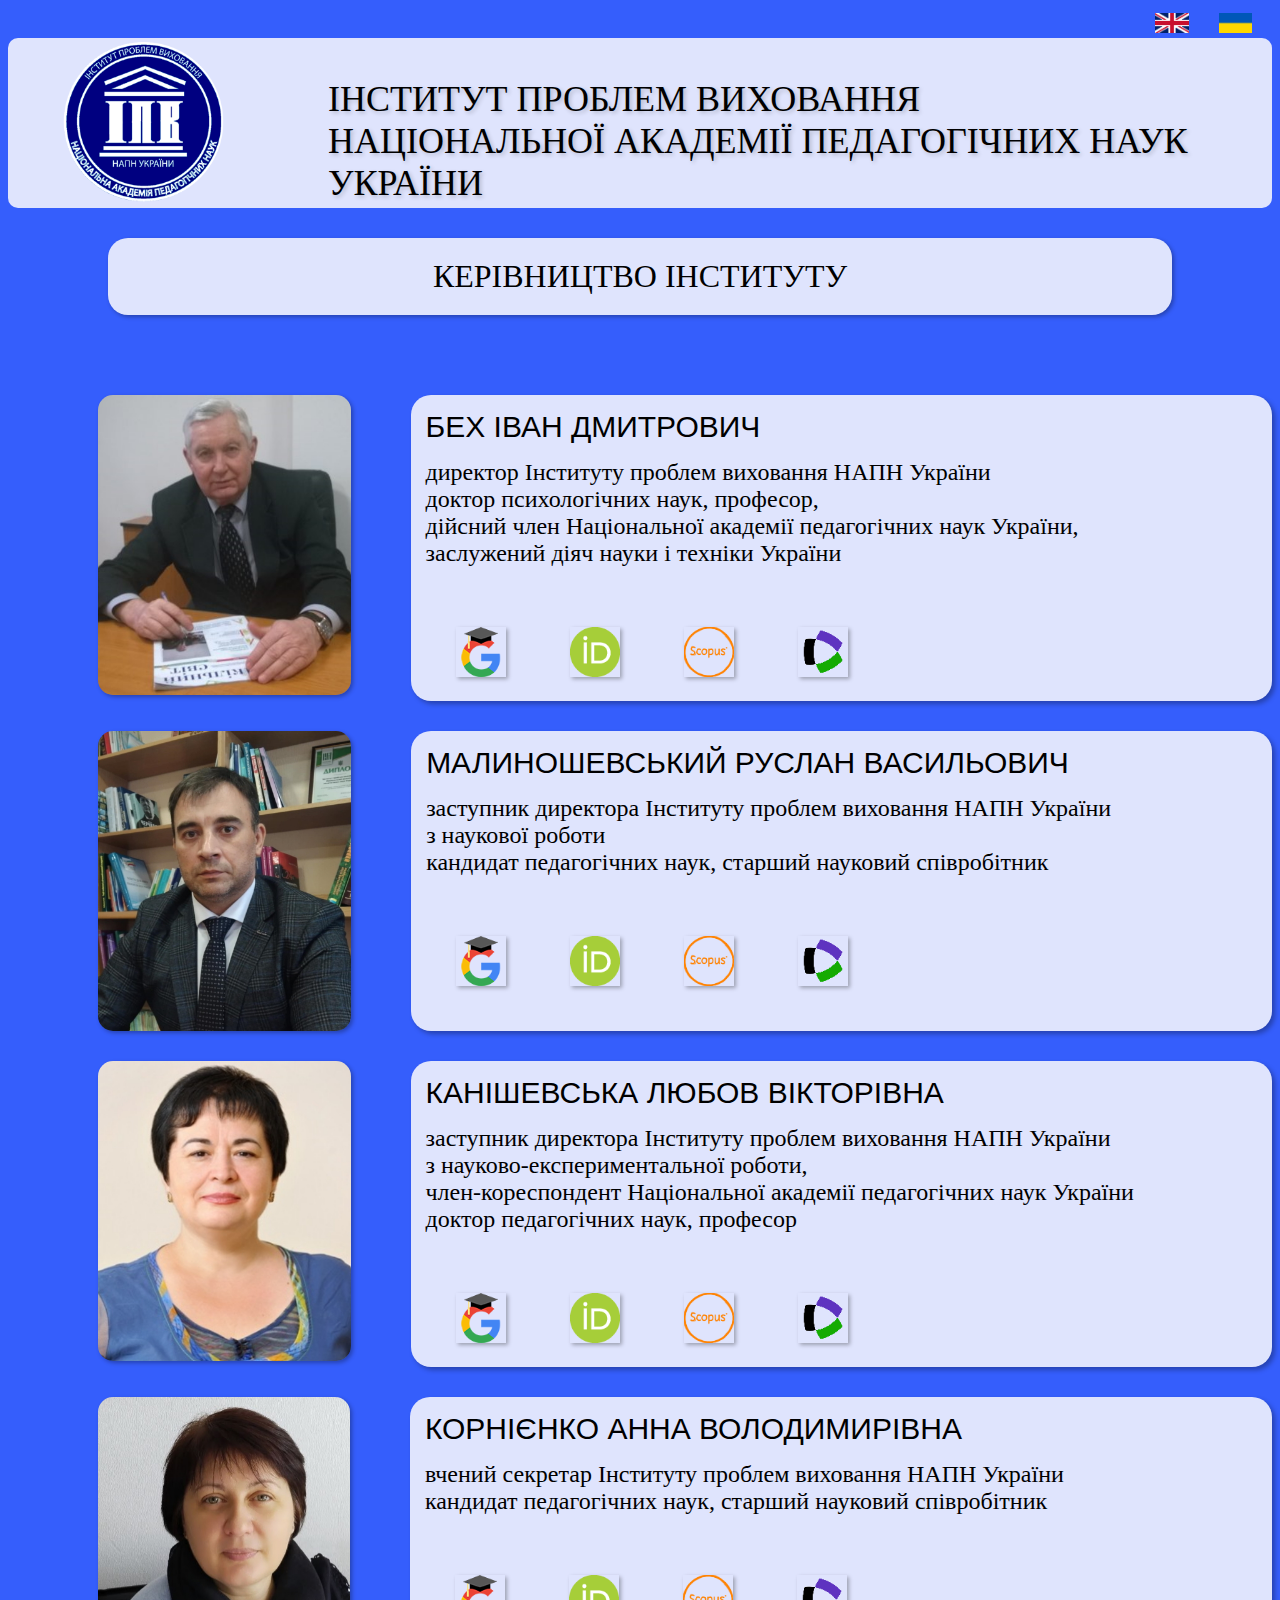
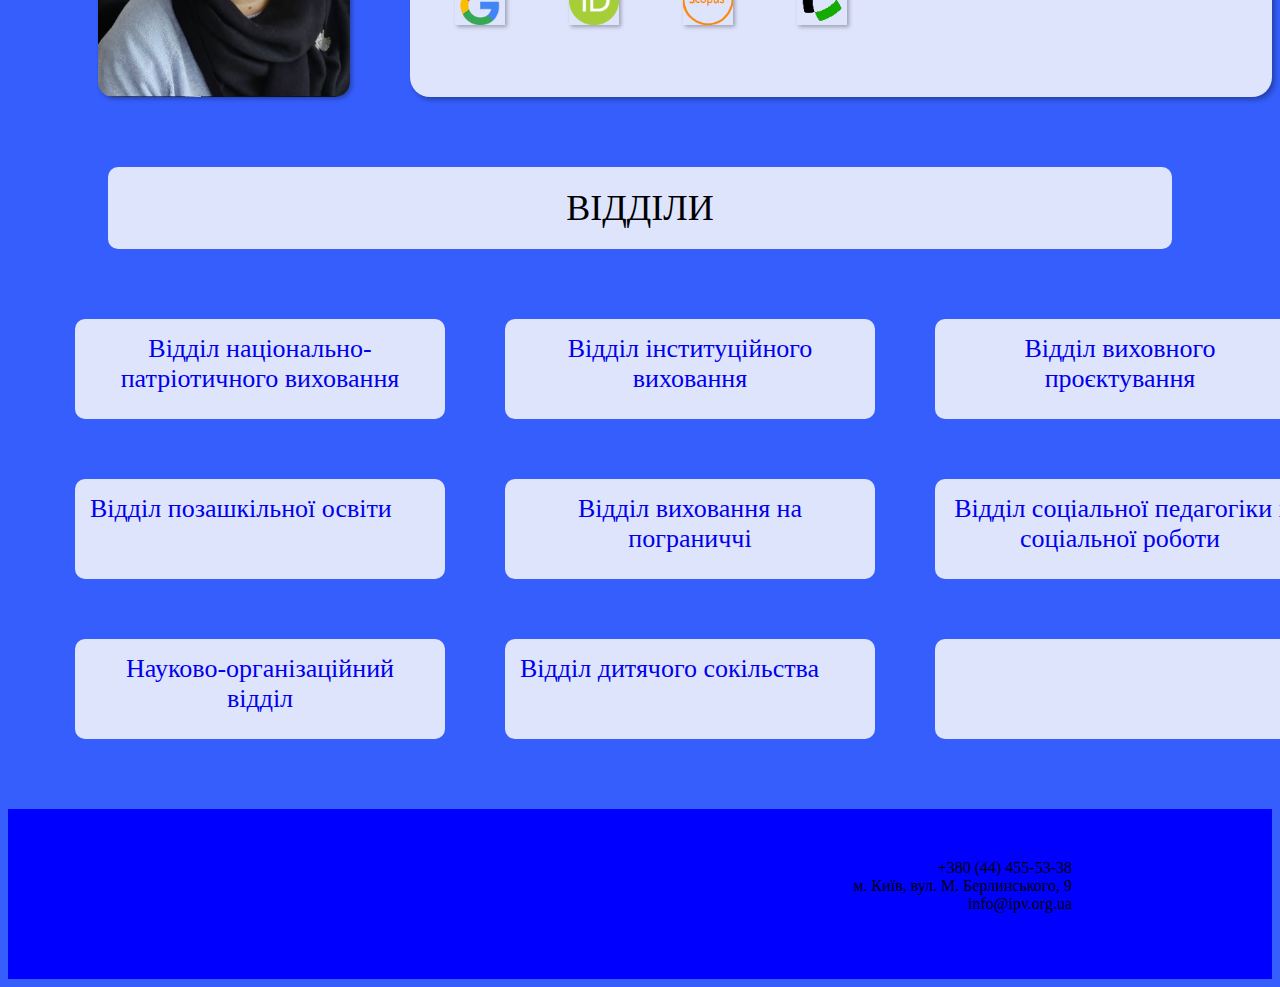
<file: index.html>
<!DOCTYPE html>
<html lang="en">
  <head>
    <meta charset="UTF-8" />
    <meta name="viewport" content="width=device-width, initial-scale=1.0" />
    <title>Співробітники Інституту</title>
    <link rel="stylesheet" href="styles/style.css" />
    <meta name="viewport" content="width=device-width, initial-scale=1">
  </head>
  <body>
    <button class="back-to-top">
        <i class="fas fa-arrow-up"></i>
    </button>
    <div class="language">
      <div class="gb">
        <a href="pages/en_index.html"><img src="images/Flag_United_Kingdom.png" alt="gb"></a>
      </div>
      <div class="uk">
        <img src="images/Flag.jpg" alt="uk">
      </div>
    </div>
    <header>
      <div class="title">
        <a href="https://ipv.org.ua/"><img src="images/ipv.png" alt="logo" class="logo_img" /></a>
        <div class="text_head">
          <p>ІНСТИТУТ ПРОБЛЕМ ВИХОВАННЯ</p>
          <p>НАЦІОНАЛЬНОЇ АКАДЕМІЇ ПЕДАГОГІЧНИХ НАУК УКРАЇНИ</p>
        </div>
      </div>
    </header>
    <main>
      <div class="structure">
        <h1>КЕРІВНИЦТВО ІНСТИТУТУ</h1>
      </div>
      <div class="management">
        <div class="researcher">
          <img src="images/Bekh-2018.jpg" alt="logo" class="id_img" />
          <div class="text_res">
            <p class="name">БЕХ ІВАН ДМИТРОВИЧ</p>
            <p class="job_title">директор Інституту проблем виховання НАПН України</p>
            <p class="p_info">
              доктор психологічних наук, професор, <br> дійсний член Національної
              академії педагогічних наук України, <br> заслужений діяч науки і
              техніки України
            </p>
            <div class="icon">
              <a href="https://scholar.google.com.ua/citations?user=CoM5hB8AAAAJ&hl=uk"><img src="images/google-scholar.png" alt="Logo" /></a>
              <a href="https://orcid.org/0000-0002-4763-1673"><img src="images/ORCID.png" alt="Logo" /></a>
              <img src="images/Scopus_logo.png" alt="Logo" />
              <img src="images/wos.png" alt="Logo" />
            </div>
          </div>
        </div>
        <div class="researcher">
            <img src="images/malinosh2.jpg" alt="logo" class="id_img" />
            <div class="text_res">
                <p class="name">МАЛИНОШЕВСЬКИЙ РУСЛАН ВАСИЛЬОВИЧ</p>
                <p class="job_title">заступник директора Інституту проблем виховання НАПН України <br> з наукової роботи</p>
                <p class="p_info">
                кандидат педагогічних наук, старший науковий співробітник
                </p>
                <div class="icon">
                    <a href="https://scholar.google.com.ua/citations?hl=uk&user=E7gYTj0AAAAJ"><img src="images/google-scholar.png" alt="Logo" /></a>
                    <a href="https://orcid.org/0000-0001-8839-6465"><img src="images/ORCID.png" alt="Logo" /></a>
                    <img src="images/Scopus_logo.png" alt="Logo" />
                    <img src="images/wos.png" alt="Logo" />
                </div>
            </div>
        </div>
        <div class="researcher">
            <img src="images/Kanishevska.jpg" alt="logo" class="id_img" />
            <div class="text_res">
                <p class="name">КАНІШЕВСЬКА ЛЮБОВ ВІКТОРІВНА</p>
                <p class="job_title">заступник директора Інституту проблем виховання НАПН України <br> з науково-експериментальної роботи, <br> член-кореспондент Національної
                  академії педагогічних наук України</p>
                <p class="p_info">
                доктор педагогічних наук, професор
                </p>
                <div class="icon">
                    <a href="https://scholar.google.com.ua/citations?hl=uk&user=Ula9-bAAAAAJ"><img src="images/google-scholar.png" alt="Logo" /></a>
                    <a href="https://orcid.org/0000-0002-4190-1601"><img src="images/ORCID.png" alt="Logo" /></a>
                    <img src="images/Scopus_logo.png" alt="Logo" />
                    <img src="images/wos.png" alt="Logo" />
                </div>
            </div>
        </div>
        <div class="researcher">
            <img src="images/Korniienko-A.V..jpg" alt="logo" class="id_img" />
            <div class="text_res">
                <p class="name">КОРНІЄНКО АННА ВОЛОДИМИРІВНА</p>
                <p class="job_title">вчений секретар Інституту проблем виховання НАПН України</p>
                <p class="p_info">
                кандидат педагогічних наук, старший науковий співробітник
                </p>
                <div class="icon">
                    <a href="https://scholar.google.com.ua/citations?hl=uk&user=qfWTuwEAAAAJ"><img src="images/google-scholar.png" alt="Logo" /></a>
                    <a href="https://orcid.org/0000-0001-7334-6625"><img src="images/ORCID.png" alt="Logo" /></a>
                    <img src="images/Scopus_logo.png" alt="Logo" />
                    <img src="images/wos.png" alt="Logo" />
                </div>
            </div>
        </div>
      </div>
      <div class="labs_title">
        <h2>ВІДДІЛИ</h2>
      </div>
      <div class="laboratories">
        <div class="row_lab">
            <div class="lab">
              <a href="pages/lab2.html"><p>Відділ національно-патріотичного виховання</p></a>
            </div>
            <div class="lab">
              <a href="pages/lab7.html"><p>Відділ інституційного виховання</p></a>
            </div>
            <div class="lab">
              <a href="pages/lab3.html"><p>Відділ виховного проєктування</p></a>
            </div>
        </div>
        <div class="row_lab">
            <div class="lab">
              <a href="pages/lab4.html"><p>Відділ позашкільної освіти</p></a>
            </div>
            <div class="lab">
              <a href="pages/lab5.html"><p>Відділ виховання на пограниччі</p></a>
            </div>
            <div class="lab">
              <a href="pages/lab6.html"><p>Відділ соціальної педагогіки і соціальної роботи</p></a>
            </div>
        </div>
        <div class="row_lab">
            <div class="lab">
              <a href="pages/centr.html"><p>Науково-організаційний відділ</p></a>
            </div>
            <div class="lab">
              <a href="pages/lab8.html"><p>Відділ дитячого сокільства</p></a>
            </div>
            <div class="lab">
              <a href=""><p></p></a>
            </div>
        </div>
      </div>
      <div class="labs_title">
      </div>
    </main>
    <footer>
      <div class="footer">
        <p>+380 (44) 455-53-38</p>
        <p>м. Київ, вул. М. Берлинського, 9</p>
        <p>info@ipv.org.ua</p>
      </div>
    </footer>
    <script src="scripts/scripr.js"></script>
  </body>
</html>
</file>
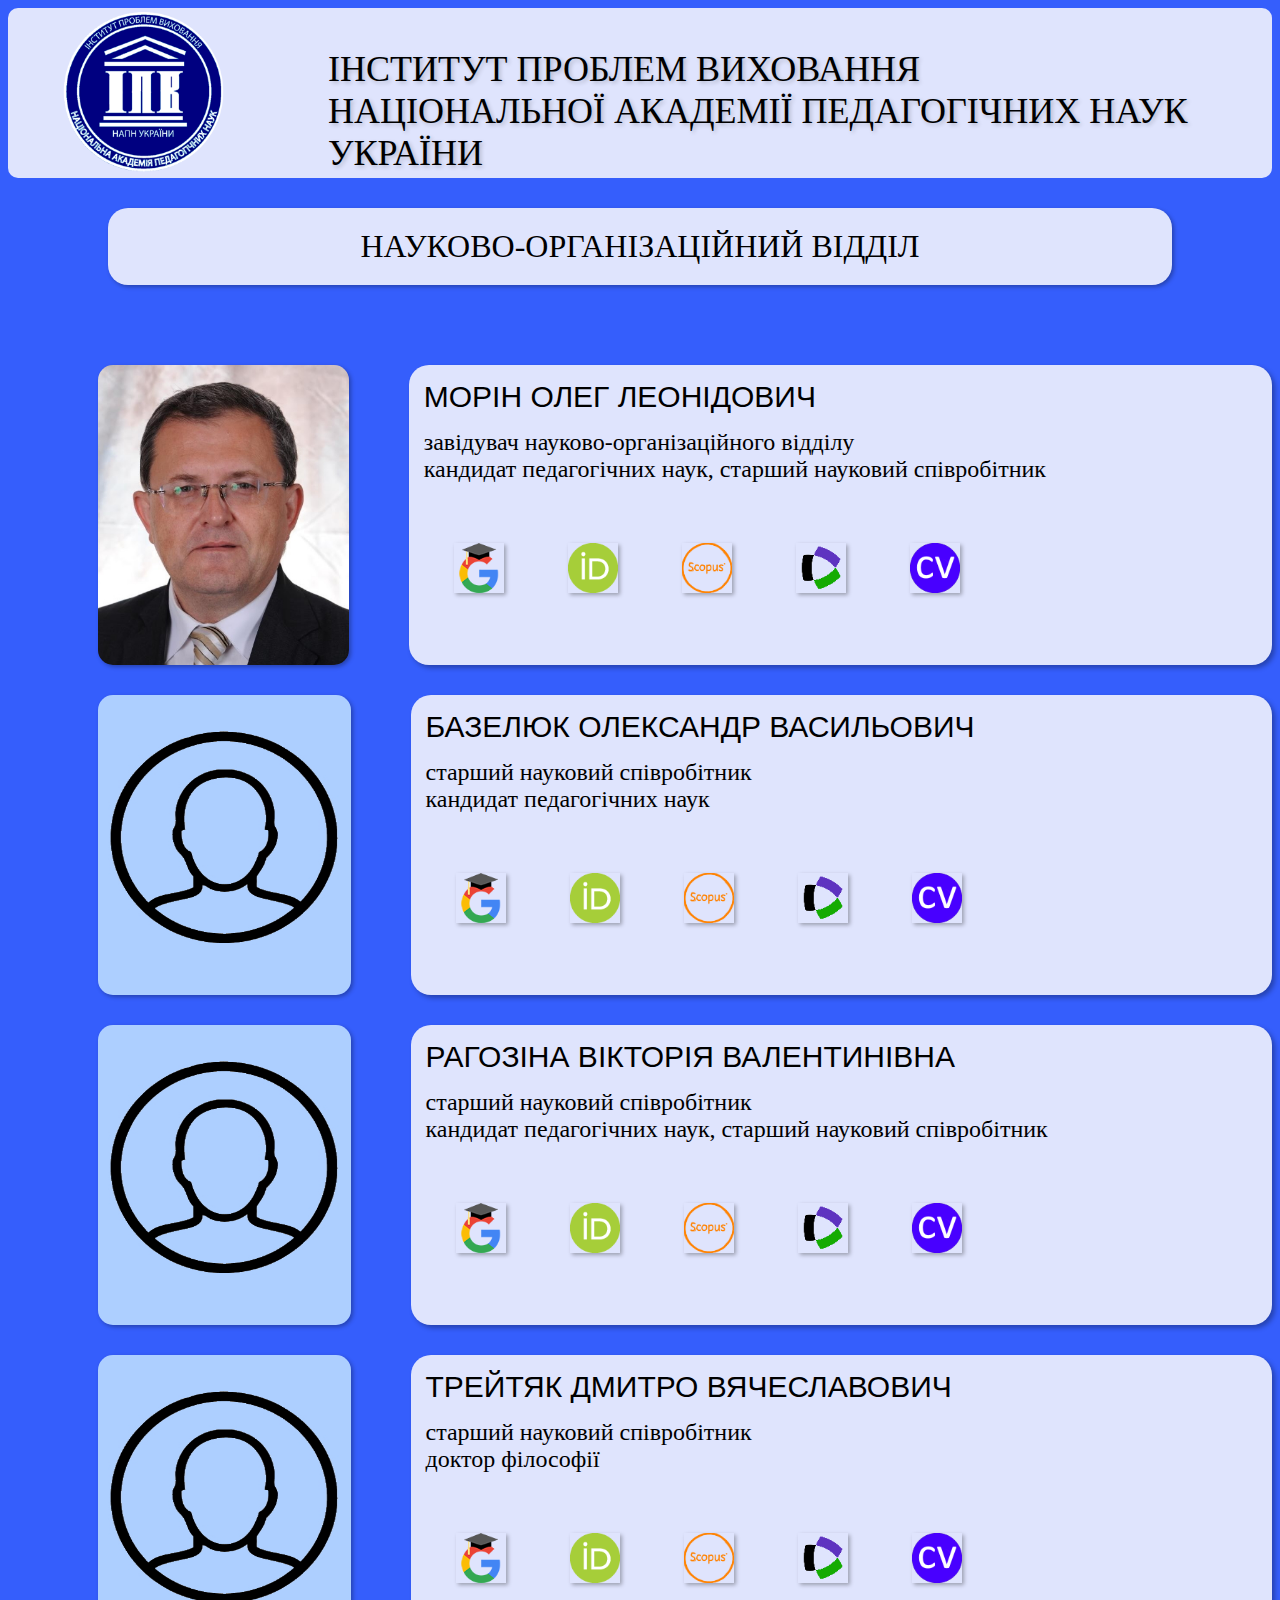
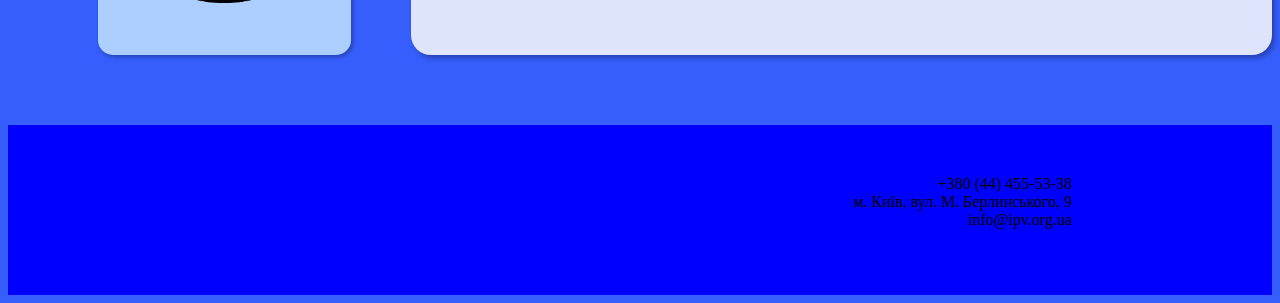
<file: pages/centr.html>
<!DOCTYPE html>
<html lang="en">
  <head>
    <meta charset="UTF-8" />
    <meta name="viewport" content="width=device-width, initial-scale=1.0" />
    <title>Співробітники Інституту</title>
    <link rel="stylesheet" href="../styles/style.css" />
  </head>
  <body>
    <button class="back-to-top">
        <i class="fas fa-arrow-up"></i>
    </button>
    <header>
      <div class="title">
        <img src="../images/ipv.png" alt="logo" class="logo_img" />
        <div class="text_head">
          <a href="../index.html"><p>ІНСТИТУТ ПРОБЛЕМ ВИХОВАННЯ</p></a>
          <p>НАЦІОНАЛЬНОЇ АКАДЕМІЇ ПЕДАГОГІЧНИХ НАУК УКРАЇНИ</p>
        </div>
      </div>
    </header>
    <main>
        <div class="structure">
            <h1>НАУКОВО-ОРГАНІЗАЦІЙНИЙ ВІДДІЛ</h1>
        </div>
        <div class="management">
            <div class="researcher">
              <img src="../images/morin.jpg" alt="logo" class="id_img" />
              <div class="text_res">
                <p class="name">МОРІН ОЛЕГ ЛЕОНІДОВИЧ</p>
                <p class="job_title">завідувач науково-організаційного відділу</p>
                <p class="p_info">
                  кандидат педагогічних наук, старший науковий співробітник
                </p>
                <div class="icon">
                  <a href="https://scholar.google.com.ua/citations?hl=uk&user=C18xy5gAAAAJ"><img src="../images/google-scholar.png" alt="Logo" /></a>
                  <a href="https://orcid.org/0000-0001-5756-8359"><img src="../images/ORCID.png" alt="Logo" /></a>
                  <img src="../images/Scopus_logo.png" alt="Logo" />
                  <img src="../images/wos.png" alt="Logo" />
                  <img src="../images/cv.png" alt="Logo" />
                </div>
              </div>
            </div>
            <div class="researcher">
              <img src="../images/none.jpg" alt="logo" class="id_img" />
              <div class="text_res">
                  <p class="name">БАЗЕЛЮК ОЛЕКСАНДР ВАСИЛЬОВИЧ</p>
                  <p class="job_title">старший науковий співробітник</p>
                  <p class="p_info">
                  кандидат педагогічних наук
                  </p>
                  <div class="icon">
                      <a href="https://scholar.google.com.ua/citations?user=i6YZcEcAAAAJ&hl=uk"><img src="../images/google-scholar.png" alt="Logo" /></a>
                      <a href="https://orcid.org/0000-0002-3206-2287"><img src="../images/ORCID.png" alt="Logo" /></a>
                      <img src="../images/Scopus_logo.png" alt="Logo" />
                      <img src="../images/wos.png" alt="Logo" />
                      <img src="../images/cv.png" alt="Logo" />
                  </div>
              </div>
            </div>
            <div class="researcher">
              <img src="../images/none.jpg" alt="logo" class="id_img" />
              <div class="text_res">
                  <p class="name">РАГОЗІНА ВІКТОРІЯ ВАЛЕНТИНІВНА</p>
                  <p class="job_title">старший науковий співробітник</p>
                  <p class="p_info">
                  кандидат педагогічних наук, старший науковий співробітник
                  </p>
                  <div class="icon">
                      <a href="https://scholar.google.com.ua/citations?user=pMCeUkkAAAAJ&hl=uk"><img src="../images/google-scholar.png" alt="Logo" /></a>
                      <a href="https://orcid.org/0000-0002-3694-2054"><img src="../images/ORCID.png" alt="Logo" /></a>
                      <img src="../images/Scopus_logo.png" alt="Logo" />
                      <img src="../images/wos.png" alt="Logo" />
                      <img src="../images/cv.png" alt="Logo" />
                  </div>
              </div>
            </div>
            <div class="researcher">
                <img src="../images/none.jpg" alt="logo" class="id_img" />
                <div class="text_res">
                    <p class="name">ТРЕЙТЯК ДМИТРО ВЯЧЕСЛАВОВИЧ</p>
                    <p class="job_title">старший науковий співробітник</p>
                    <p class="p_info">
                    доктор філософії
                    </p>
                    <div class="icon">
                        <a href="https://scholar.google.com.ua/citations?hl=uk&user=yh7zL6QAAAAJ"><img src="../images/google-scholar.png" alt="Logo" /></a>
                        <a href="https://orcid.org/0000-0003-3909-5062"><img src="../images/ORCID.png" alt="Logo" /></a>
                        <img src="../images/Scopus_logo.png" alt="Logo" />
                        <img src="../images/wos.png" alt="Logo" />
                        <img src="../images/cv.png" alt="Logo" />
                    </div>
                </div>
            </div>
          </div>
    </main>
    <footer>
      <div class="footer">
        <p>+380 (44) 455-53-38</p>
        <p>м. Київ, вул. М. Берлинського, 9</p>
        <p>info@ipv.org.ua</p>
      </div>
    </footer>
    <script src="../scripts/scripr.js"></script>
  </body>
</html>
</file>
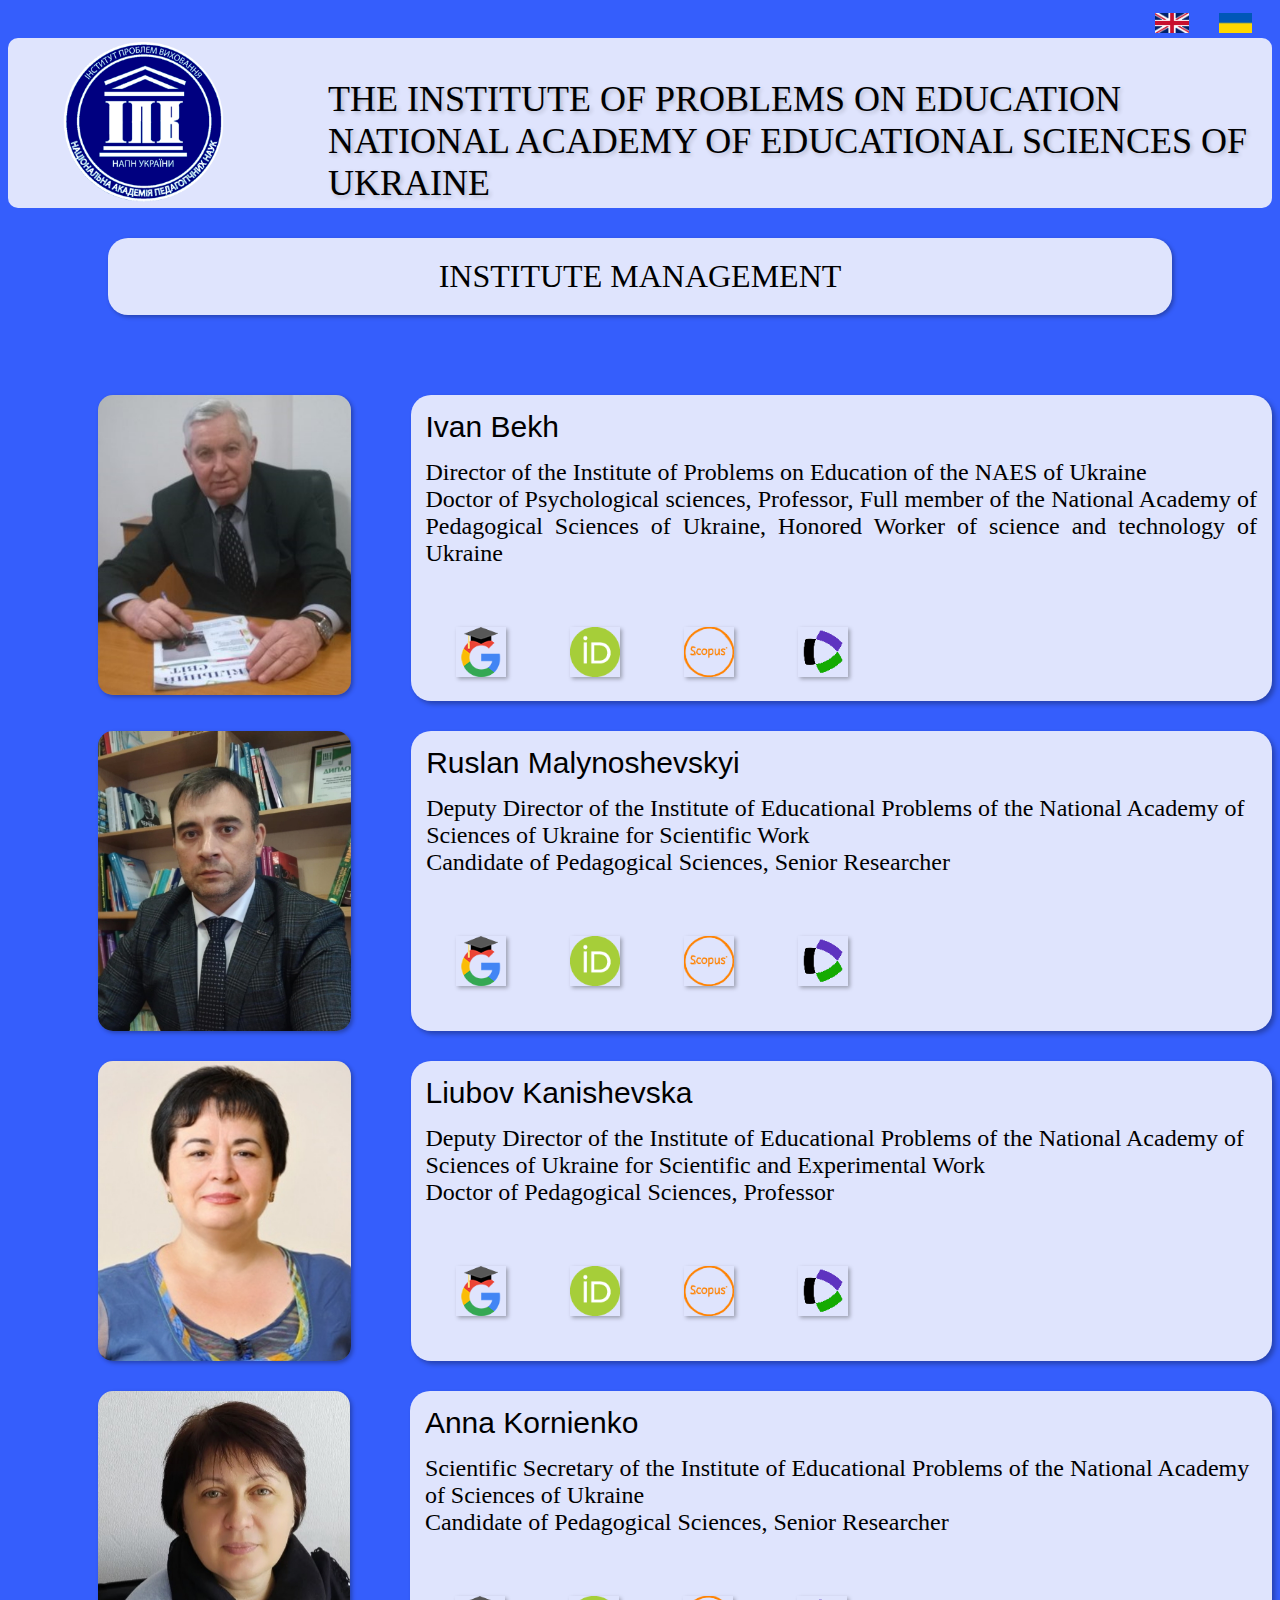
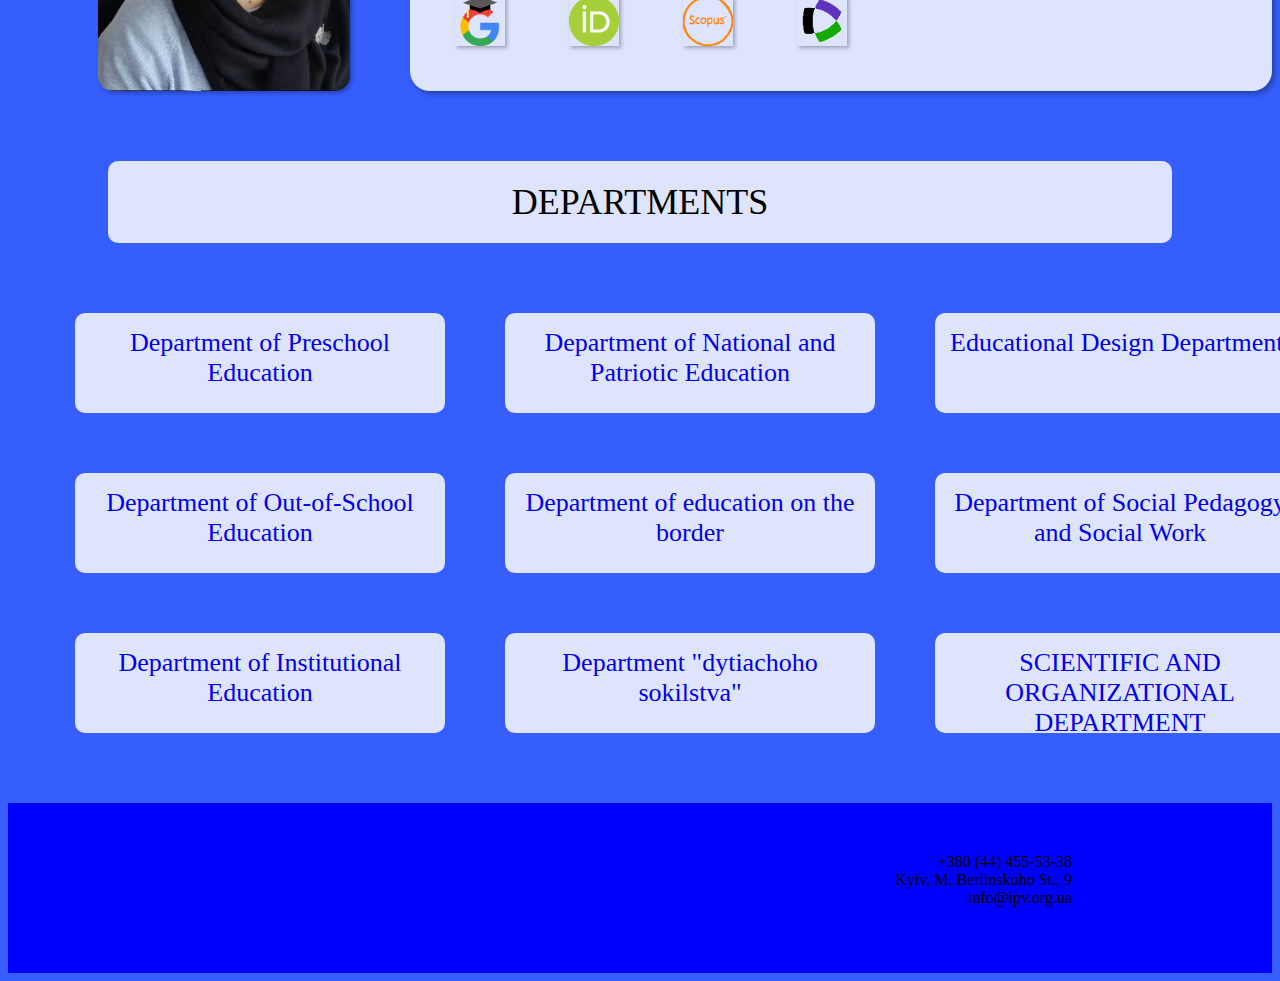
<file: pages/en_index.html>
<!DOCTYPE html>
<html lang="en">
  <head>
    <meta charset="UTF-8" />
    <meta name="viewport" content="width=device-width, initial-scale=1.0" />
    <title>Institute researchers</title>
    <link rel="stylesheet" href="../styles/style.css" />
  </head>
  <body>
    <button class="back-to-top">
      <i class="fas fa-arrow-up"></i>
    </button>
    <div class="language">
      <div class="gb">
        <img src="../images/Flag_United_Kingdom.png" alt="gb" />
      </div>
      <div class="uk">
        <a href="../index.html"><img src="../images/Flag.jpg" alt="uk" /></a>
      </div>
    </div>
    <header>
      <div class="title">
        <a href="https://ipv.org.ua/"
          ><img src="../images/ipv.png" alt="logo" class="logo_img"
        /></a>
        <div class="text_head">
          <p>THE INSTITUTE OF PROBLEMS ON EDUCATION</p>
          <p>NATIONAL ACADEMY OF EDUCATIONAL SCIENCES OF UKRAINE</p>
        </div>
      </div>
    </header>
    <main>
      <div class="structure">
        <h1>INSTITUTE MANAGEMENT</h1>
      </div>
      <div class="management">
        <div class="researcher">
          <img src="../images/Bekh-2018.jpg" alt="logo" class="id_img" />
          <div class="text_res">
            <p class="name">Ivan Bekh</p>
            <p class="job_title">
              Director of the Institute of Problems on Education of the NAES of
              Ukraine
            </p>
            <p class="p_info">
              Doctor of Psychological sciences, Professor, Full member of the
              National Academy of Pedagogical Sciences of Ukraine, Honored
              Worker of science and technology of Ukraine
            </p>
            <div class="icon">
              <a
                href="https://scholar.google.com.ua/citations?user=CoM5hB8AAAAJ&hl=uk"
                ><img src="../images/google-scholar.png" alt="Logo"
              /></a>
              <a href="https://orcid.org/0000-0002-4763-1673"
                ><img src="../images/ORCID.png" alt="Logo"
              /></a>
              <img src="../images/Scopus_logo.png" alt="Logo" />
              <img src="../images/wos.png" alt="Logo" />
            </div>
          </div>
        </div>
        <div class="researcher">
          <img src="../images/malinosh2.jpg" alt="logo" class="id_img" />
          <div class="text_res">
            <p class="name">Ruslan Malynoshevskyi</p>
            <p class="job_title">
              Deputy Director of the Institute of Educational Problems of the National Academy of Sciences of Ukraine for Scientific Work
            </p>
            <p class="p_info">
              Candidate of Pedagogical Sciences, Senior Researcher
            </p>
            <div class="icon">
              <a
                href="https://scholar.google.com.ua/citations?hl=uk&user=E7gYTj0AAAAJ"
                ><img src="../images/google-scholar.png" alt="Logo"
              /></a>
              <a href="https://orcid.org/0000-0001-8839-6465"
                ><img src="../images/ORCID.png" alt="Logo"
              /></a>
              <img src="../images/Scopus_logo.png" alt="Logo" />
              <img src="../images/wos.png" alt="Logo" />
            </div>
          </div>
        </div>
        <div class="researcher">
          <img src="../images/Kanishevska.jpg" alt="logo" class="id_img" />
          <div class="text_res">
            <p class="name">Liubov Kanishevska</p>
            <p class="job_title">
              Deputy Director of the Institute of Educational Problems of the National Academy of Sciences of Ukraine for Scientific and Experimental Work
            </p>
            <p class="p_info">Doctor of Pedagogical Sciences, Professor</p>
            <div class="icon">
              <a
                href="https://scholar.google.com.ua/citations?hl=uk&user=Ula9-bAAAAAJ"
                ><img src="../images/google-scholar.png" alt="Logo"
              /></a>
              <a href="https://orcid.org/0000-0002-4190-1601"
                ><img src="../images/ORCID.png" alt="Logo"
              /></a>
              <img src="../images/Scopus_logo.png" alt="Logo" />
              <img src="../images/wos.png" alt="Logo" />
            </div>
          </div>
        </div>
        <div class="researcher">
          <img src="../images/Korniienko-A.V..jpg" alt="logo" class="id_img" />
          <div class="text_res">
            <p class="name">Anna Kornienko</p>
            <p class="job_title">
              Scientific Secretary of the Institute of Educational Problems of the National Academy of Sciences of Ukraine
            </p>
            <p class="p_info">
              Candidate of Pedagogical Sciences, Senior Researcher
            </p>
            <div class="icon">
              <a
                href="https://scholar.google.com.ua/citations?hl=uk&user=qfWTuwEAAAAJ"
                ><img src="../images/google-scholar.png" alt="Logo"
              /></a>
              <a href="https://orcid.org/0000-0001-7334-6625"
                ><img src="../images/ORCID.png" alt="Logo"
              /></a>
              <img src="../images/Scopus_logo.png" alt="Logo" />
              <img src="../images/wos.png" alt="Logo" />
            </div>
          </div>
        </div>
      </div>
      <div class="labs_title">
        <h2>DEPARTMENTS</h2>
      </div>
      <div class="laboratories">
        <div class="row_lab">
          <div class="lab">
            <a href="lab1.html"
              ><p>Department of Preschool Education</p></a>
          </div>
          <div class="lab">
            <a href="lab2.html"
              ><p>Department of National and Patriotic Education</p></a>
          </div>
          <div class="lab">
            <a href="lab3.html"
              ><p>Educational Design Department</p></a>
          </div>
        </div>
        <div class="row_lab">
          <div class="lab">
            <a href="lab4.html"><p>Department of Out-of-School Education</p></a>
          </div>
          <div class="lab">
            <a href="lab5.html"
              ><p>Department of education on the border</p></a>
          </div>
          <div class="lab">
            <a href="lab6.html"
              ><p>Department of Social Pedagogy and Social Work</p></a>
          </div>
        </div>
        <div class="row_lab">
          <div class="lab">
            <a href="lab7.html"><p>Department of Institutional Education</p>
          </div>
          <div class="lab">
            <a href="lab8.html"><p>Department "dytiachoho sokilstva"</p></a>
          </div>
          <div class="lab">
            <a href="centr.html"><p>SCIENTIFIC AND ORGANIZATIONAL DEPARTMENT</p></a>
          </div>
        </div>
      </div>
      <div class="labs_title">
        
      </div>
    </main>
    <footer>
      <div class="footer">
        <p>+380 (44) 455-53-38</p>
        <p>Kyiv, M. Berlinskoho St., 9</p>
        <p>info@ipv.org.ua</p>
      </div>
    </footer>
    <script src="../scripts/scripr.js"></script>
  </body>
</html>
</file>
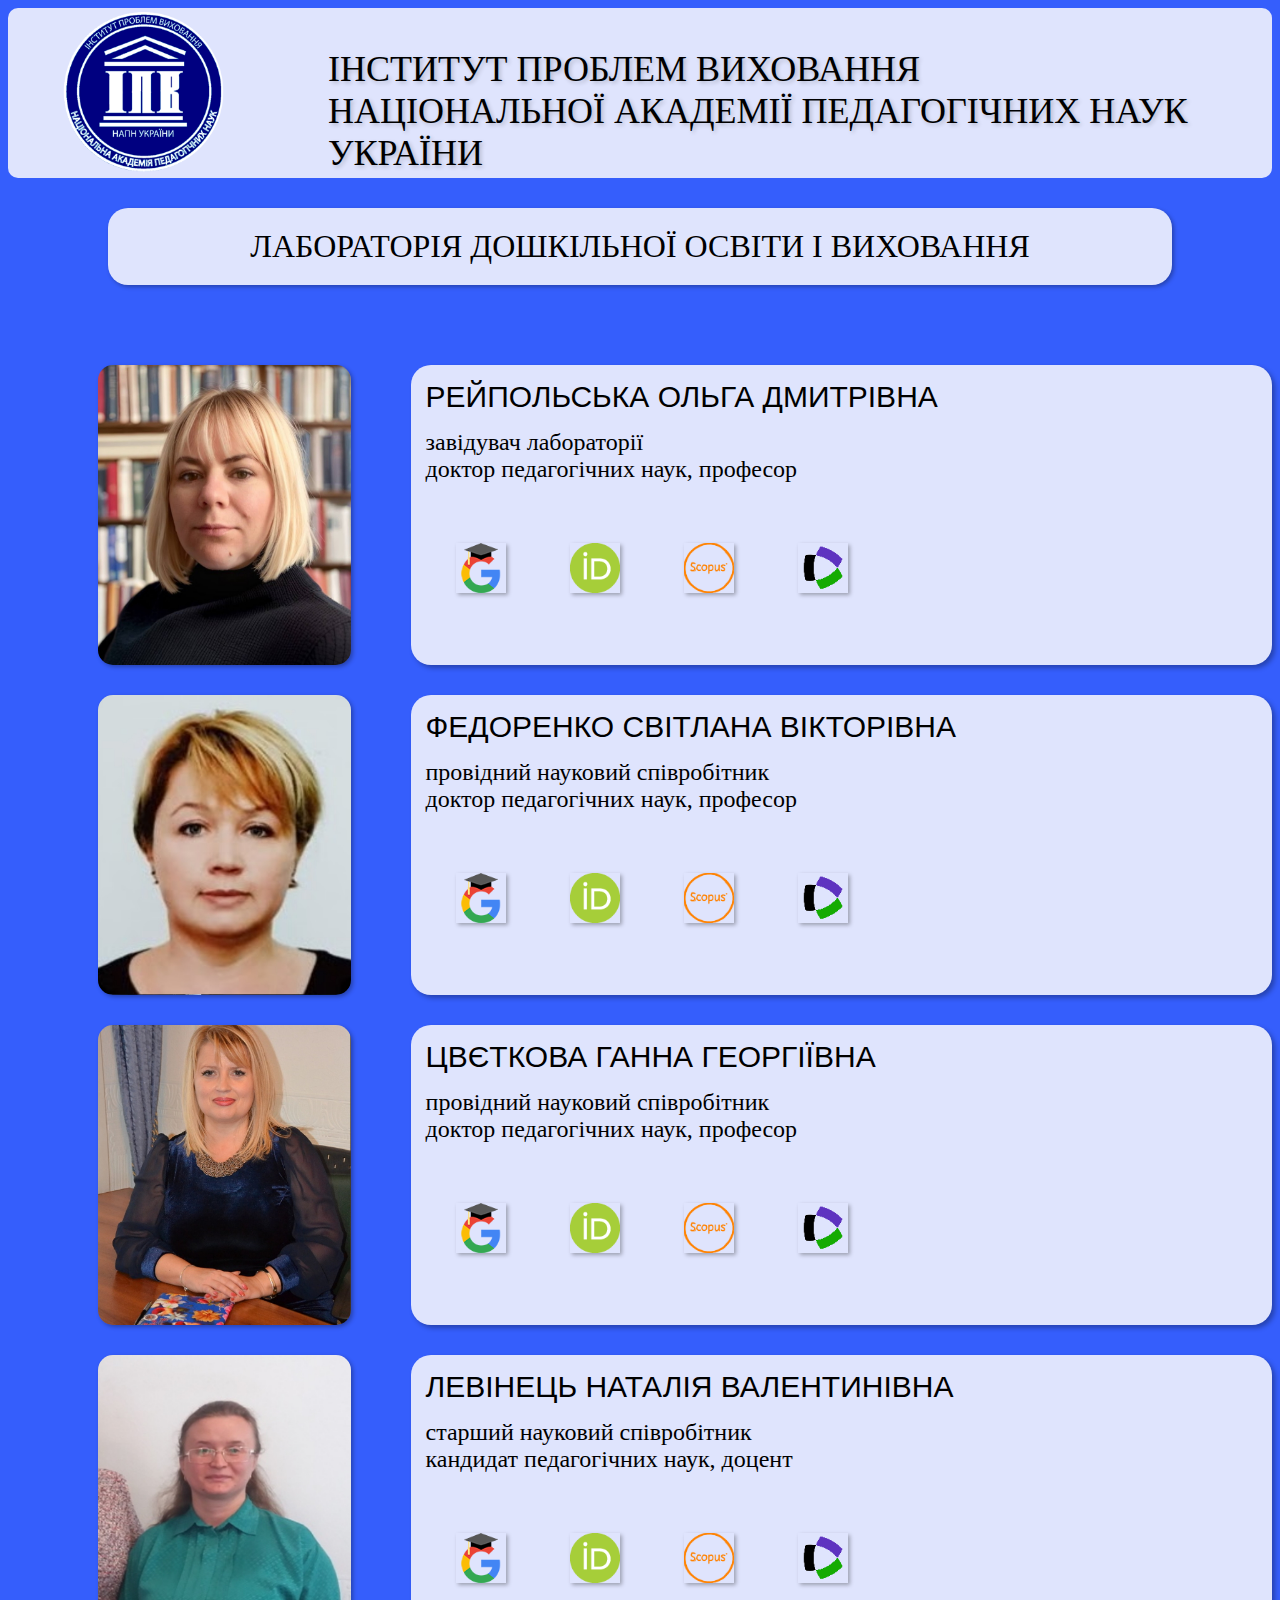
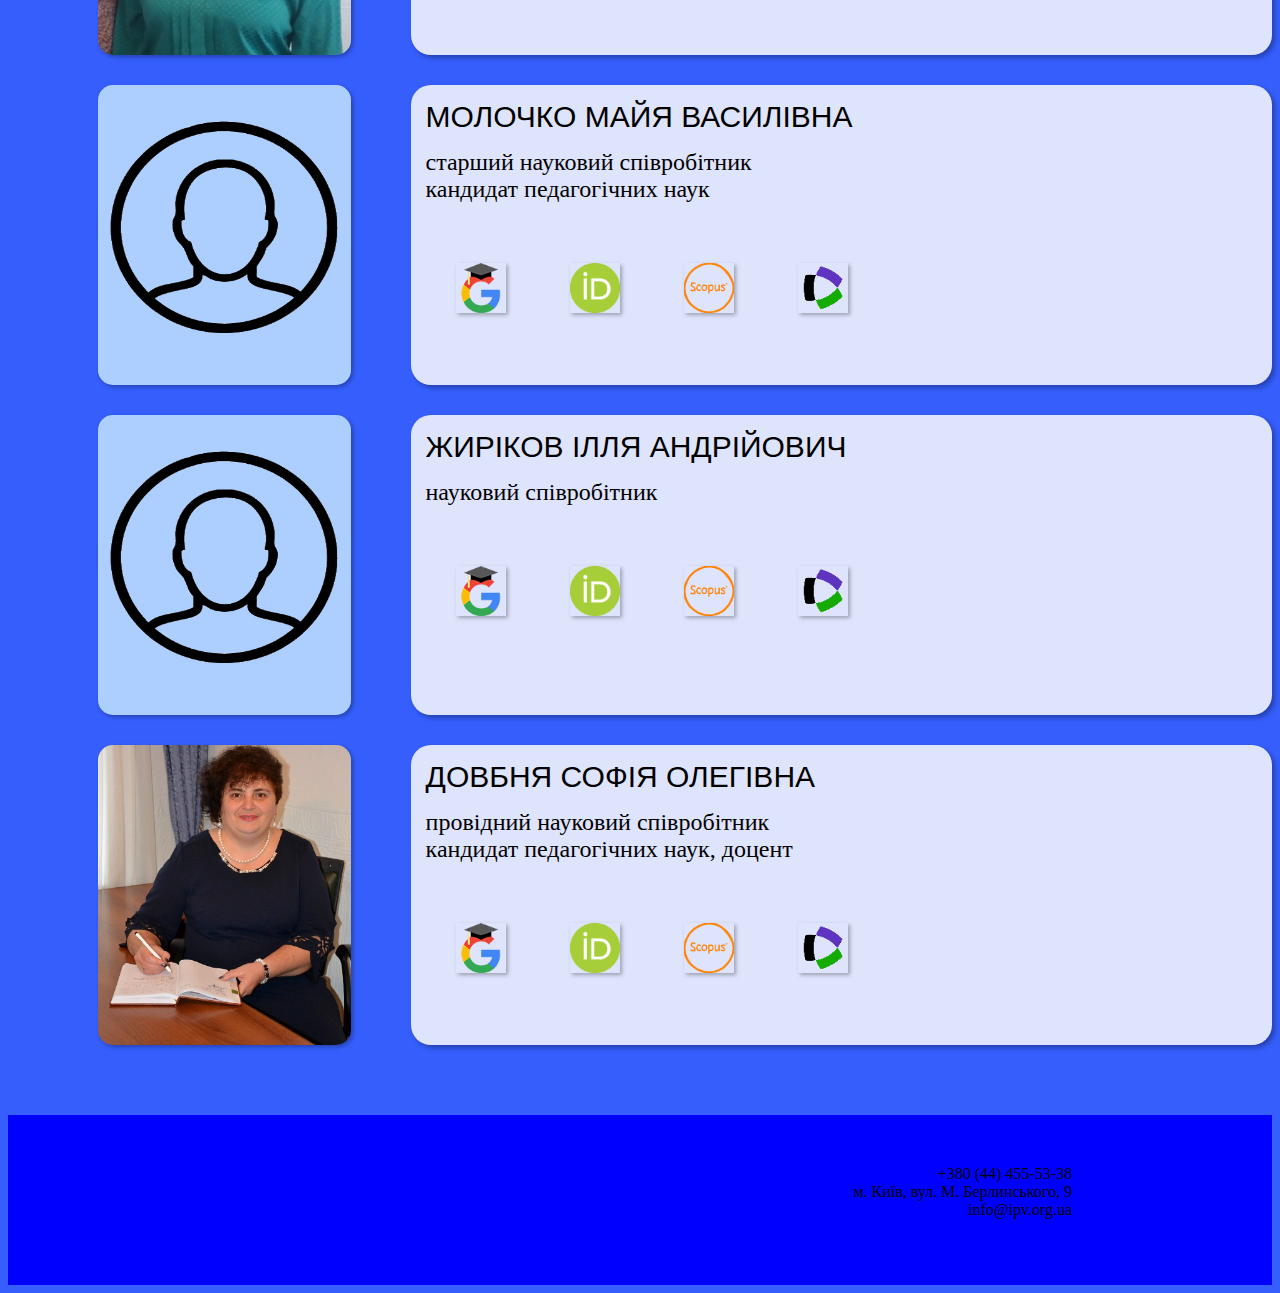
<file: pages/lab1(preschool).html>
<!DOCTYPE html>
<html lang="en">
  <head>
    <meta charset="UTF-8" />
    <meta name="viewport" content="width=device-width, initial-scale=1.0" />
    <title>Співробітники Інституту</title>
    <link rel="stylesheet" href="../styles/style.css" />
    <meta name="viewport" content="width=device-width, initial-scale=1">
  </head>
  <body>
    <button class="back-to-top">
        <i class="fas fa-arrow-up"></i>
    </button>
    <header>
      <div class="title">
        <img src="../images/ipv.png" alt="logo" class="logo_img" />
        <div class="text_head">
          <a href="../index.html"><p>ІНСТИТУТ ПРОБЛЕМ ВИХОВАННЯ</p></a>
          <p>НАЦІОНАЛЬНОЇ АКАДЕМІЇ ПЕДАГОГІЧНИХ НАУК УКРАЇНИ</p>
        </div>
      </div>
    </header>
    <main>
        <div class="structure">
            <h1>ЛАБОРАТОРІЯ ДОШКІЛЬНОЇ ОСВІТИ І ВИХОВАННЯ</h1>
        </div>
        <div class="management">
            <div class="researcher">
              <img src="../images/reipolska.jpg" alt="logo" class="id_img" />
              <div class="text_res">
                <p class="name">РЕЙПОЛЬСЬКА ОЛЬГА ДМИТРІВНА</p>
                <p class="job_title">завідувач лабораторії</p>
                <p class="p_info">
                  доктор педагогічних наук, професор
                </p>
                <div class="icon">
                  <a href="https://scholar.google.com.ua/citations?hl=uk&user=6wY_Rn4AAAAJ"><img src="../images/google-scholar.png" alt="Logo" /></a>
                  <a href="https://orcid.org/0000-0002-5524-7110"><img src="../images/ORCID.png" alt="Logo" /></a>
                  <img src="../images/Scopus_logo.png" alt="Logo" />
                  <img src="../images/wos.png" alt="Logo" />
                </div>
              </div>
            </div>
            <div class="researcher">
              <img src="../images/Fedorenko_Svitlana.jpg" alt="logo" class="id_img" />
              <div class="text_res">
                  <p class="name">ФЕДОРЕНКО СВІТЛАНА ВІКТОРІВНА</p>
                  <p class="job_title">провідний науковий співробітник</p>
                  <p class="p_info">
                  доктор педагогічних наук, професор
                  </p>
                  <div class="icon">
                      <a href="https://scholar.google.com.ua/citations?user=X4n-E-4AAAAJ&hl"><img src="../images/google-scholar.png" alt="Logo" /></a>
                      <a href="https://orcid.org/0000-0001-8517-9975"><img src="../images/ORCID.png" alt="Logo" /></a>
                      <img src="../images/Scopus_logo.png" alt="Logo" />
                      <img src="../images/wos.png" alt="Logo" />
                  </div>
              </div>
            </div>
            <div class="researcher">
              <img src="../images/cvetkova.jpg" alt="logo" class="id_img" />
              <div class="text_res">
                  <p class="name">ЦВЄТКОВА ГАННА ГЕОРГІЇВНА</p>
                  <p class="job_title">провідний науковий співробітник</p>
                  <p class="p_info">
                  доктор педагогічних наук, професор
                  </p>
                  <div class="icon">
                      <a href="https://scholar.google.com.ua/citations?user=O7XlqbwAAAAJ&hl"><img src="../images/google-scholar.png" alt="Logo" /></a>
                      <a href="https://orcid.org/0000-0003-1556-4856"><img src="../images/ORCID.png" alt="Logo" /></a>
                      <img src="../images/Scopus_logo.png" alt="Logo" />
                      <img src="../images/wos.png" alt="Logo" />
                  </div>
              </div>
            </div>
            <div class="researcher">
                <img src="../images/levin.jpg" alt="logo" class="id_img" />
                <div class="text_res">
                    <p class="name">ЛЕВІНЕЦЬ НАТАЛІЯ ВАЛЕНТИНІВНА</p>
                    <p class="job_title">старший науковий співробітник</p>
                    <p class="p_info">
                    кандидат педагогічних наук, доцент
                    </p>
                    <div class="icon">
                        <a href="https://scholar.google.com.ua/citations?hl=uk&user=7WJ03zYAAAAJ"><img src="../images/google-scholar.png" alt="Logo" /></a>
                        <a href="https://orcid.org/0000-0002-5191-4940"><img src="../images/ORCID.png" alt="Logo" /></a>
                        <img src="../images/Scopus_logo.png" alt="Logo" />
                        <img src="../images/wos.png" alt="Logo" />
                    </div>
                </div>
            </div>
            <div class="researcher">
              <img src="../images/none.jpg" alt="logo" class="id_img" />
              <div class="text_res">
                  <p class="name">МОЛОЧКО МАЙЯ ВАСИЛІВНА</p>
                  <p class="job_title">старший науковий співробітник</p>
                  <p class="p_info">
                  кандидат педагогічних наук
                  </p>
                  <div class="icon">
                      <img src="../images/google-scholar.png" alt="Logo" />
                      <a href=""><img src="../images/ORCID.png" alt="Logo" /></a>
                      <img src="../images/Scopus_logo.png" alt="Logo" />
                      <img src="../images/wos.png" alt="Logo" />
                  </div>
              </div>
            </div>
            <div class="researcher">
              <img src="../images/none.jpg" alt="logo" class="id_img" />
              <div class="text_res">
                  <p class="name">ЖИРІКОВ ІЛЛЯ АНДРІЙОВИЧ</p>
                  <p class="job_title">науковий співробітник</p>
                  <p class="p_info">
                   
                  </p>
                  <div class="icon">
                      <img src="../images/google-scholar.png" alt="Logo" />
                      <a href=""><img src="../images/ORCID.png" alt="Logo" /></a>
                      <img src="../images/Scopus_logo.png" alt="Logo" />
                      <img src="../images/wos.png" alt="Logo" />
                  </div>
              </div>
            </div>
            <div class="researcher">
              <img src="../images/dov.jpg" alt="logo" class="id_img" />
              <div class="text_res">
                  <p class="name">ДОВБНЯ СОФІЯ ОЛЕГІВНА</p>
                  <p class="job_title">провідний науковий співробітник</p>
                  <p class="p_info">
                  кандидат педагогічних наук, доцент
                  </p>
                  <div class="icon">
                      <a href="https://scholar.google.com.ua/citations?user=YStygRwAAAAJ&hl=uk"><img src="../images/google-scholar.png" alt="Logo" /></a>
                      <a href="https://orcid.org/0000-0002-2882-4680"><img src="../images/ORCID.png" alt="Logo" /></a>
                      <img src="../images/Scopus_logo.png" alt="Logo" />
                      <img src="../images/wos.png" alt="Logo" />
                  </div>
              </div>
            </div>
          </div>
    </main>
    <footer>
      <div class="footer">
        <p>+380 (44) 455-53-38</p>
        <p>м. Київ, вул. М. Берлинського, 9</p>
        <p>info@ipv.org.ua</p>
      </div>
    </footer>
    <script src="../scripts/scripr.js"></script>
  </body>
</html>
</file>
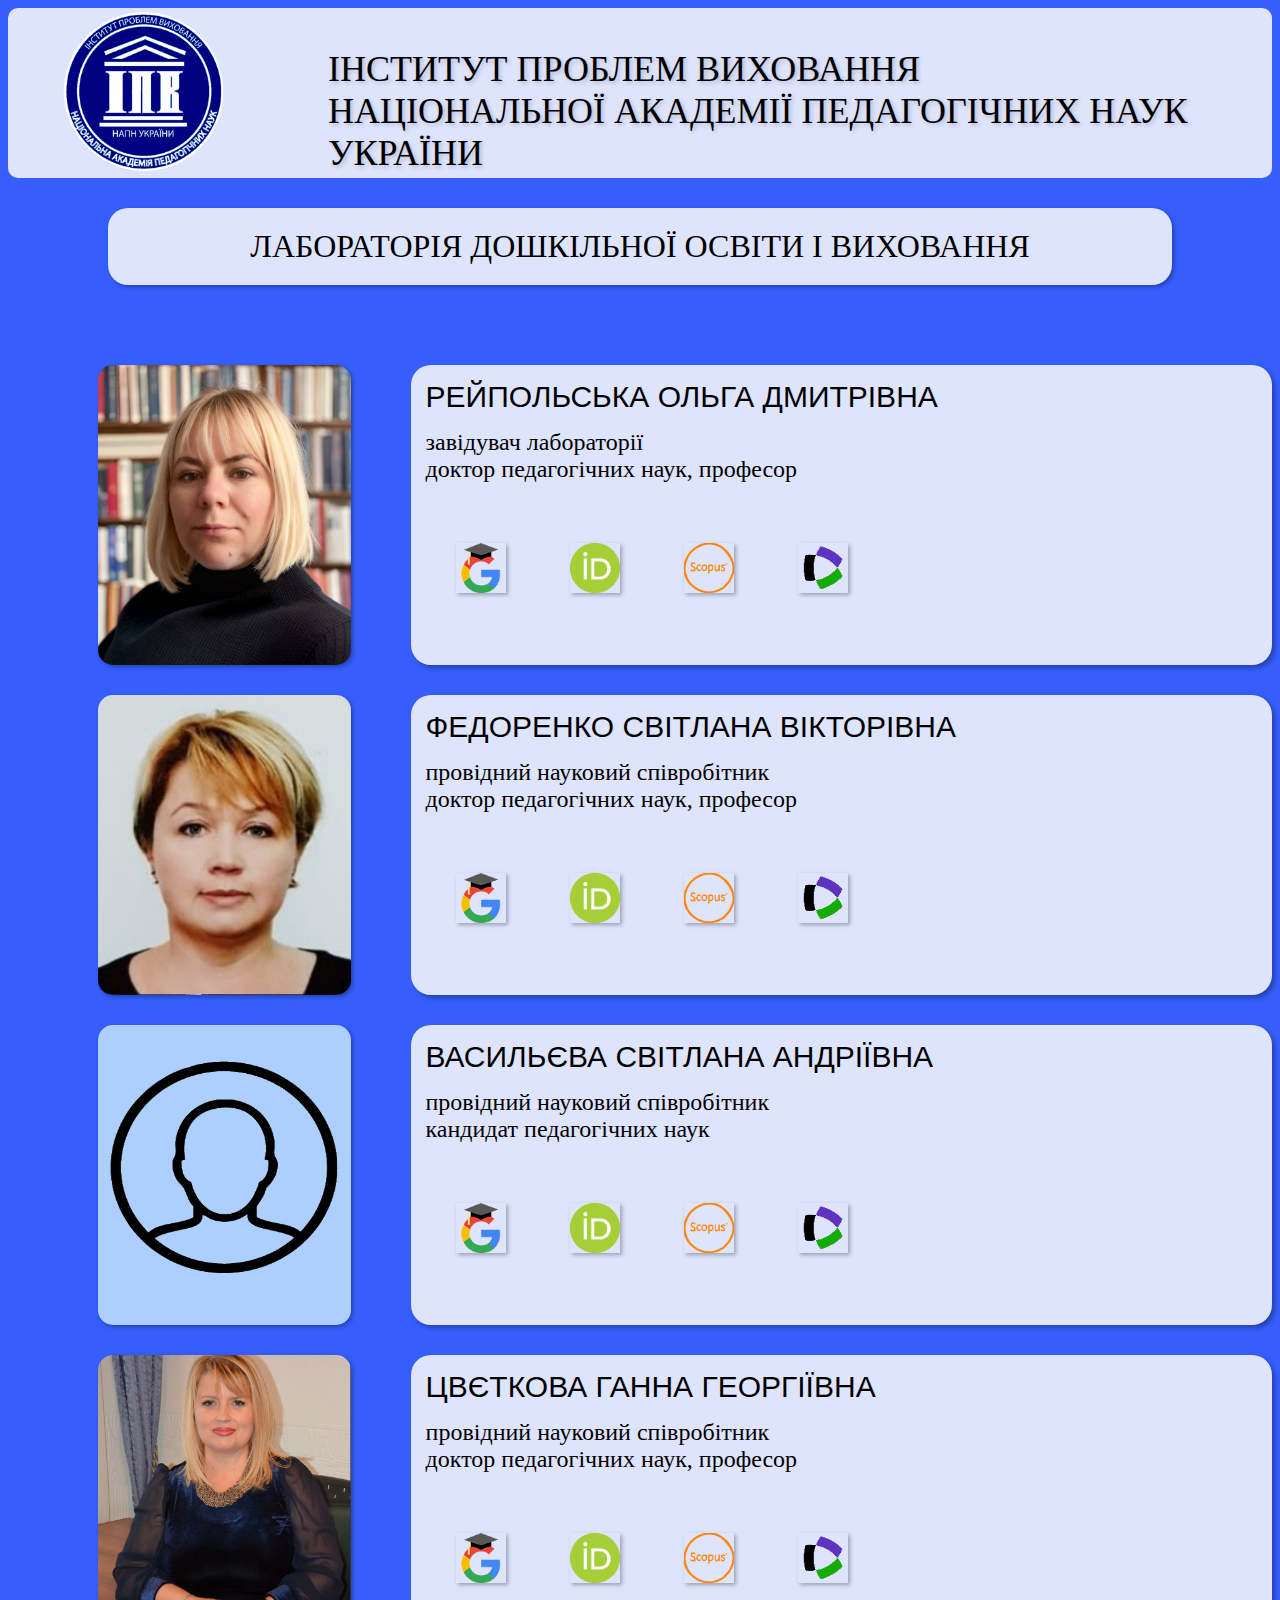
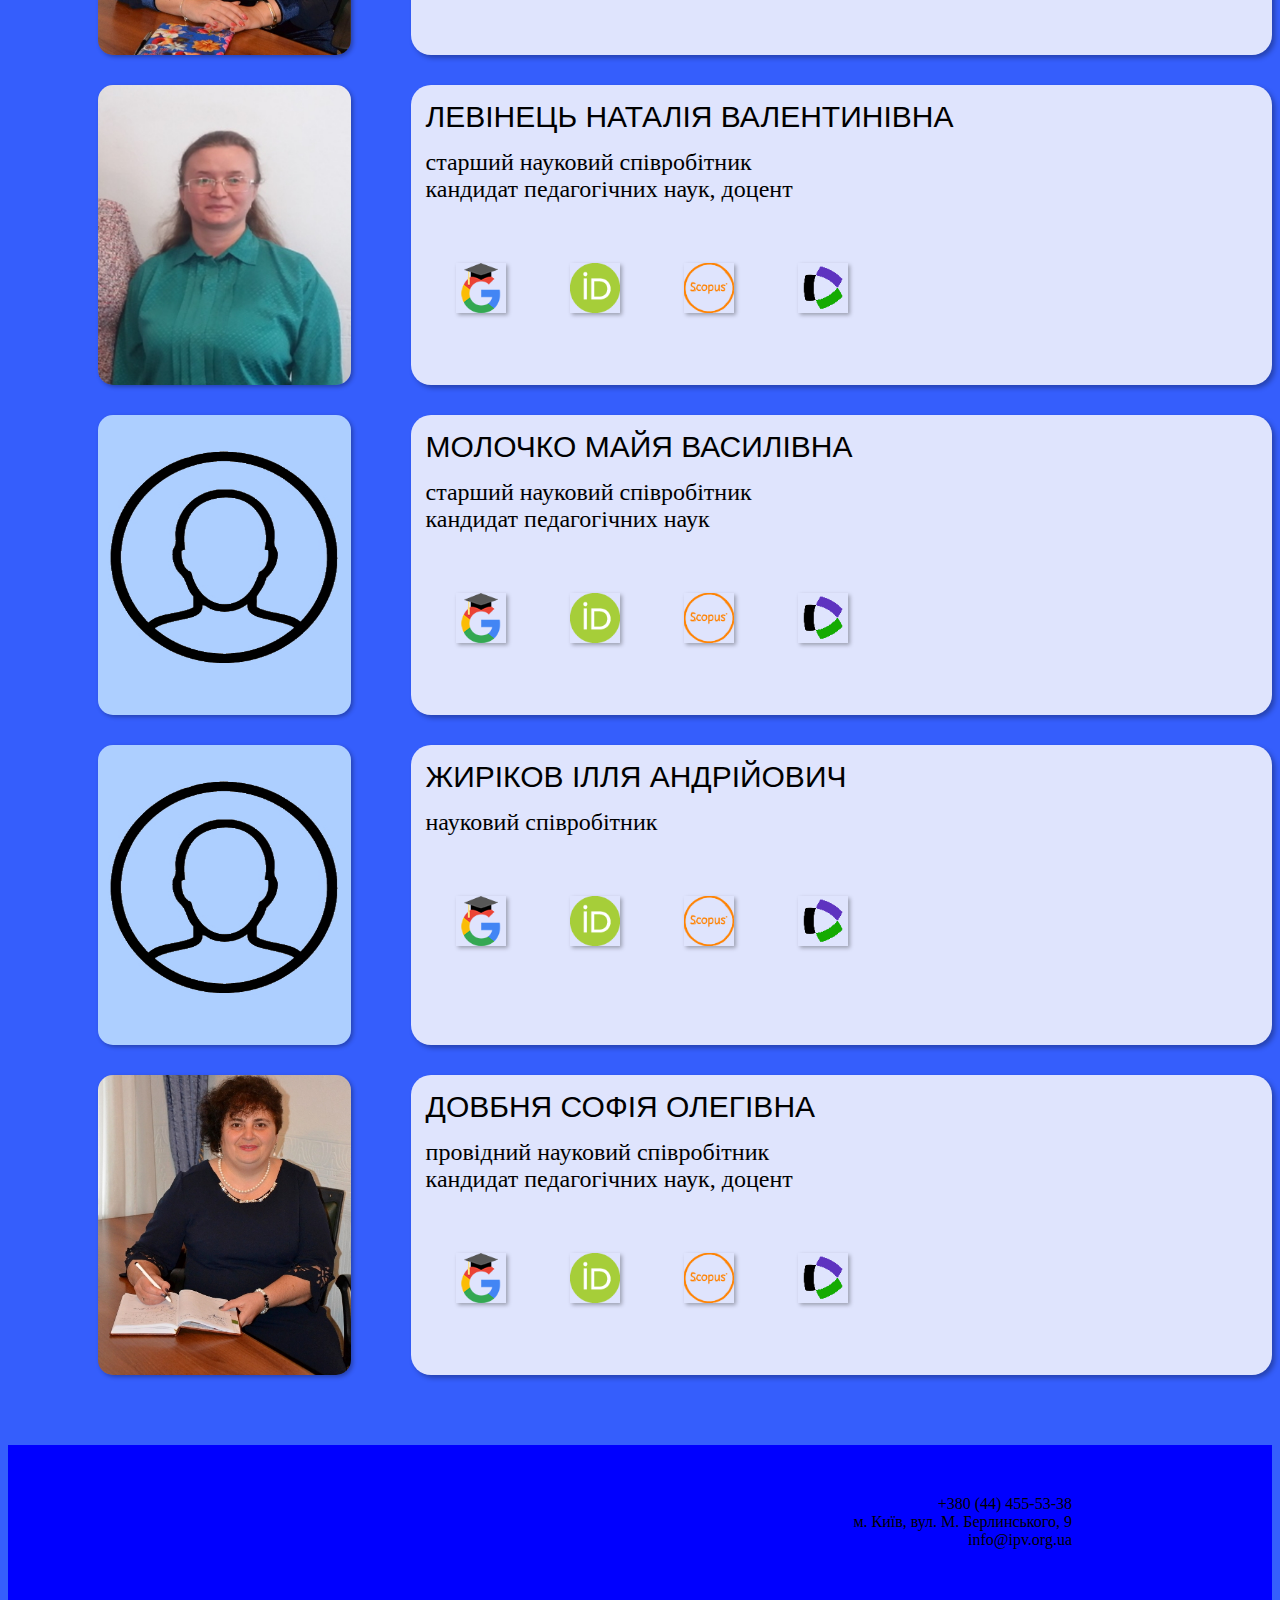
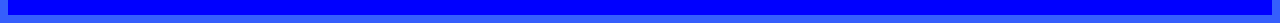
<file: pages/lab1.html>
<!DOCTYPE html>
<html lang="en">
  <head>
    <meta charset="UTF-8" />
    <meta name="viewport" content="width=device-width, initial-scale=1.0" />
    <title>Співробітники Інституту</title>
    <link rel="stylesheet" href="../styles/style.css" />
    <meta name="viewport" content="width=device-width, initial-scale=1">
  </head>
  <body>
    <button class="back-to-top">
        <i class="fas fa-arrow-up"></i>
    </button>
    <header>
      <div class="title">
        <img src="../images/ipv.png" alt="logo" class="logo_img" />
        <div class="text_head">
          <a href="../index.html"><p>ІНСТИТУТ ПРОБЛЕМ ВИХОВАННЯ</p></a>
          <p>НАЦІОНАЛЬНОЇ АКАДЕМІЇ ПЕДАГОГІЧНИХ НАУК УКРАЇНИ</p>
        </div>
      </div>
    </header>
    <main>
        <div class="structure">
            <h1>ЛАБОРАТОРІЯ ДОШКІЛЬНОЇ ОСВІТИ І ВИХОВАННЯ</h1>
        </div>
        <div class="management">
            <div class="researcher">
              <img src="../images/reipolska.jpg" alt="logo" class="id_img" />
              <div class="text_res">
                <p class="name">РЕЙПОЛЬСЬКА ОЛЬГА ДМИТРІВНА</p>
                <p class="job_title">завідувач лабораторії</p>
                <p class="p_info">
                  доктор педагогічних наук, професор
                </p>
                <div class="icon">
                  <a href="https://scholar.google.com.ua/citations?hl=uk&user=6wY_Rn4AAAAJ"><img src="../images/google-scholar.png" alt="Logo" /></a>
                  <a href="https://orcid.org/0000-0002-5524-7110"><img src="../images/ORCID.png" alt="Logo" /></a>
                  <img src="../images/Scopus_logo.png" alt="Logo" />
                  <img src="../images/wos.png" alt="Logo" />
                </div>
              </div>
            </div>
            <div class="researcher">
              <img src="../images/Fedorenko_Svitlana.jpg" alt="logo" class="id_img" />
              <div class="text_res">
                  <p class="name">ФЕДОРЕНКО СВІТЛАНА ВІКТОРІВНА</p>
                  <p class="job_title">провідний науковий співробітник</p>
                  <p class="p_info">
                  доктор педагогічних наук, професор
                  </p>
                  <div class="icon">
                      <a href="https://scholar.google.com.ua/citations?user=X4n-E-4AAAAJ&hl"><img src="../images/google-scholar.png" alt="Logo" /></a>
                      <a href="https://orcid.org/0000-0001-8517-9975"><img src="../images/ORCID.png" alt="Logo" /></a>
                      <img src="../images/Scopus_logo.png" alt="Logo" />
                      <img src="../images/wos.png" alt="Logo" />
                  </div>
              </div>
            </div>
            <div class="researcher">
                <img src="../images/none.jpg" alt="logo" class="id_img" />
                <div class="text_res">
                    <p class="name">ВАСИЛЬЄВА СВІТЛАНА АНДРІЇВНА</p>
                    <p class="job_title">провідний науковий співробітник</p>
                    <p class="p_info">
                    кандидат педагогічних наук
                    </p>
                    <div class="icon">
                        <a href="https://scholar.google.com.ua/citations?hl=uk&user=PViZs_UAAAAJ"><img src="../images/google-scholar.png" alt="Logo" /></a>
                        <a href="https://orcid.org/0000-0002-0452-4835"><img src="../images/ORCID.png" alt="Logo" /></a>
                        <img src="../images/Scopus_logo.png" alt="Logo" />
                        <img src="../images/wos.png" alt="Logo" />
                    </div>
                </div>
            </div>
            <div class="researcher">
              <img src="../images/cvetkova.jpg" alt="logo" class="id_img" />
              <div class="text_res">
                  <p class="name">ЦВЄТКОВА ГАННА ГЕОРГІЇВНА</p>
                  <p class="job_title">провідний науковий співробітник</p>
                  <p class="p_info">
                  доктор педагогічних наук, професор
                  </p>
                  <div class="icon">
                      <a href="https://scholar.google.com.ua/citations?user=O7XlqbwAAAAJ&hl"><img src="../images/google-scholar.png" alt="Logo" /></a>
                      <a href="https://orcid.org/0000-0003-1556-4856"><img src="../images/ORCID.png" alt="Logo" /></a>
                      <img src="../images/Scopus_logo.png" alt="Logo" />
                      <img src="../images/wos.png" alt="Logo" />
                  </div>
              </div>
            </div>
            <div class="researcher">
                <img src="../images/levin.jpg" alt="logo" class="id_img" />
                <div class="text_res">
                    <p class="name">ЛЕВІНЕЦЬ НАТАЛІЯ ВАЛЕНТИНІВНА</p>
                    <p class="job_title">старший науковий співробітник</p>
                    <p class="p_info">
                    кандидат педагогічних наук, доцент
                    </p>
                    <div class="icon">
                        <a href="https://scholar.google.com.ua/citations?hl=uk&user=7WJ03zYAAAAJ"><img src="../images/google-scholar.png" alt="Logo" /></a>
                        <a href="https://orcid.org/0000-0002-5191-4940"><img src="../images/ORCID.png" alt="Logo" /></a>
                        <img src="../images/Scopus_logo.png" alt="Logo" />
                        <img src="../images/wos.png" alt="Logo" />
                    </div>
                </div>
            </div>
            <div class="researcher">
              <img src="../images/none.jpg" alt="logo" class="id_img" />
              <div class="text_res">
                  <p class="name">МОЛОЧКО МАЙЯ ВАСИЛІВНА</p>
                  <p class="job_title">старший науковий співробітник</p>
                  <p class="p_info">
                  кандидат педагогічних наук
                  </p>
                  <div class="icon">
                      <img src="../images/google-scholar.png" alt="Logo" />
                      <a href=""><img src="../images/ORCID.png" alt="Logo" /></a>
                      <img src="../images/Scopus_logo.png" alt="Logo" />
                      <img src="../images/wos.png" alt="Logo" />
                  </div>
              </div>
            </div>
            <div class="researcher">
              <img src="../images/none.jpg" alt="logo" class="id_img" />
              <div class="text_res">
                  <p class="name">ЖИРІКОВ ІЛЛЯ АНДРІЙОВИЧ</p>
                  <p class="job_title">науковий співробітник</p>
                  <p class="p_info">
                   
                  </p>
                  <div class="icon">
                      <img src="../images/google-scholar.png" alt="Logo" />
                      <a href=""><img src="../images/ORCID.png" alt="Logo" /></a>
                      <img src="../images/Scopus_logo.png" alt="Logo" />
                      <img src="../images/wos.png" alt="Logo" />
                  </div>
              </div>
            </div>
            <div class="researcher">
              <img src="../images/dov.jpg" alt="logo" class="id_img" />
              <div class="text_res">
                  <p class="name">ДОВБНЯ СОФІЯ ОЛЕГІВНА</p>
                  <p class="job_title">провідний науковий співробітник</p>
                  <p class="p_info">
                  кандидат педагогічних наук, доцент
                  </p>
                  <div class="icon">
                      <a href="https://scholar.google.com.ua/citations?user=YStygRwAAAAJ&hl=uk"><img src="../images/google-scholar.png" alt="Logo" /></a>
                      <a href="https://orcid.org/0000-0002-2882-4680"><img src="../images/ORCID.png" alt="Logo" /></a>
                      <img src="../images/Scopus_logo.png" alt="Logo" />
                      <img src="../images/wos.png" alt="Logo" />
                  </div>
              </div>
            </div>
          </div>
    </main>
    <footer>
      <div class="footer">
        <p>+380 (44) 455-53-38</p>
        <p>м. Київ, вул. М. Берлинського, 9</p>
        <p>info@ipv.org.ua</p>
      </div>
    </footer>
    <script src="../scripts/scripr.js"></script>
  </body>
</html>
</file>
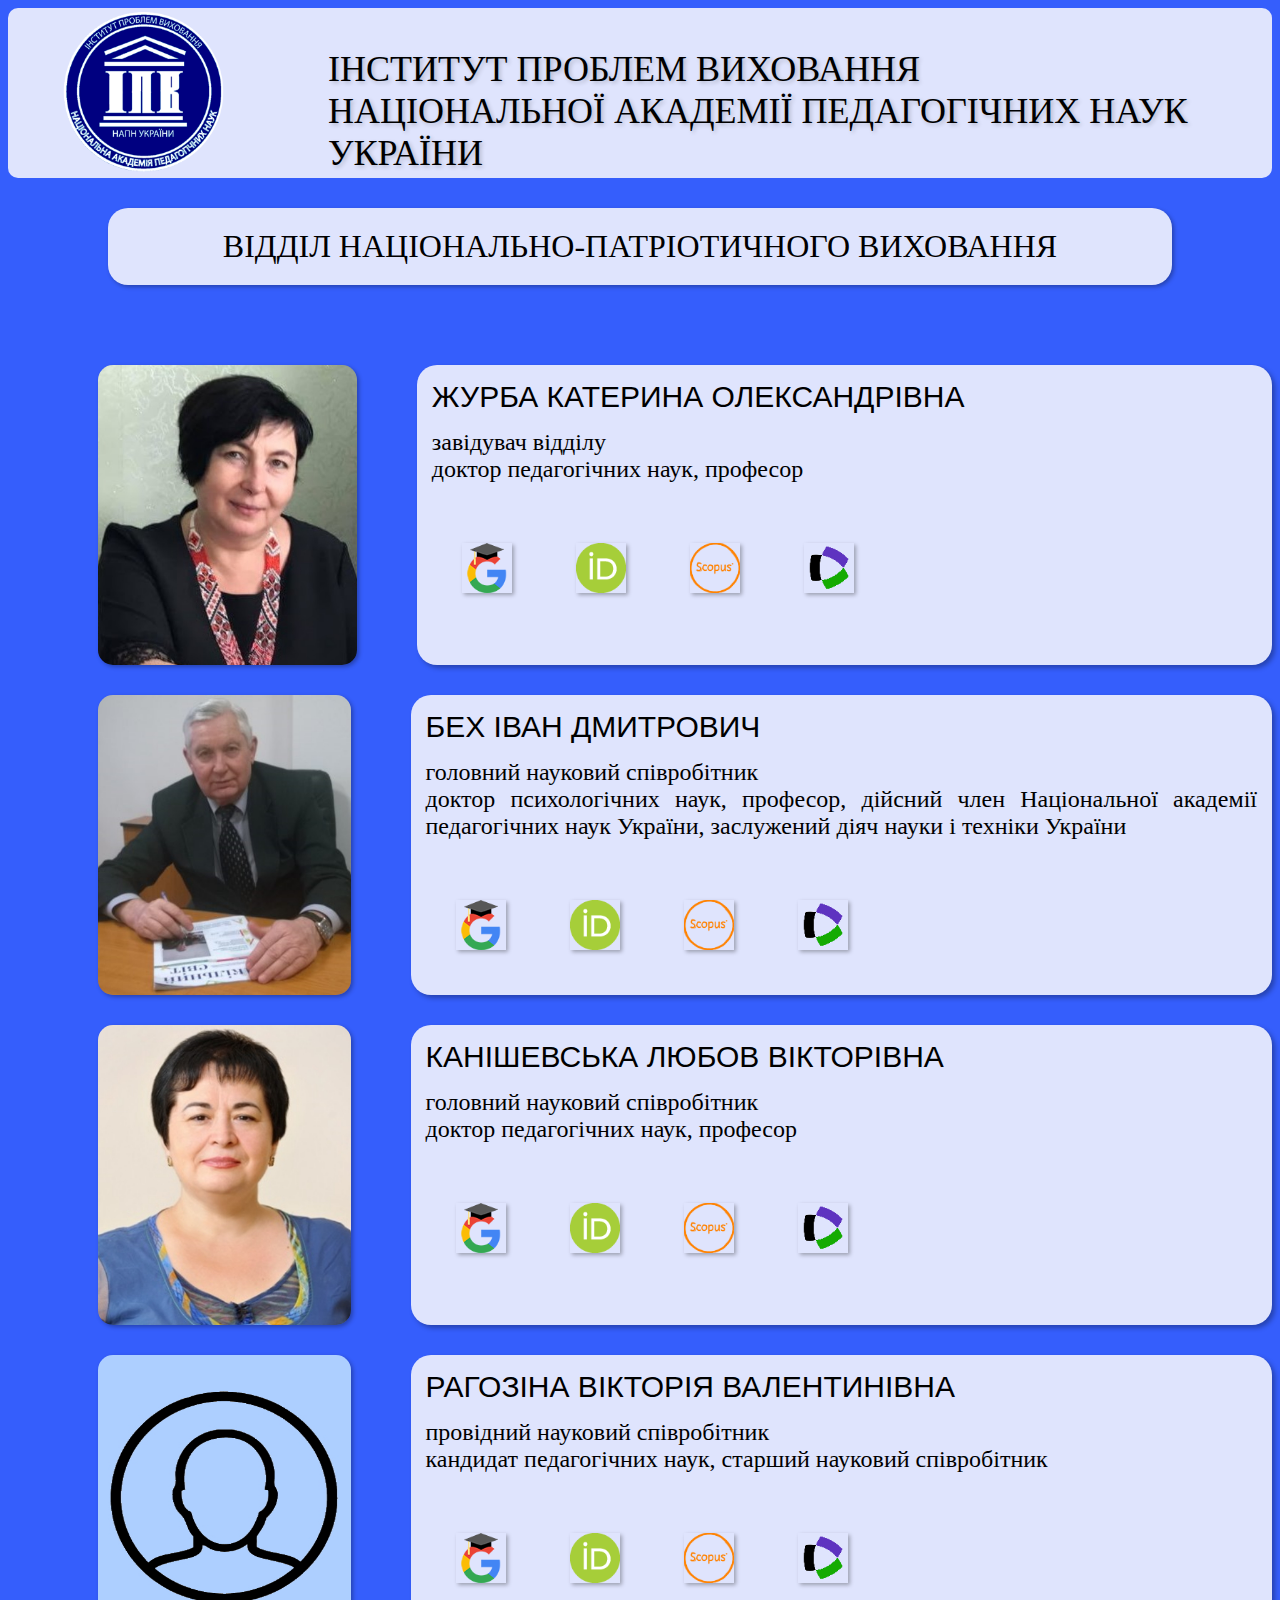
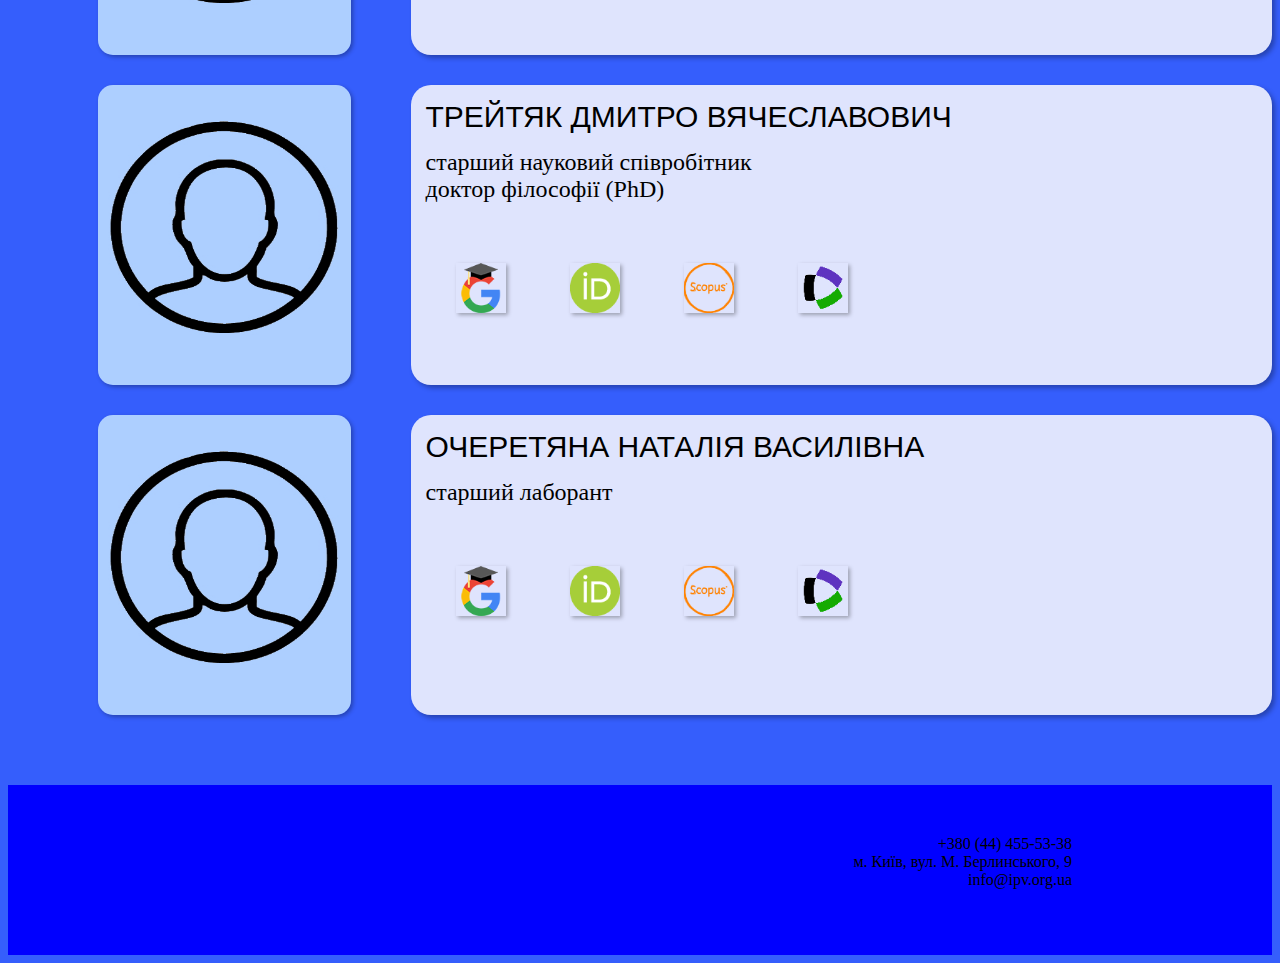
<file: pages/lab2.html>
<!DOCTYPE html>
<html lang="en">
  <head>
    <meta charset="UTF-8" />
    <meta name="viewport" content="width=device-width, initial-scale=1.0" />
    <title>Співробітники Інституту</title>
    <link rel="stylesheet" href="../styles/style.css" />
    <meta name="viewport" content="width=device-width, initial-scale=1">
  </head>
  <body>
    <button class="back-to-top">
        <i class="fas fa-arrow-up"></i>
    </button>
    <header>
      <div class="title">
        <img src="../images/ipv.png" alt="logo" class="logo_img" />
        <div class="text_head">
          <a href="../index.html"><p>ІНСТИТУТ ПРОБЛЕМ ВИХОВАННЯ</p></a>
          <p>НАЦІОНАЛЬНОЇ АКАДЕМІЇ ПЕДАГОГІЧНИХ НАУК УКРАЇНИ</p>
        </div>
      </div>
    </header>
    <main>
        <div class="structure">
            <h1>ВІДДІЛ НАЦІОНАЛЬНО-ПАТРІОТИЧНОГО ВИХОВАННЯ</h1>
        </div>
        <div class="management">
            <div class="researcher">
              <img src="../images/zhurba.jpg" alt="logo" class="id_img" />
              <div class="text_res">
                <p class="name">ЖУРБА КАТЕРИНА ОЛЕКСАНДРІВНА</p>
                <p class="job_title">завідувач відділу</p>
                <p class="p_info">
                  доктор педагогічних наук, професор
                </p>
                <div class="icon">
                  <a href="https://scholar.google.com.ua/citations?hl=uk&user=r98M1DYAAAAJ"><img src="../images/google-scholar.png" alt="Logo" /></a>
                  <a href="https://orcid.org/0000-0002-3854-4033"><img src="../images/ORCID.png" alt="Logo" /></a>
                  <img src="../images/Scopus_logo.png" alt="Logo" />
                  <img src="../images/wos.png" alt="Logo" />
                </div>
              </div>
            </div>
            <div class="researcher">
              <img src="../images/Bekh-2018.jpg" alt="logo" class="id_img" />
              <div class="text_res">
                <p class="name">БЕХ ІВАН ДМИТРОВИЧ</p>
                <p class="job_title">головний науковий співробітник</p>
                <p class="p_info">
                  доктор психологічних наук, професор, дійсний член Національної
                  академії педагогічних наук України, заслужений діяч науки і
                  техніки України
                </p>
                <div class="icon">
                  <a href="https://scholar.google.com.ua/citations?user=CoM5hB8AAAAJ&hl=uk"><img src="../images/google-scholar.png" alt="Logo" /></a>
                  <a href="https://orcid.org/0000-0002-4763-1673"><img src="../images/ORCID.png" alt="Logo" /></a>
                  <img src="../images/Scopus_logo.png" alt="Logo" />
                  <img src="../images/wos.png" alt="Logo" />
                </div>
              </div>
            </div>
            <div class="researcher">
              <img src="../images/Kanishevska.jpg" alt="logo" class="id_img" />
              <div class="text_res">
                  <p class="name">КАНІШЕВСЬКА ЛЮБОВ ВІКТОРІВНА</p>
                  <p class="job_title">головний науковий співробітник</p>
                  <p class="p_info">
                  доктор педагогічних наук, професор
                  </p>
                  <div class="icon">
                      <a href="https://scholar.google.com.ua/citations?hl=uk&user=Ula9-bAAAAAJ"><img src="../images/google-scholar.png" alt="Logo" /></a>
                      <a href="https://orcid.org/0000-0002-4190-1601"><img src="../images/ORCID.png" alt="Logo" /></a>
                      <img src="../images/Scopus_logo.png" alt="Logo" />
                      <img src="../images/wos.png" alt="Logo" />
                  </div>
              </div>
            </div>
            <div class="researcher">
                <img src="../images/none.jpg" alt="logo" class="id_img" />
                <div class="text_res">
                    <p class="name">РАГОЗІНА ВІКТОРІЯ ВАЛЕНТИНІВНА</p>
                    <p class="job_title">провідний науковий співробітник</p>
                    <p class="p_info">
                    кандидат педагогічних наук,
                    старший науковий співробітник
                    </p>
                    <div class="icon">
                        <a href="https://scholar.google.com.ua/citations?hl=uk&user=CmD-yQIAAAAJ"><img src="../images/google-scholar.png" alt="Logo" /></a>
                        <a href="https://orcid.org/0000-0002-3694-2054"><img src="../images/ORCID.png" alt="Logo" /></a>
                        <img src="../images/Scopus_logo.png" alt="Logo" />
                        <img src="../images/wos.png" alt="Logo" />
                    </div>
                </div>
            </div>
            <div class="researcher">
                <img src="../images/none.jpg" alt="logo" class="id_img" />
                <div class="text_res">
                    <p class="name">ТРЕЙТЯК ДМИТРО ВЯЧЕСЛАВОВИЧ</p>
                    <p class="job_title">старший науковий співробітник</p>
                    <p class="p_info">
                    доктор філософії (PhD)
                    </p>
                    <div class="icon">
                        <a href="https://scholar.google.com.ua/citations?hl=uk&user=yh7zL6QAAAAJ"><img src="../images/google-scholar.png" alt="Logo" /></a>
                        <a href="https://orcid.org/0000-0003-3909-5062"><img src="../images/ORCID.png" alt="Logo" /></a>
                        <img src="../images/Scopus_logo.png" alt="Logo" />
                        <img src="../images/wos.png" alt="Logo" />
                    </div>
                </div>
            </div>
            <div class="researcher">
              <img src="../images/none.jpg" alt="logo" class="id_img" />
              <div class="text_res">
                  <p class="name">ОЧЕРЕТЯНА НАТАЛІЯ ВАСИЛІВНА</p>
                  <p class="job_title">старший лаборант</p>
                  <p class="p_info">
                   
                  </p>
                  <div class="icon">
                      <img src="../images/google-scholar.png" alt="Logo" />
                      <img src="../images/ORCID.png" alt="Logo" />
                      <img src="../images/Scopus_logo.png" alt="Logo" />
                      <img src="../images/wos.png" alt="Logo" />
                  </div>
              </div>
            </div>
          </div>
    </main>
    <footer>
      <div class="footer">
        <p>+380 (44) 455-53-38</p>
        <p>м. Київ, вул. М. Берлинського, 9</p>
        <p>info@ipv.org.ua</p>
      </div>
    </footer>
    <script src="../scripts/scripr.js"></script>
  </body>
</html>
</file>
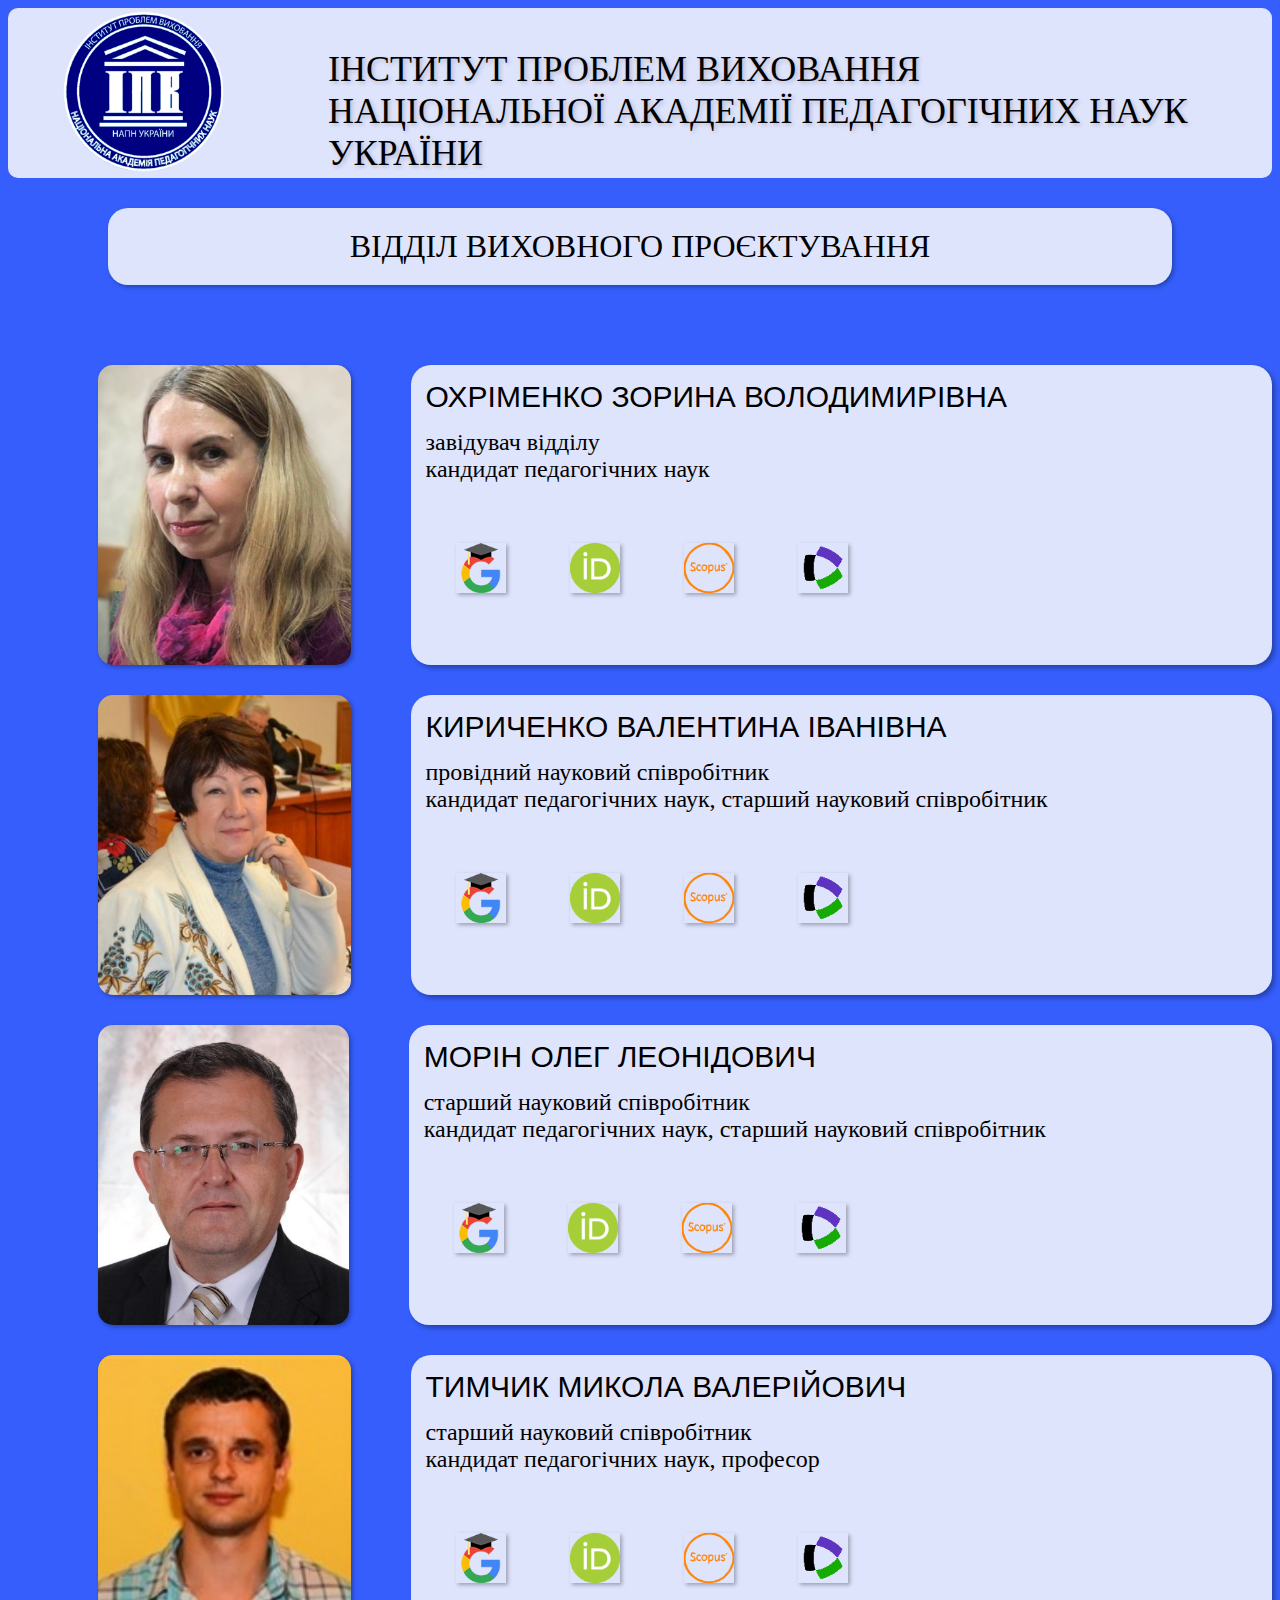
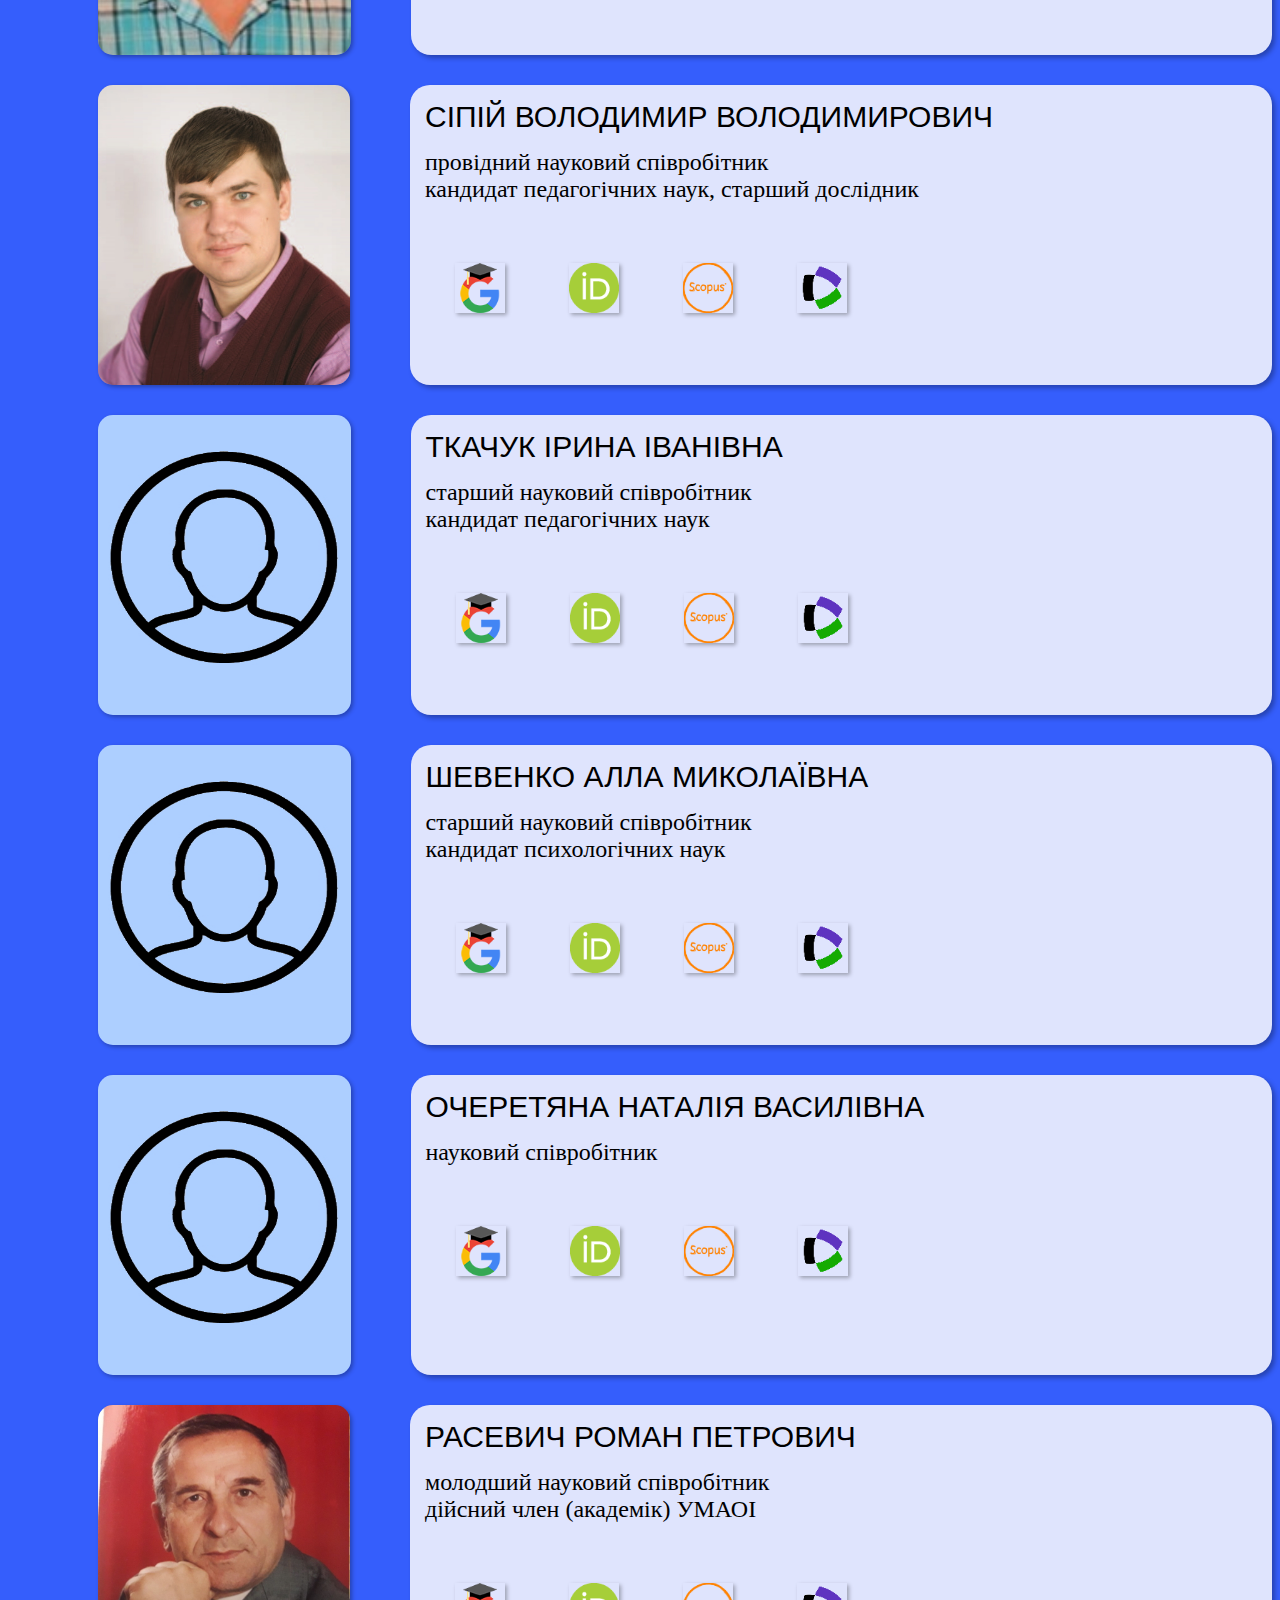
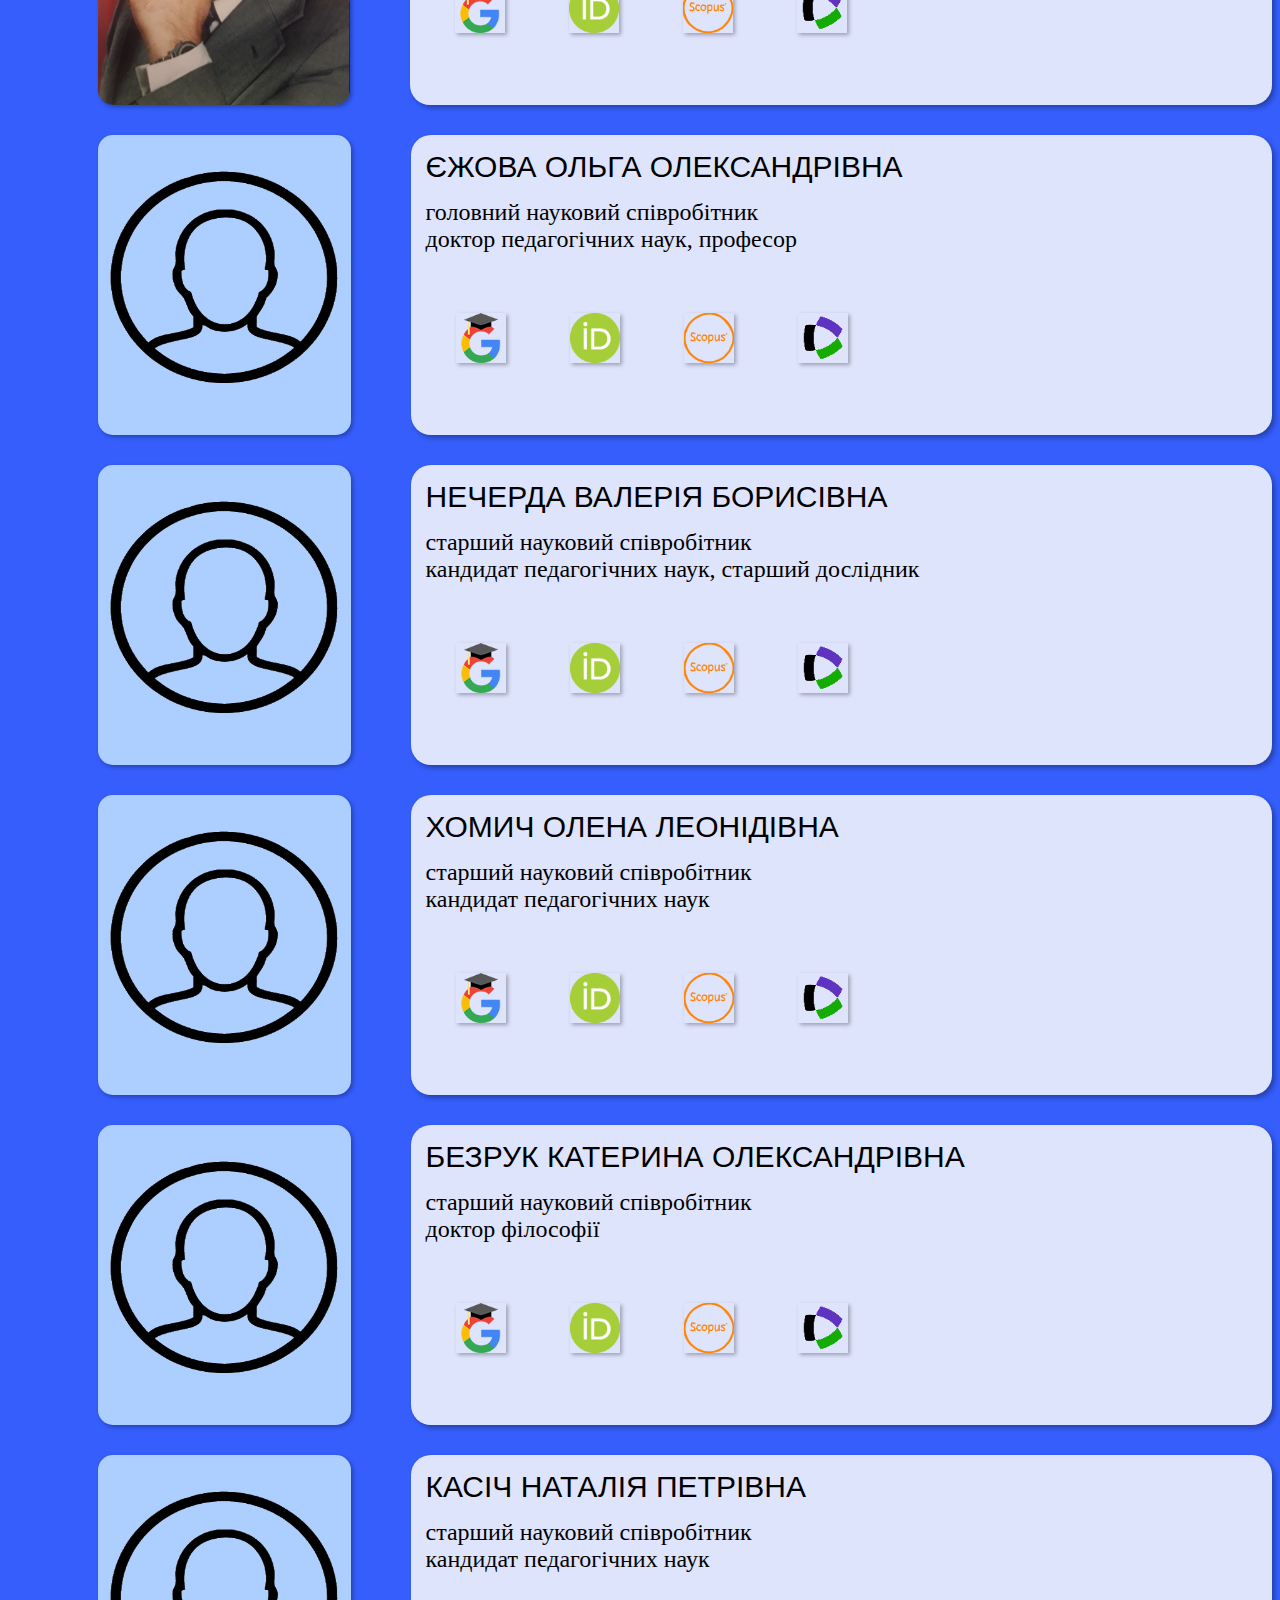
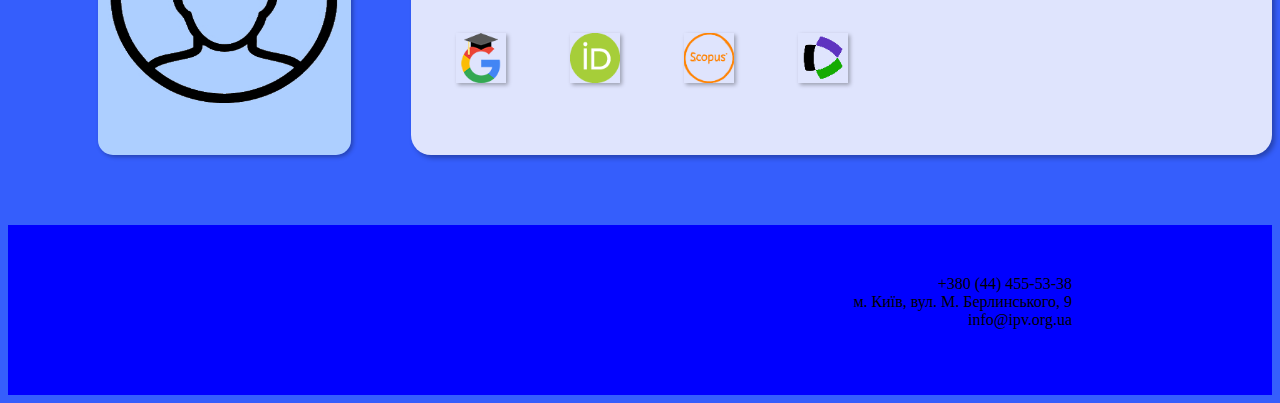
<file: pages/lab3.html>
<!DOCTYPE html>
<html lang="en">
  <head>
    <meta charset="UTF-8" />
    <meta name="viewport" content="width=device-width, initial-scale=1.0" />
    <title>Співробітники Інституту</title>
    <link rel="stylesheet" href="../styles/style.css" />
  </head>
  <body>
    <button class="back-to-top">
        <i class="fas fa-arrow-up"></i>
    </button>
    <header>
      <div class="title">
        <img src="../images/ipv.png" alt="logo" class="logo_img" />
        <div class="text_head">
          <a href="../index.html"><p>ІНСТИТУТ ПРОБЛЕМ ВИХОВАННЯ</p></a>
          <p>НАЦІОНАЛЬНОЇ АКАДЕМІЇ ПЕДАГОГІЧНИХ НАУК УКРАЇНИ</p>
        </div>
      </div>
    </header>
    <main>
        <div class="structure">
            <h1>ВІДДІЛ ВИХОВНОГО ПРОЄКТУВАННЯ</h1>
        </div>
        <div class="management">
            <div class="researcher">
              <img src="../images/ohrimenko2.jpg" alt="logo" class="id_img" />
              <div class="text_res">
                <p class="name">ОХРІМЕНКО ЗОРИНА ВОЛОДИМИРІВНА</p>
                <p class="job_title">завідувач відділу</p>
                <p class="p_info">
                  кандидат педагогічних наук
                </p>
                <div class="icon">
                  <a href="https://scholar.google.com.ua/citations?hl=uk&user=8Z1isSwAAAAJ"><img src="../images/google-scholar.png" alt="Logo" /></a>
                  <a href="https://orcid.org/0000-0001-7217-100X"><img src="../images/ORCID.png" alt="Logo" /></a>
                  <img src="../images/Scopus_logo.png" alt="Logo" />
                  <img src="../images/wos.png" alt="Logo" />
                </div>
              </div>
            </div>
            <div class="researcher">
                <img src="../images/Kyrychenko.jpg" alt="logo" class="id_img" />
                <div class="text_res">
                    <p class="name">КИРИЧЕНКО ВАЛЕНТИНА ІВАНІВНА</p>
                    <p class="job_title">провідний науковий співробітник</p>
                    <p class="p_info">
                    кандидат педагогічних наук, старший науковий співробітник
                    </p>
                    <div class="icon">
                        <a href="https://scholar.google.com.ua/citations?user=JUPnmq8AAAAJ&hl"><img src="../images/google-scholar.png" alt="Logo" /></a>
                        <a href="https://orcid.org/0000-0003-1248-1588"><img src="../images/ORCID.png" alt="Logo" /></a>
                        <img src="../images/Scopus_logo.png" alt="Logo" />
                        <img src="../images/wos.png" alt="Logo" />
                    </div>
                </div>
            </div>
            <div class="researcher">
              <img src="../images/morin.jpg" alt="logo" class="id_img" />
              <div class="text_res">
                  <p class="name">МОРІН ОЛЕГ ЛЕОНІДОВИЧ</p>
                  <p class="job_title">старший науковий співробітник</p>
                  <p class="p_info">
                  кандидат педагогічних наук, старший науковий співробітник
                  </p>
                  <div class="icon">
                      <a href="https://scholar.google.com.ua/citations?hl=uk&user=C18xy5gAAAAJ"><img src="../images/google-scholar.png" alt="Logo" /></a>
                      <a href="https://orcid.org/0000-0001-5756-8359"><img src="../images/ORCID.png" alt="Logo" /></a>
                      <img src="../images/Scopus_logo.png" alt="Logo" />
                      <img src="../images/wos.png" alt="Logo" />
                  </div>
              </div>
            </div>
            <div class="researcher">
              <img src="../images/timch.jpg" alt="logo" class="id_img" />
              <div class="text_res">
                  <p class="name">ТИМЧИК МИКОЛА ВАЛЕРІЙОВИЧ</p>
                  <p class="job_title">старший науковий співробітник</p>
                  <p class="p_info">
                  кандидат педагогічних наук, професор
                  </p>
                  <div class="icon">
                      <a href="https://scholar.google.com.ua/citations?user=gSukfvIAAAAJ&hl"><img src="../images/google-scholar.png" alt="Logo" /></a>
                      <a href="https://orcid.org/0000-0002-0255-4707"><img src="../images/ORCID.png" alt="Logo" /></a>
                      <img src="../images/Scopus_logo.png" alt="Logo" />
                      <img src="../images/wos.png" alt="Logo" />
                  </div>
              </div>
            </div>
            <div class="researcher">
                <img src="../images/sipij.jpg" alt="logo" class="id_img" />
                <div class="text_res">
                    <p class="name">СІПІЙ ВОЛОДИМИР ВОЛОДИМИРОВИЧ</p>
                    <p class="job_title">провідний науковий співробітник</p>
                    <p class="p_info">
                    кандидат педагогічних наук, старший дослідник
                    </p>
                    <div class="icon">
                        <a href="https://scholar.google.com.ua/citations?user=M3DQAo0AAAAJ&hl=uk"><img src="../images/google-scholar.png" alt="Logo" /></a>
                        <a href="https://orcid.org/0000-0003-4825-1426"><img src="../images/ORCID.png" alt="Logo" /></a>
                        <img src="../images/Scopus_logo.png" alt="Logo" />
                        <img src="../images/wos.png" alt="Logo" />
                    </div>
                </div>
            </div>
            <div class="researcher">
              <img src="../images/none.jpg" alt="logo" class="id_img" />
              <div class="text_res">
                  <p class="name">ТКАЧУК ІРИНА ІВАНІВНА</p>
                  <p class="job_title">старший науковий співробітник</p>
                  <p class="p_info">
                  кандидат педагогічних наук
                  </p>
                  <div class="icon">
                      <a href="https://scholar.google.com.ua/citations?user=RskUsFQAAAAJ&hl"><img src="../images/google-scholar.png" alt="Logo" /></a>
                      <a href=""><img src="../images/ORCID.png" alt="Logo" /></a>
                      <img src="../images/Scopus_logo.png" alt="Logo" />
                      <img src="../images/wos.png" alt="Logo" />
                  </div>
              </div>
            </div>
            <div class="researcher">
              <img src="../images/none.jpg" alt="logo" class="id_img" />
              <div class="text_res">
                  <p class="name">ШЕВЕНКО АЛЛА МИКОЛАЇВНА</p>
                  <p class="job_title">старший науковий співробітник</p>
                  <p class="p_info">
                  кандидат психологічних наук
                  </p>
                  <div class="icon">
                      <a href="https://scholar.google.com.ua/citations?user=YRqePyUAAAAJ&hl"><img src="../images/google-scholar.png" alt="Logo" /></a>
                      <a href="https://orcid.org/0000-0002-6936-0579"><img src="../images/ORCID.png" alt="Logo" /></a>
                      <img src="../images/Scopus_logo.png" alt="Logo" />
                      <img src="../images/wos.png" alt="Logo" />
                  </div>
              </div>
            </div>
            <div class="researcher">
              <img src="../images/none.jpg" alt="logo" class="id_img" />
              <div class="text_res">
                  <p class="name">ОЧЕРЕТЯНА НАТАЛІЯ ВАСИЛІВНА</p>
                  <p class="job_title">науковий співробітник</p>
                  <p class="p_info">
                   
                  </p>
                  <div class="icon">
                      <a href=""><img src="../images/google-scholar.png" alt="Logo" /></a>
                      <a href=""><img src="../images/ORCID.png" alt="Logo" /></a>
                      <img src="../images/Scopus_logo.png" alt="Logo" />
                      <img src="../images/wos.png" alt="Logo" />
                  </div>
              </div>
            </div>
            <div class="researcher">
              <img src="../images/rasev2.jpg" alt="logo" class="id_img" />
              <div class="text_res">
                  <p class="name">РАСЕВИЧ РОМАН ПЕТРОВИЧ</p>
                  <p class="job_title">молодший науковий співробітник</p>
                  <p class="p_info">
                    дійсний член (академік) УМАОІ
                  </p>
                  <div class="icon">
                      <a href=""><img src="../images/google-scholar.png" alt="Logo" /></a>
                      <a href=""><img src="../images/ORCID.png" alt="Logo" /></a>
                      <img src="../images/Scopus_logo.png" alt="Logo" />
                      <img src="../images/wos.png" alt="Logo" />
                  </div>
              </div>
            </div>
            <div class="researcher">
              <img src="../images/none.jpg" alt="logo" class="id_img" />
              <div class="text_res">
                  <p class="name">ЄЖОВА ОЛЬГА ОЛЕКСАНДРІВНА</p>
                  <p class="job_title">головний науковий співробітник</p>
                  <p class="p_info">
                  доктор педагогічних наук, професор
                  </p>
                  <div class="icon">
                      <a href=""><img src="../images/google-scholar.png" alt="Logo" /></a>
                      <a href=""><img src="../images/ORCID.png" alt="Logo" /></a>
                      <img src="../images/Scopus_logo.png" alt="Logo" />
                      <img src="../images/wos.png" alt="Logo" />
                  </div>
              </div>
            </div>
            <div class="researcher">
              <img src="../images/none.jpg" alt="logo" class="id_img" />
              <div class="text_res">
                  <p class="name">НЕЧЕРДА ВАЛЕРІЯ БОРИСІВНА</p>
                  <p class="job_title">старший науковий співробітник</p>
                  <p class="p_info">
                  кандидат педагогічних наук, старший дослідник
                  </p>
                  <div class="icon">
                      <a href=""><img src="../images/google-scholar.png" alt="Logo" /></a>
                      <a href=""><img src="../images/ORCID.png" alt="Logo" /></a>
                      <img src="../images/Scopus_logo.png" alt="Logo" />
                      <img src="../images/wos.png" alt="Logo" />
                  </div>
              </div>
            </div>
            <div class="researcher">
              <img src="../images/none.jpg" alt="logo" class="id_img" />
              <div class="text_res">
                  <p class="name">ХОМИЧ ОЛЕНА ЛЕОНІДІВНА</p>
                  <p class="job_title">старший науковий співробітник</p>
                  <p class="p_info">
                  кандидат педагогічних наук
                  </p>
                  <div class="icon">
                      <a href=""><img src="../images/google-scholar.png" alt="Logo" /></a>
                      <a href=""><img src="../images/ORCID.png" alt="Logo" /></a>
                      <img src="../images/Scopus_logo.png" alt="Logo" />
                      <img src="../images/wos.png" alt="Logo" />
                  </div>
              </div>
            </div>
            <div class="researcher">
              <img src="../images/none.jpg" alt="logo" class="id_img" />
              <div class="text_res">
                  <p class="name">БЕЗРУК КАТЕРИНА ОЛЕКСАНДРІВНА</p>
                  <p class="job_title">старший науковий співробітник</p>
                  <p class="p_info">
                  доктор філософії
                  </p>
                  <div class="icon">
                      <a href=""><img src="../images/google-scholar.png" alt="Logo" /></a>
                      <a href=""><img src="../images/ORCID.png" alt="Logo" /></a>
                      <img src="../images/Scopus_logo.png" alt="Logo" />
                      <img src="../images/wos.png" alt="Logo" />
                  </div>
              </div>
            </div>
            <div class="researcher">
              <img src="../images/none.jpg" alt="logo" class="id_img" />
              <div class="text_res">
                  <p class="name">КАСІЧ НАТАЛІЯ ПЕТРІВНА</p>
                  <p class="job_title">старший науковий співробітник</p>
                  <p class="p_info">
                  кандидат педагогічних наук
                  </p>
                  <div class="icon">
                      <a href=""><img src="../images/google-scholar.png" alt="Logo" /></a>
                      <a href=""><img src="../images/ORCID.png" alt="Logo" /></a>
                      <img src="../images/Scopus_logo.png" alt="Logo" />
                      <img src="../images/wos.png" alt="Logo" />
                  </div>
              </div>
            </div>
          </div>
    </main>
    <footer>
      <div class="footer">
        <p>+380 (44) 455-53-38</p>
        <p>м. Київ, вул. М. Берлинського, 9</p>
        <p>info@ipv.org.ua</p>
      </div>
    </footer>
    <script src="../scripts/scripr.js"></script>
  </body>
</html>
</file>
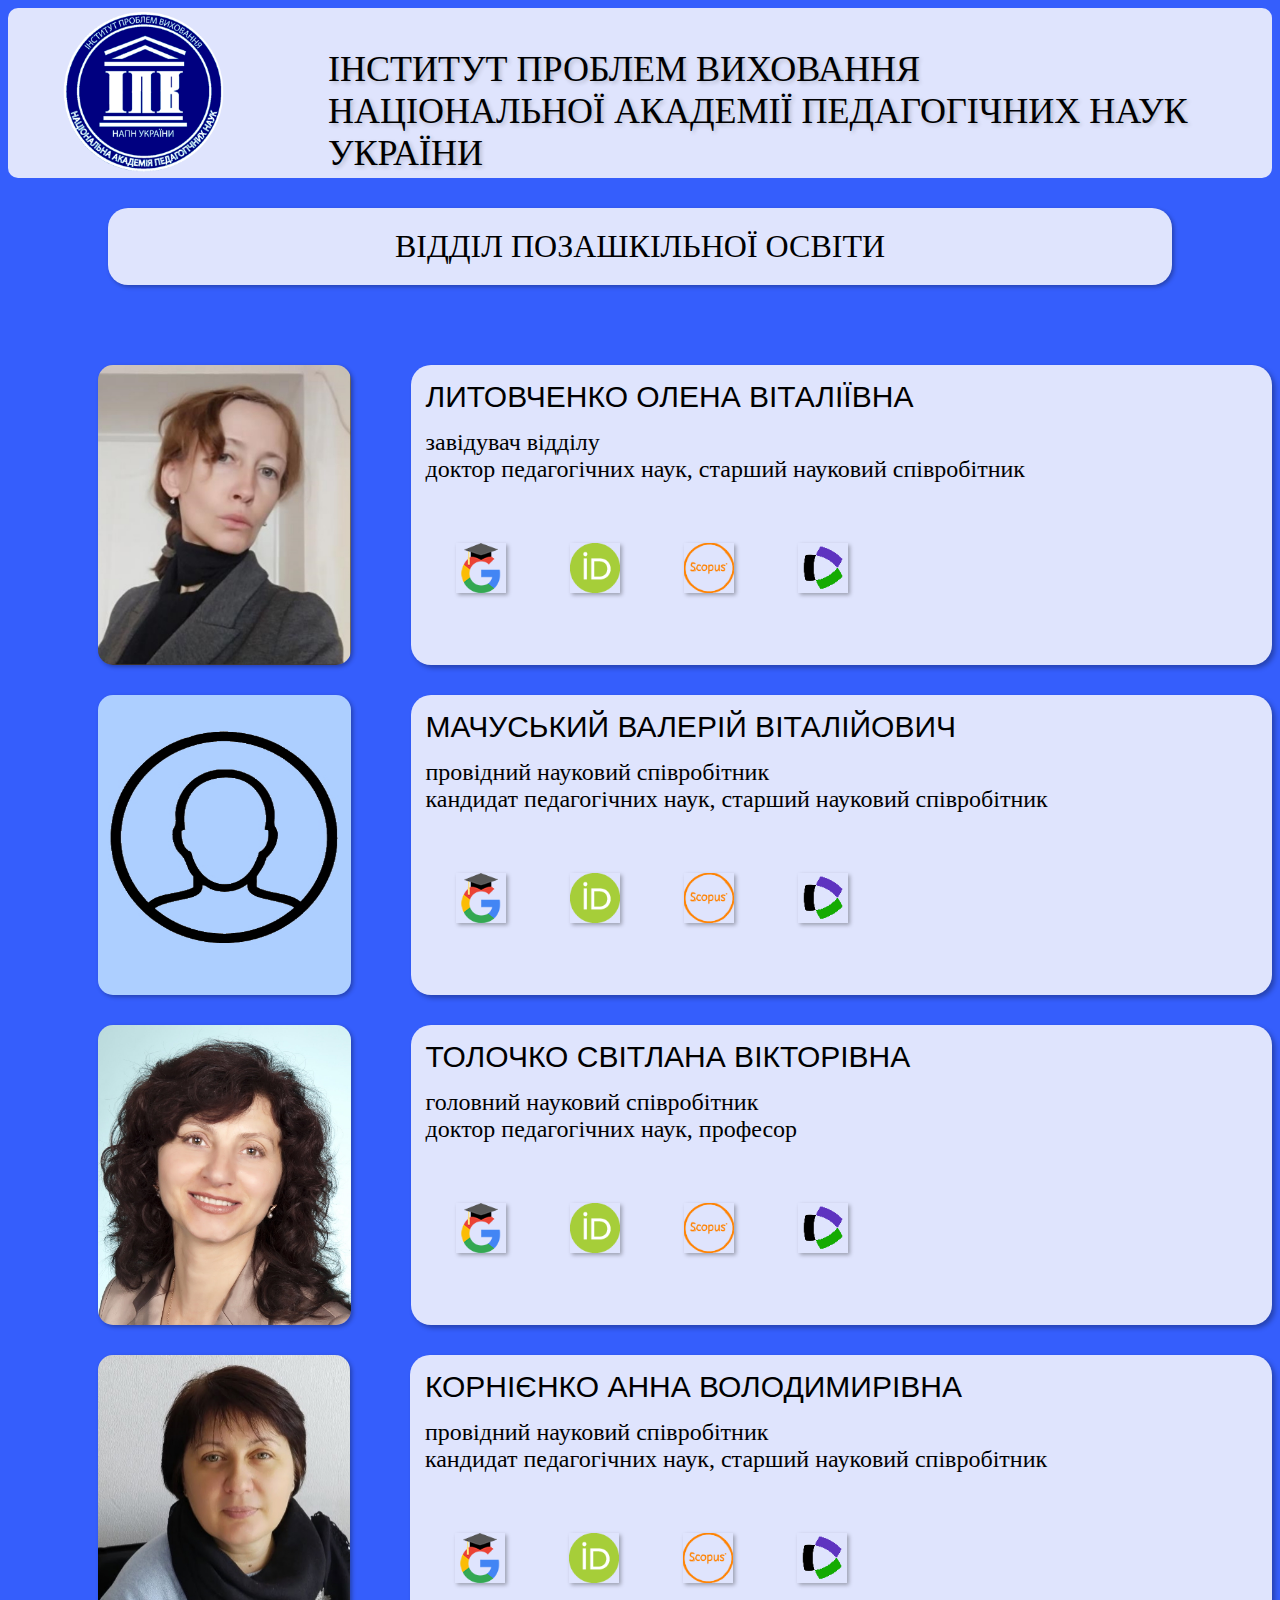
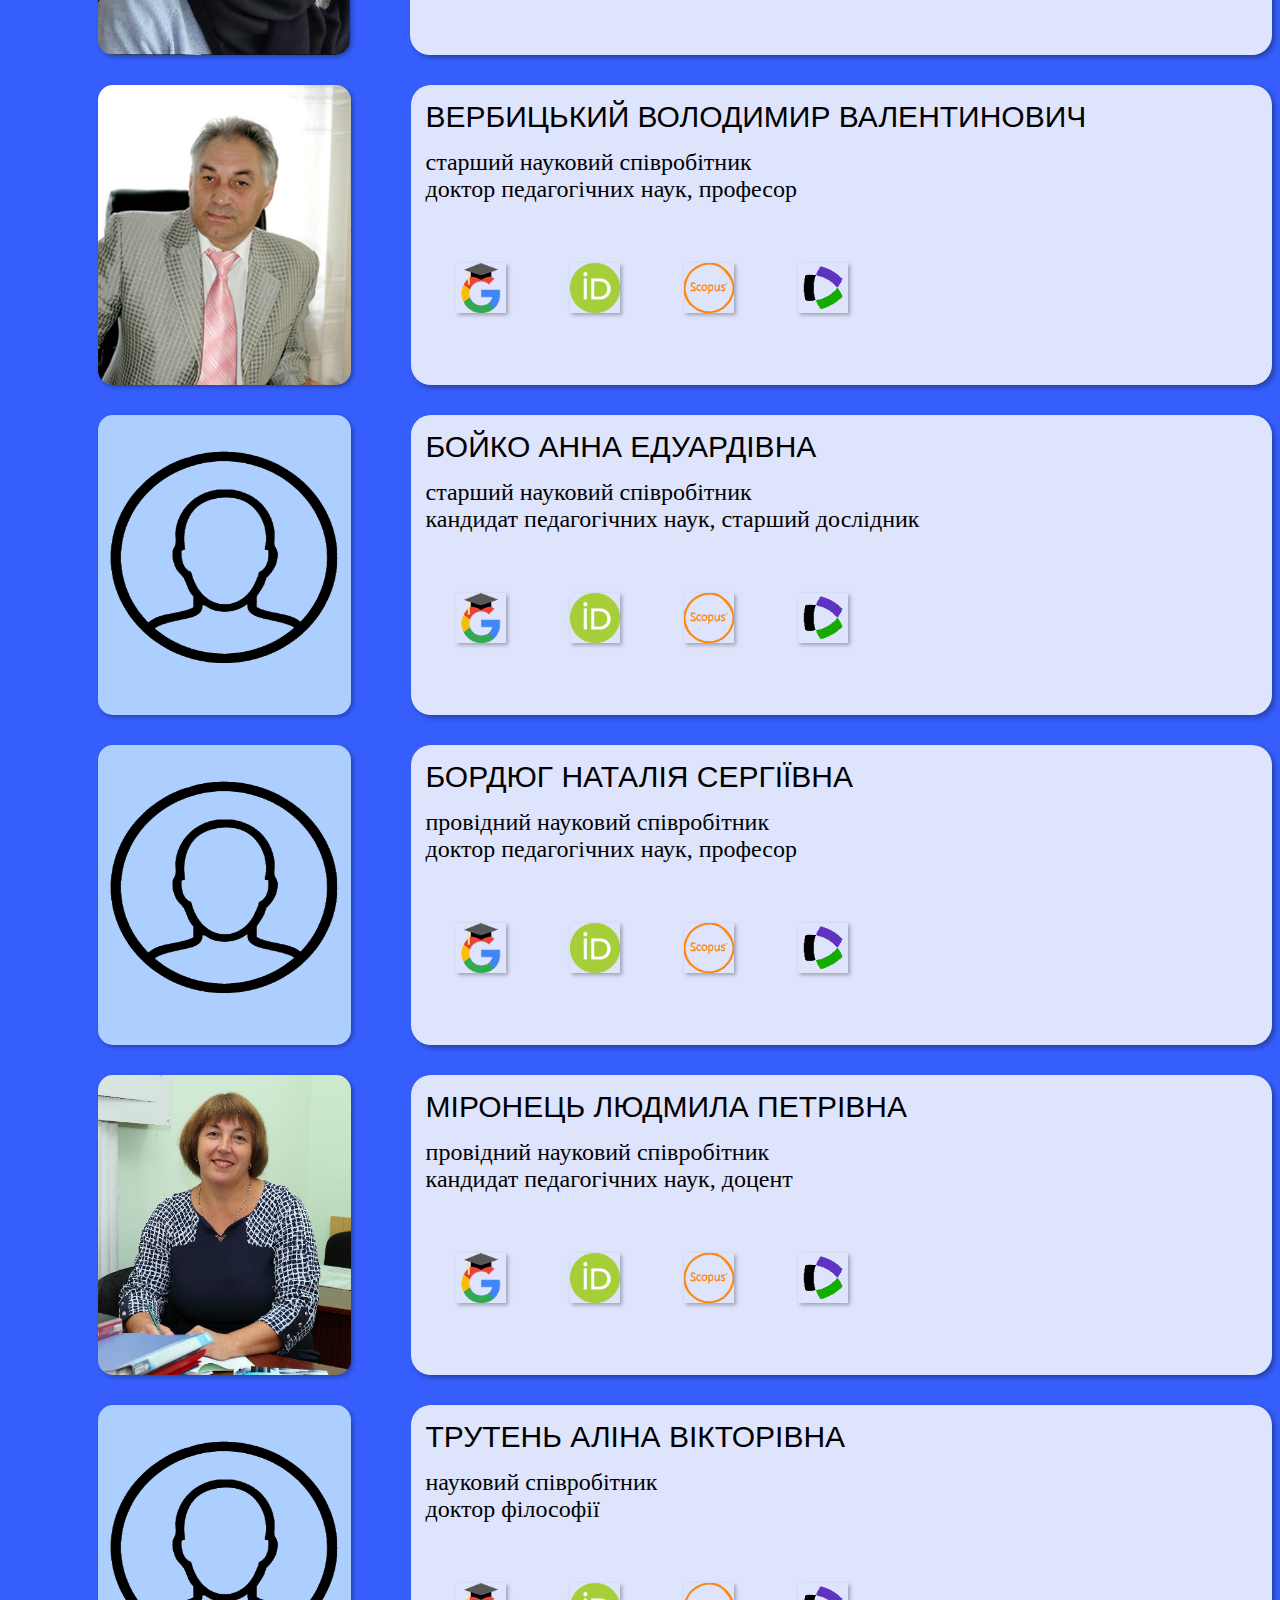
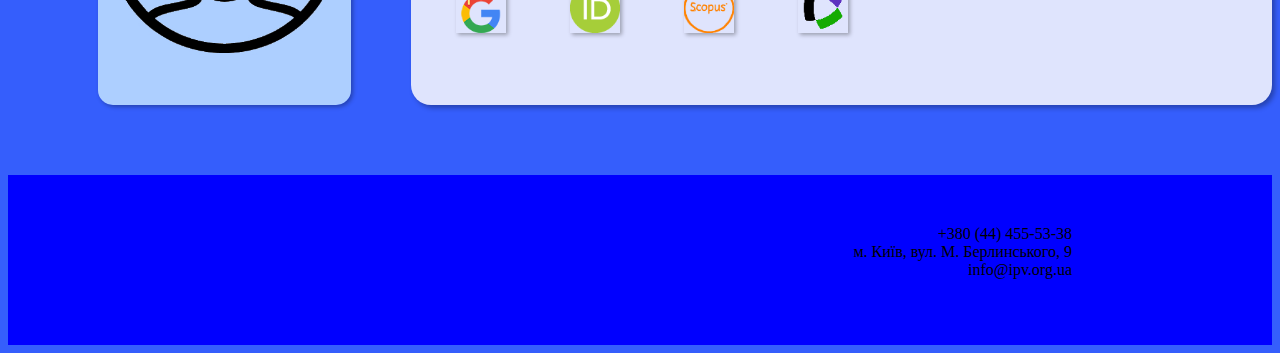
<file: pages/lab4.html>
<!DOCTYPE html>
<html lang="en">
  <head>
    <meta charset="UTF-8" />
    <meta name="viewport" content="width=device-width, initial-scale=1.0" />
    <title>Співробітники Інституту</title>
    <link rel="stylesheet" href="../styles/style.css" />
  </head>
  <body>
    <button class="back-to-top">
        <i class="fas fa-arrow-up"></i>
    </button>
    <header>
      <div class="title">
        <img src="../images/ipv.png" alt="logo" class="logo_img" />
        <div class="text_head">
          <a href="../index.html"><p>ІНСТИТУТ ПРОБЛЕМ ВИХОВАННЯ</p></a>
          <p>НАЦІОНАЛЬНОЇ АКАДЕМІЇ ПЕДАГОГІЧНИХ НАУК УКРАЇНИ</p>
        </div>
      </div>
    </header>
    <main>
        <div class="structure">
            <h1>ВІДДІЛ ПОЗАШКІЛЬНОЇ ОСВІТИ</h1>
        </div>
        <div class="management">
            <div class="researcher">
              <img src="../images/Lytovchenko.pdf-image-003.jpg" alt="logo" class="id_img" />
              <div class="text_res">
                <p class="name">ЛИТОВЧЕНКО ОЛЕНА ВІТАЛІЇВНА</p>
                <p class="job_title">завідувач відділу</p>
                <p class="p_info">
                  доктор педагогічних наук, старший науковий співробітник
                </p>
                <div class="icon">
                  <a href="https://scholar.google.com.ua/citations?hl=uk&user=qPmZc58AAAAJ"><img src="../images/google-scholar.png" alt="Logo" /></a>
                  <a href="https://orcid.org/0000-0001-8696-9610"><img src="../images/ORCID.png" alt="Logo" /></a>
                  <img src="../images/Scopus_logo.png" alt="Logo" />
                  <img src="../images/wos.png" alt="Logo" />
                </div>
              </div>
            </div>
            <div class="researcher">
              <img src="../images/none.jpg" alt="logo" class="id_img" />
              <div class="text_res">
                  <p class="name">МАЧУСЬКИЙ ВАЛЕРІЙ ВІТАЛІЙОВИЧ</p>
                  <p class="job_title">провідний науковий співробітник</p>
                  <p class="p_info">
                  кандидат педагогічних наук, старший науковий співробітник
                  </p>
                  <div class="icon">
                      <a href="https://scholar.google.com.ua/citations?hl=uk&user=Lt_8KcQAAAAJ"><img src="../images/google-scholar.png" alt="Logo" /></a>
                      <a href="https://orcid.org/0000-0002-5932-6502"><img src="../images/ORCID.png" alt="Logo" /></a>
                      <img src="../images/Scopus_logo.png" alt="Logo" />
                      <img src="../images/wos.png" alt="Logo" />
                  </div>
              </div>
            </div>
            <div class="researcher">
              <img src="../images/tolochko.jpg" alt="logo" class="id_img" />
              <div class="text_res">
                  <p class="name">ТОЛОЧКО СВІТЛАНА ВІКТОРІВНА</p>
                  <p class="job_title">головний науковий співробітник</p>
                  <p class="p_info">
                    доктор педагогічних наук, професор
                  </p>
                  <div class="icon">
                      <a href="https://scholar.google.com.ua/citations?user=o6zKlCgAAAAJ&hl"><img src="../images/google-scholar.png" alt="Logo" /></a>
                      <a href="https://orcid.org/0000-0002-9262-2311"><img src="../images/ORCID.png" alt="Logo" /></a>
                      <img src="../images/Scopus_logo.png" alt="Logo" />
                      <img src="../images/wos.png" alt="Logo" />
                  </div>
              </div>
            </div>
            <div class="researcher">
                <img src="../images/Korniienko-A.V..jpg" alt="logo" class="id_img" />
                <div class="text_res">
                    <p class="name">КОРНІЄНКО АННА ВОЛОДИМИРІВНА</p>
                    <p class="job_title">провідний науковий співробітник</p>
                    <p class="p_info">
                    кандидат педагогічних наук, старший науковий співробітник
                    </p>
                    <div class="icon">
                        <a href="https://scholar.google.com.ua/citations?hl=uk&user=qfWTuwEAAAAJ"><img src="../images/google-scholar.png" alt="Logo" /></a>
                        <a href="https://orcid.org/0000-0001-7334-6625"><img src="../images/ORCID.png" alt="Logo" /></a>
                        <img src="../images/Scopus_logo.png" alt="Logo" />
                        <img src="../images/wos.png" alt="Logo" />
                    </div>
                </div>
            </div>
            <div class="researcher">
              <img src="../images/verbic.jpg" alt="logo" class="id_img" />
              <div class="text_res">
                  <p class="name">ВЕРБИЦЬКИЙ ВОЛОДИМИР ВАЛЕНТИНОВИЧ</p>
                  <p class="job_title">старший науковий співробітник</p>
                  <p class="p_info">
                  доктор педагогічних наук, професор
                  </p>
                  <div class="icon">
                      <a href=""><img src="../images/google-scholar.png" alt="Logo" /></a>
                      <a href="https://orcid.org/0000-0001-7045-8293"><img src="../images/ORCID.png" alt="Logo" /></a>
                      <a href="https://www.scopus.com/authid/detail.uri?authorId=57211272619"><img src="../images/Scopus_logo.png" alt="Logo" /></a>
                      <img src="../images/wos.png" alt="Logo" />
                  </div>
              </div>
            </div>
            <div class="researcher">
                <img src="../images/none.jpg" alt="logo" class="id_img" />
                <div class="text_res">
                    <p class="name">БОЙКО АННА ЕДУАРДІВНА</p>
                    <p class="job_title">старший науковий співробітник</p>
                    <p class="p_info">
                    кандидат педагогічних наук, старший дослідник
                    </p>
                    <div class="icon">
                        <a href="https://scholar.google.com.ua/citations?hl=uk&user=VuFxRUUAAAAJ"><img src="../images/google-scholar.png" alt="Logo" /></a>
                        <a href="https://orcid.org/0000-0002-0371-5058"><img src="../images/ORCID.png" alt="Logo" /></a>
                        <img src="../images/Scopus_logo.png" alt="Logo" />
                        <img src="../images/wos.png" alt="Logo" />
                    </div>
                </div>
            </div>
            <div class="researcher">
              <img src="../images/none.jpg" alt="logo" class="id_img" />
              <div class="text_res">
                  <p class="name">БОРДЮГ НАТАЛІЯ СЕРГІЇВНА</p>
                  <p class="job_title">провідний науковий співробітник</p>
                  <p class="p_info">
                  доктор педагогічних наук, професор
                  </p>
                  <div class="icon">
                      <a href="https://scholar.google.com.ua/citations?user=WRRc9CUAAAAJ&hl"><img src="../images/google-scholar.png" alt="Logo" /></a>
                      <a href="https://orcid.org/0000-0002-3489-4669"><img src="../images/ORCID.png" alt="Logo" /></a>
                      <img src="../images/Scopus_logo.png" alt="Logo" />
                      <img src="../images/wos.png" alt="Logo" />
                  </div>
              </div>
            </div>
            <div class="researcher">
              <img src="../images/mironetc.jpg" alt="logo" class="id_img" />
              <div class="text_res">
                  <p class="name">МІРОНЕЦЬ ЛЮДМИЛА ПЕТРІВНА</p>
                  <p class="job_title">провідний науковий співробітник</p>
                  <p class="p_info">
                  кандидат педагогічних наук, доцент
                  </p>
                  <div class="icon">
                      <a href="https://scholar.google.com.ua/citations?user=Sta5m28AAAAJ&hl"><img src="../images/google-scholar.png" alt="Logo" /></a>
                      <a href="https://orcid.org/0000-0002-9741-7157"><img src="../images/ORCID.png" alt="Logo" /></a>
                      <img src="../images/Scopus_logo.png" alt="Logo" />
                      <img src="../images/wos.png" alt="Logo" />
                  </div>
              </div>
            </div>
            <div class="researcher">
              <img src="../images/none.jpg" alt="logo" class="id_img" />
              <div class="text_res">
                  <p class="name">ТРУТЕНЬ АЛІНА ВІКТОРІВНА</p>
                  <p class="job_title">науковий співробітник</p>
                  <p class="p_info">
                  доктор філософії
                  </p>
                  <div class="icon">
                      <a href="https://scholar.google.com/citations?user=F4E7mDQAAAAJ&hl"><img src="../images/google-scholar.png" alt="Logo" /></a>
                      <a href="https://orcid.org/0009-0004-8618-9007"><img src="../images/ORCID.png" alt="Logo" /></a>
                      <img src="../images/Scopus_logo.png" alt="Logo" />
                      <img src="../images/wos.png" alt="Logo" />
                  </div>
              </div>
            </div>
          </div>
    </main>
    <footer>
      <div class="footer">
        <p>+380 (44) 455-53-38</p>
        <p>м. Київ, вул. М. Берлинського, 9</p>
        <p>info@ipv.org.ua</p>
      </div>
    </footer>
    <script src="../scripts/scripr.js"></script>
  </body>
</html>
</file>
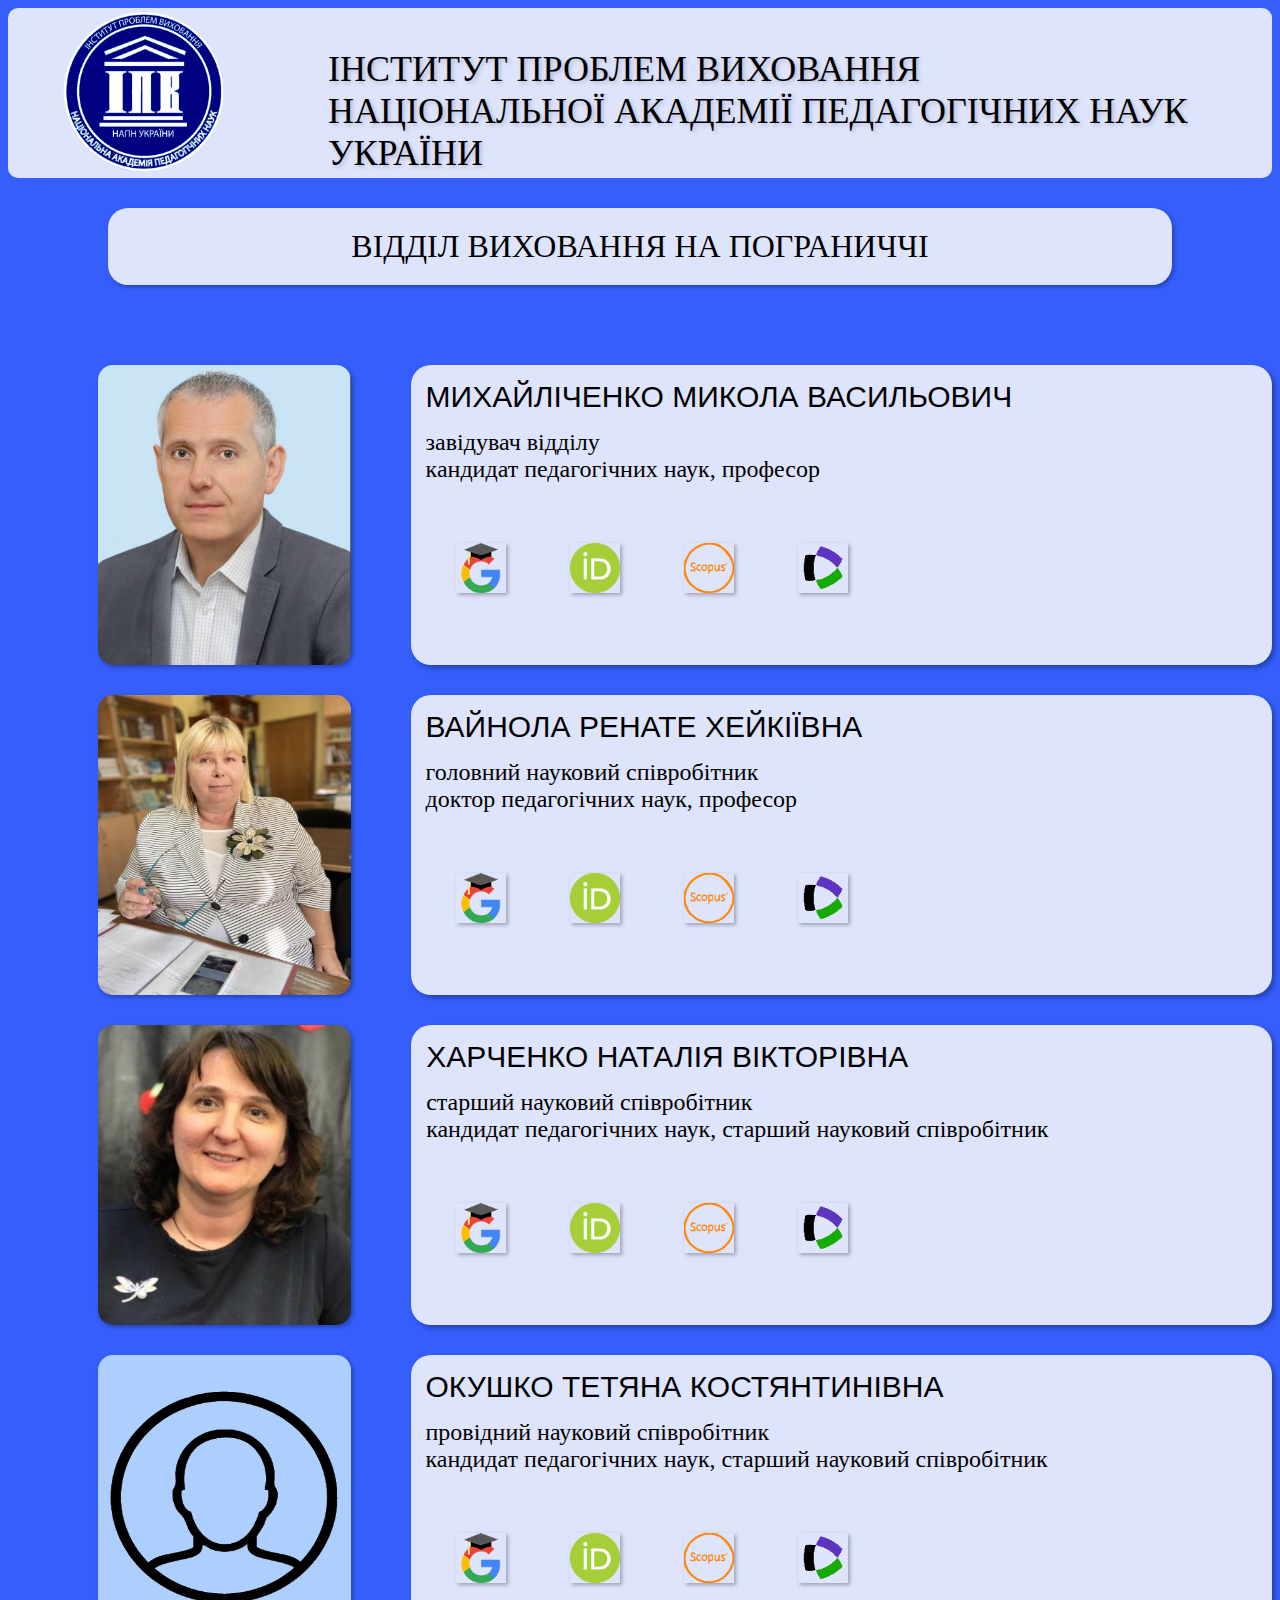
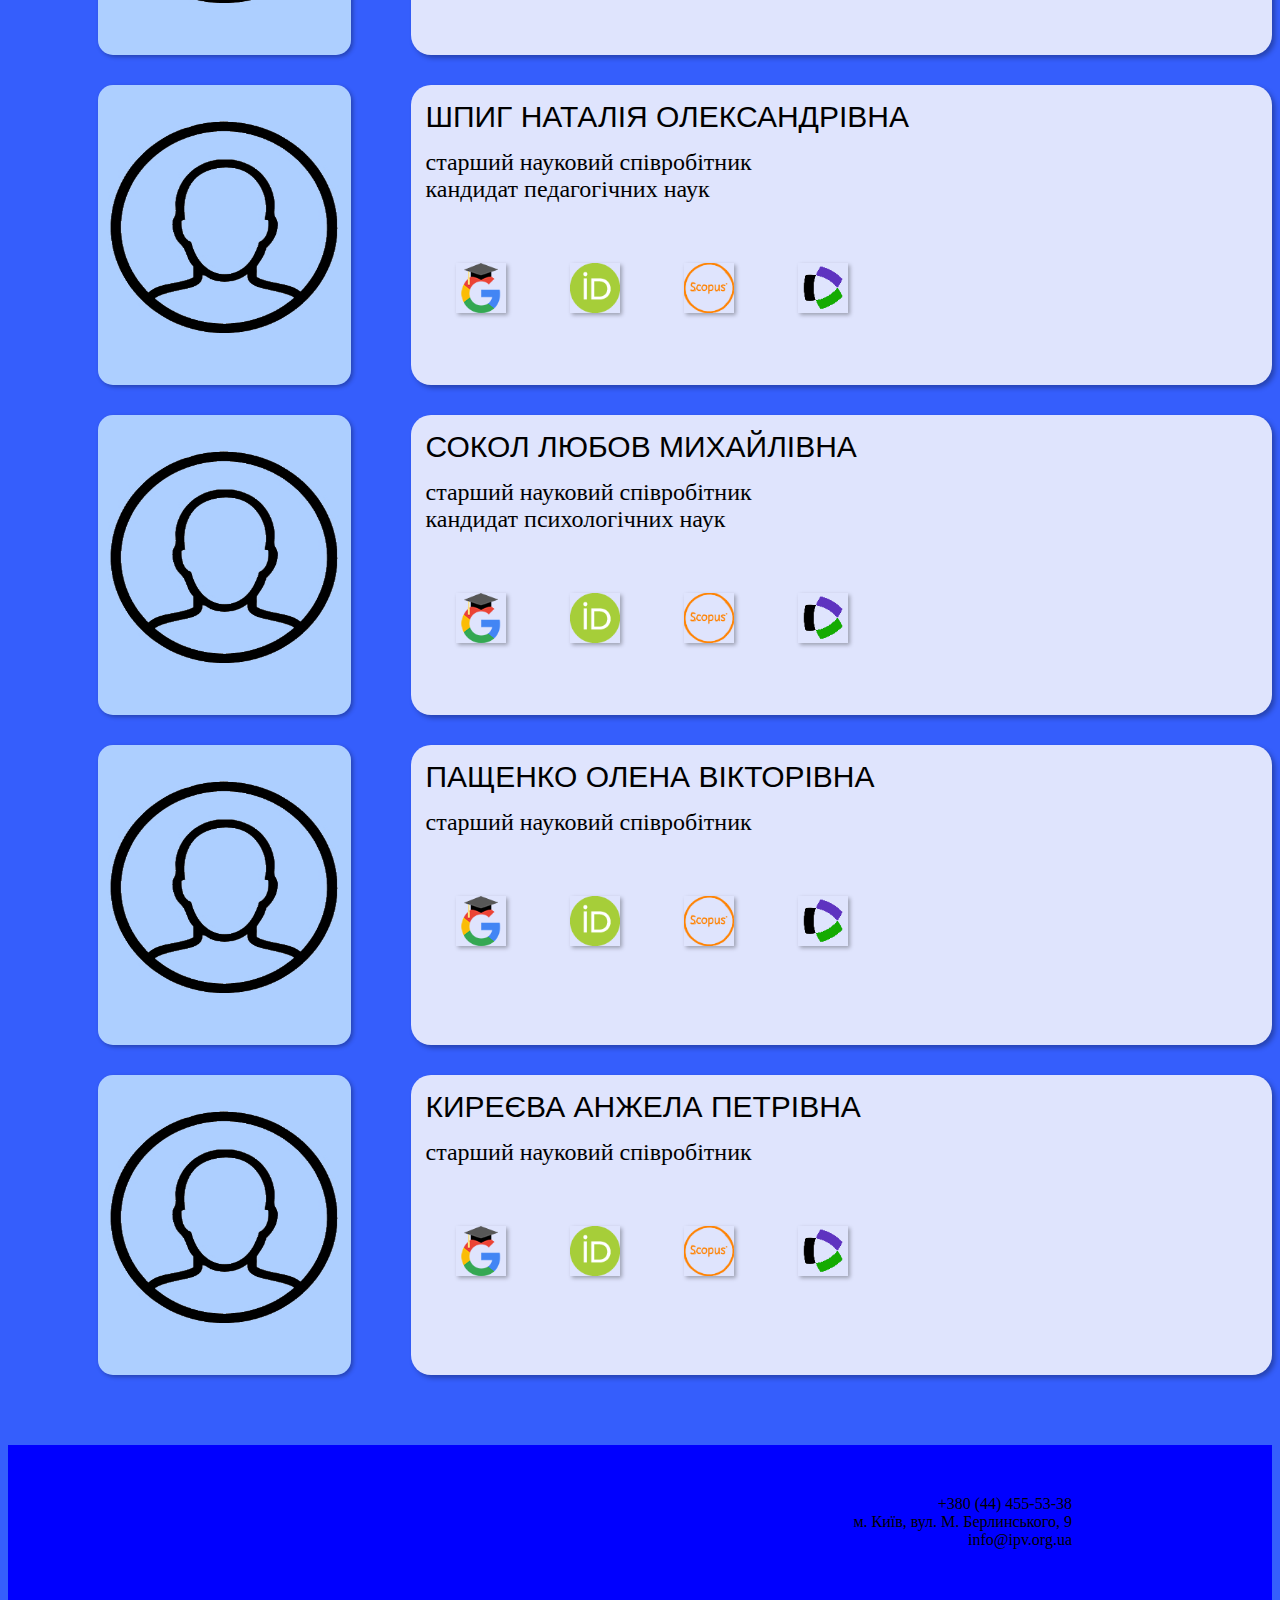
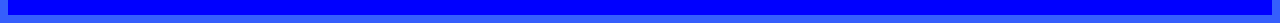
<file: pages/lab5.html>
<!DOCTYPE html>
<html lang="en">
  <head>
    <meta charset="UTF-8" />
    <meta name="viewport" content="width=device-width, initial-scale=1.0" />
    <title>Співробітники Інституту</title>
    <link rel="stylesheet" href="../styles/style.css" />
  </head>
  <body>
    <button class="back-to-top">
        <i class="fas fa-arrow-up"></i>
    </button>
    <header>
      <div class="title">
        <img src="../images/ipv.png" alt="logo" class="logo_img" />
        <div class="text_head">
          <a href="../index.html"><p>ІНСТИТУТ ПРОБЛЕМ ВИХОВАННЯ</p></a>
          <p>НАЦІОНАЛЬНОЇ АКАДЕМІЇ ПЕДАГОГІЧНИХ НАУК УКРАЇНИ</p>
        </div>
      </div>
    </header>
    <main>
        <div class="structure">
            <h1>ВІДДІЛ ВИХОВАННЯ НА ПОГРАНИЧЧІ</h1>
        </div>
        <div class="management">
            <div class="researcher">
              <img src="../images/mmv.jpg" alt="logo" class="id_img" />
              <div class="text_res">
                <p class="name">МИХАЙЛІЧЕНКО МИКОЛА ВАСИЛЬОВИЧ</p>
                <p class="job_title">завідувач відділу</p>
                <p class="p_info">
                  кандидат педагогічних наук, професор
                </p>
                <div class="icon">
                  <a href="https://scholar.google.com.ua/citations?hl=uk&user=eONS8xoAAAAJ"><img src="../images/google-scholar.png" alt="Logo" /></a>
                  <a href="https://orcid.org/0000-0003-2714-7291"><img src="../images/ORCID.png" alt="Logo" /></a>
                  <img src="../images/Scopus_logo.png" alt="Logo" />
                  <img src="../images/wos.png" alt="Logo" />
                </div>
              </div>
            </div>
            <div class="researcher">
              <img src="../images/vainola.jpg" alt="logo" class="id_img" />
              <div class="text_res">
                  <p class="name">ВАЙНОЛА РЕНАТЕ ХЕЙКІЇВНА</p>
                  <p class="job_title">головний науковий співробітник</p>
                  <p class="p_info">
                  доктор педагогічних наук, професор
                  </p>
                  <div class="icon">
                      <a href="https://scholar.google.com.ua/citations?user=dr5H6MEAAAAJ&hl"><img src="../images/google-scholar.png" alt="Logo" /></a>
                      <a href="https://orcid.org/0000-0002-9754-6178"><img src="../images/ORCID.png" alt="Logo" /></a>
                      <img src="../images/Scopus_logo.png" alt="Logo" />
                      <img src="../images/wos.png" alt="Logo" />
                  </div>
              </div>
            </div>
            <div class="researcher">
              <img src="../images/kharchenko.jpg" alt="logo" class="id_img" />
              <div class="text_res">
                  <p class="name">ХАРЧЕНКО НАТАЛІЯ ВІКТОРІВНА</p>
                  <p class="job_title">старший науковий співробітник</p>
                  <p class="p_info">
                    кандидат педагогічних наук, старший науковий співробітник
                  </p>
                  <div class="icon">
                      <a href="https://scholar.google.com/citations?user=5zLWoCIAAAAJ&hl"><img src="../images/google-scholar.png" alt="Logo" /></a>
                      <a href="https://orcid.org/0000-0002-4171-593X"><img src="../images/ORCID.png" alt="Logo" /></a>
                      <img src="../images/Scopus_logo.png" alt="Logo" />
                      <img src="../images/wos.png" alt="Logo" />
                  </div>
              </div>
            </div>
            <div class="researcher">
                <img src="../images/none.jpg" alt="logo" class="id_img" />
                <div class="text_res">
                    <p class="name">ОКУШКО ТЕТЯНА КОСТЯНТИНІВНА</p>
                    <p class="job_title">провідний науковий співробітник</p>
                    <p class="p_info">
                    кандидат педагогічних наук, старший науковий співробітник
                    </p>
                    <div class="icon">
                        <a href="https://scholar.google.com.ua/citations?hl=uk&user=diDC3ZHTEWcC"><img src="../images/google-scholar.png" alt="Logo" /></a>
                        <a href="https://orcid.org/0000-0002-6087-3896"><img src="../images/ORCID.png" alt="Logo" /></a>
                        <img src="../images/Scopus_logo.png" alt="Logo" />
                        <img src="../images/wos.png" alt="Logo" />
                    </div>
                </div>
            </div>
            <div class="researcher">
              <img src="../images/none.jpg" alt="logo" class="id_img" />
              <div class="text_res">
                  <p class="name">ШПИГ НАТАЛІЯ ОЛЕКСАНДРІВНА</p>
                  <p class="job_title">старший науковий співробітник</p>
                  <p class="p_info">
                    кандидат педагогічних наук
                  </p>
                  <div class="icon">
                      <img src="../images/google-scholar.png" alt="Logo" />
                      <a href=""><img src="../images/ORCID.png" alt="Logo" /></a>
                      <img src="../images/Scopus_logo.png" alt="Logo" />
                      <img src="../images/wos.png" alt="Logo" />
                  </div>
              </div>
            </div>
            <div class="researcher">
                <img src="../images/none.jpg" alt="logo" class="id_img" />
                <div class="text_res">
                    <p class="name">СОКОЛ ЛЮБОВ МИХАЙЛІВНА</p>
                    <p class="job_title">старший науковий співробітник</p>
                    <p class="p_info">
                    кандидат психологічних наук
                    </p>
                    <div class="icon">
                        <img src="../images/google-scholar.png" alt="Logo" />
                        <a href=""><img src="../images/ORCID.png" alt="Logo" /></a>
                        <img src="../images/Scopus_logo.png" alt="Logo" />
                        <img src="../images/wos.png" alt="Logo" />
                    </div>
                </div>
            </div>
            <div class="researcher">
              <img src="../images/none.jpg" alt="logo" class="id_img" />
              <div class="text_res">
                  <p class="name">ПАЩЕНКО ОЛЕНА ВІКТОРІВНА</p>
                  <p class="job_title">старший науковий співробітник</p>
                  <p class="p_info">
                    
                  </p>
                  <div class="icon">
                      <img src="../images/google-scholar.png" alt="Logo" />
                      <a href=""><img src="../images/ORCID.png" alt="Logo" /></a>
                      <img src="../images/Scopus_logo.png" alt="Logo" />
                      <img src="../images/wos.png" alt="Logo" />
                  </div>
              </div>
            </div>
            <div class="researcher">
              <img src="../images/none.jpg" alt="logo" class="id_img" />
              <div class="text_res">
                  <p class="name">КИРЕЄВА АНЖЕЛА ПЕТРІВНА</p>
                  <p class="job_title">старший науковий співробітник</p>
                  <p class="p_info">
                   
                  </p>
                  <div class="icon">
                      <img src="../images/google-scholar.png" alt="Logo" />
                      <a href=""><img src="../images/ORCID.png" alt="Logo" /></a>
                      <img src="../images/Scopus_logo.png" alt="Logo" />
                      <img src="../images/wos.png" alt="Logo" />
                  </div>
              </div>
            </div>
          </div>
    </main>
    <footer>
      <div class="footer">
        <p>+380 (44) 455-53-38</p>
        <p>м. Київ, вул. М. Берлинського, 9</p>
        <p>info@ipv.org.ua</p>
      </div>
    </footer>
    <script src="../scripts/scripr.js"></script>
  </body>
</html>
</file>
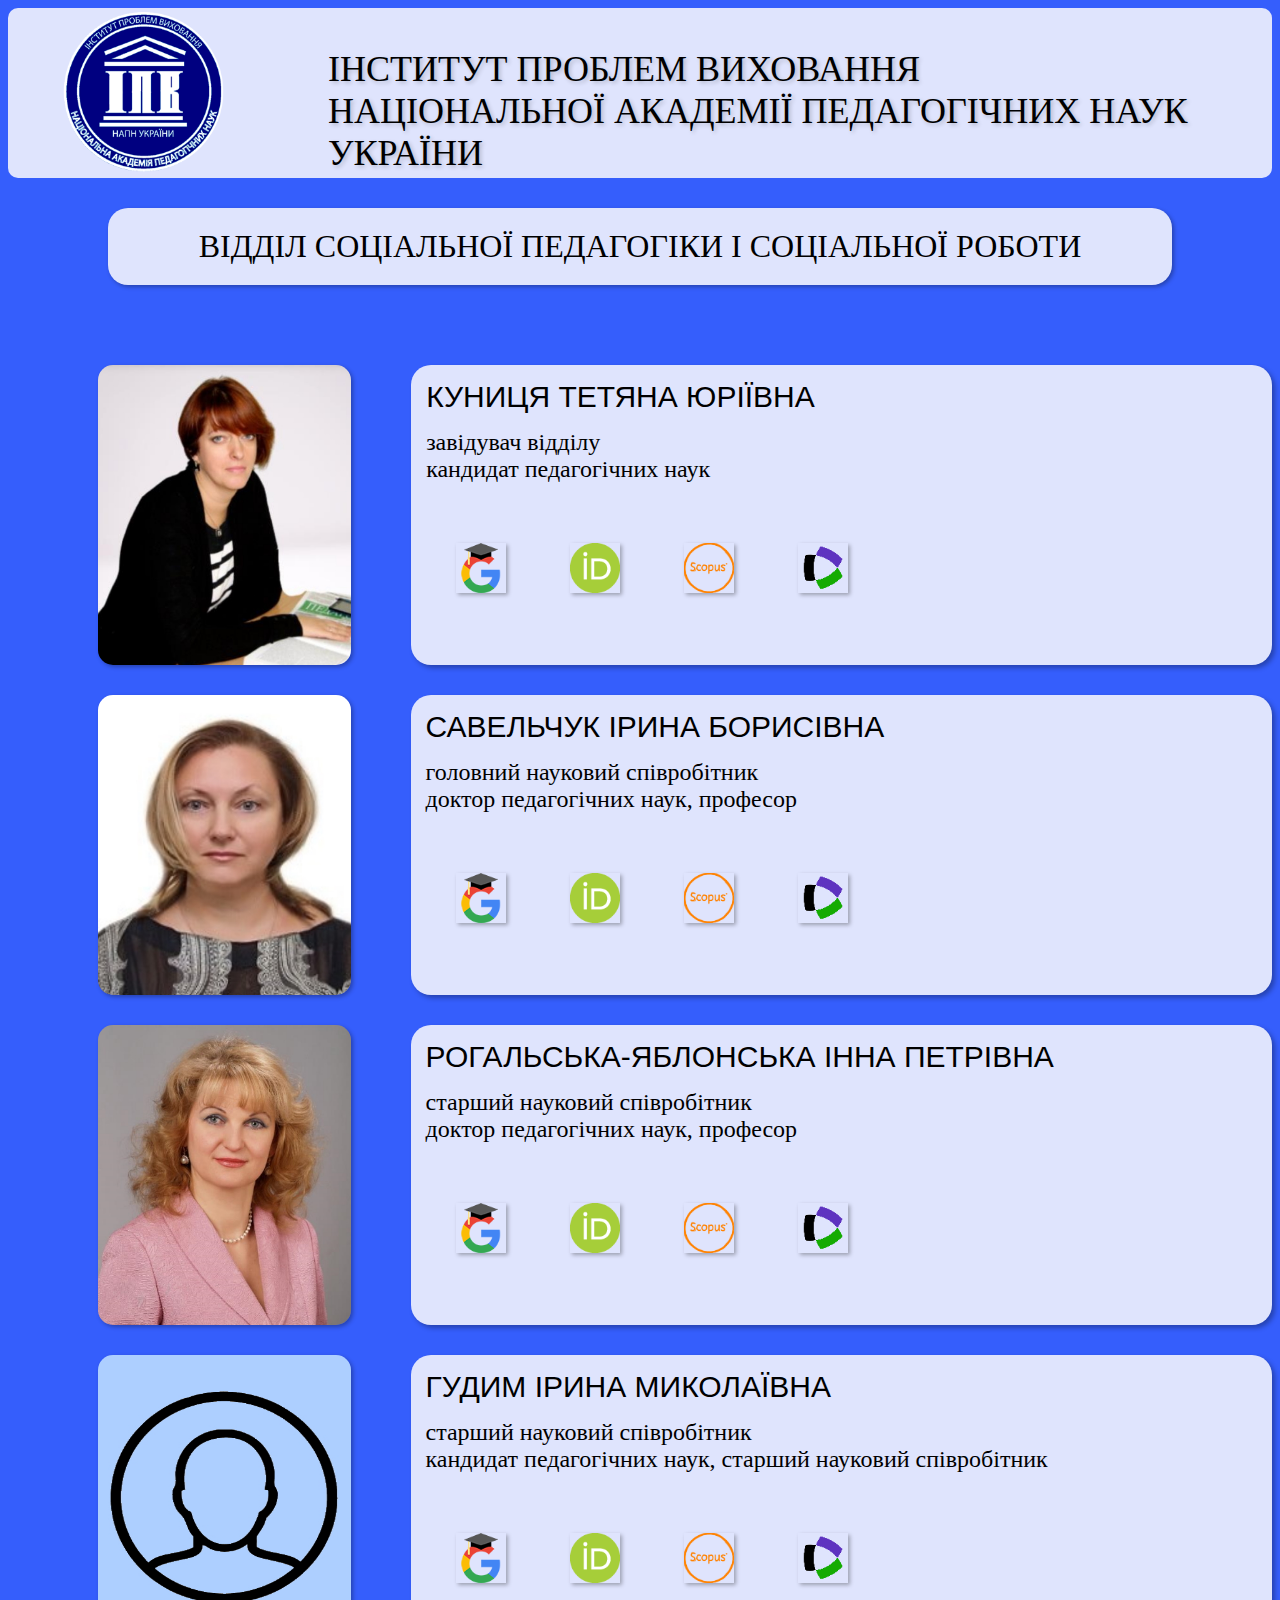
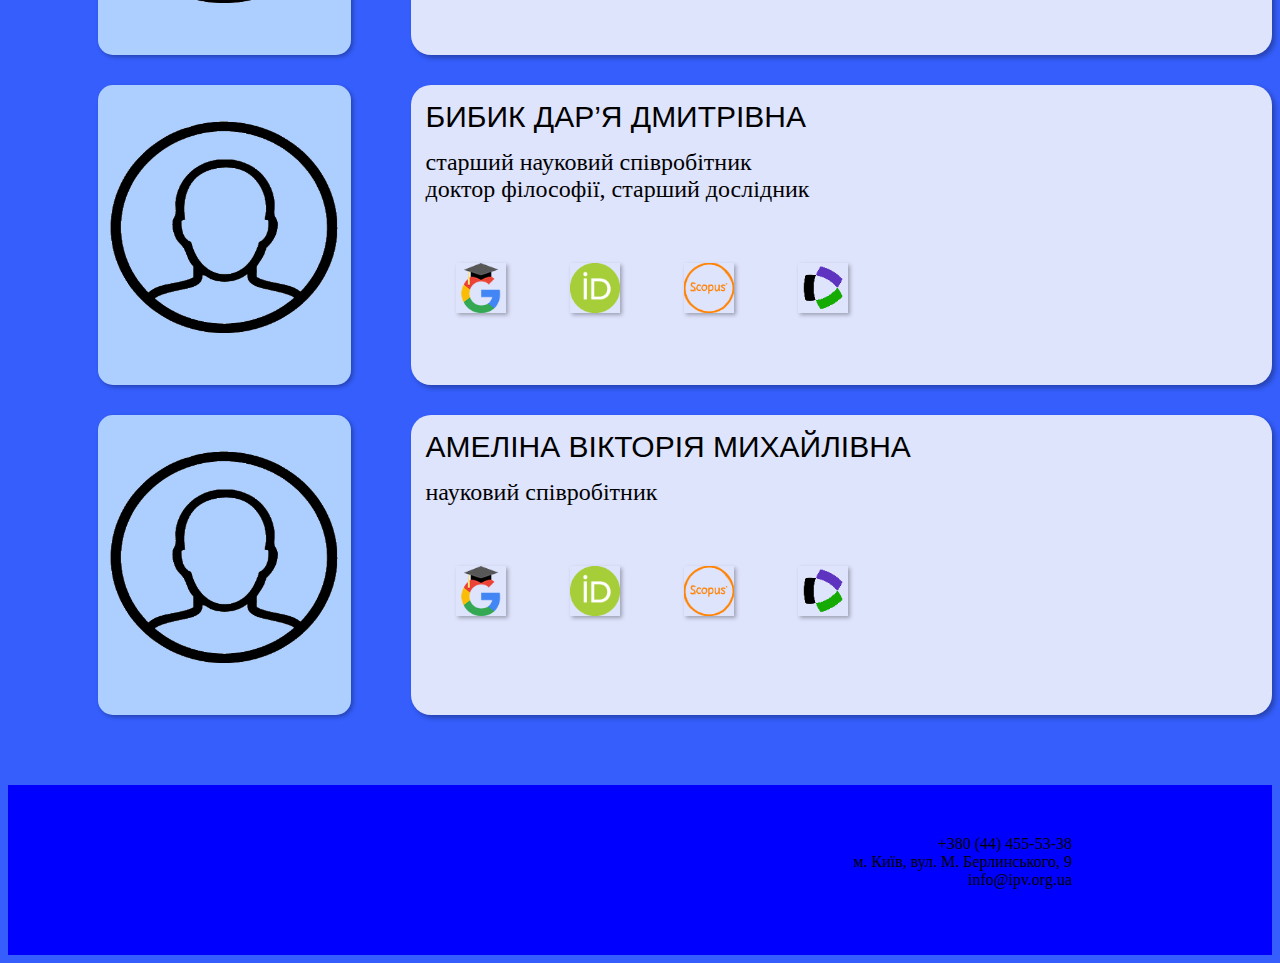
<file: pages/lab6.html>
<!DOCTYPE html>
<html lang="en">
  <head>
    <meta charset="UTF-8" />
    <meta name="viewport" content="width=device-width, initial-scale=1.0" />
    <title>Співробітники Інституту</title>
    <link rel="stylesheet" href="../styles/style.css" />
  </head>
  <body>
    <button class="back-to-top">
        <i class="fas fa-arrow-up"></i>
    </button>
    <header>
      <div class="title">
        <img src="../images/ipv.png" alt="logo" class="logo_img" />
        <div class="text_head">
          <a href="../index.html"><p>ІНСТИТУТ ПРОБЛЕМ ВИХОВАННЯ</p></a>
          <p>НАЦІОНАЛЬНОЇ АКАДЕМІЇ ПЕДАГОГІЧНИХ НАУК УКРАЇНИ</p>
        </div>
      </div>
    </header>
    <main>
        <div class="structure">
            <h1>ВІДДІЛ СОЦІАЛЬНОЇ ПЕДАГОГІКИ І СОЦІАЛЬНОЇ РОБОТИ</h1>
        </div>
        <div class="management">
            <div class="researcher">
              <img src="../images/kunitca.jpg" alt="logo" class="id_img" />
              <div class="text_res">
                <p class="name">КУНИЦЯ ТЕТЯНА ЮРІЇВНА</p>
                <p class="job_title">завідувач відділу</p>
                <p class="p_info">
                  кандидат педагогічних наук
                </p>
                <div class="icon">
                  <a href="https://scholar.google.com.ua/citations?hl=uk&user=0LOdQPMAAAAJ"><img src="../images/google-scholar.png" alt="Logo" /></a>
                  <a href="https://orcid.org/0000-0002-4084-3219"><img src="../images/ORCID.png" alt="Logo" /></a>
                  <img src="../images/Scopus_logo.png" alt="Logo" />
                  <img src="../images/wos.png" alt="Logo" />
                </div>
              </div>
            </div>
            <div class="researcher">
                <img src="../images/savelchuk.jpg" alt="logo" class="id_img" />
                <div class="text_res">
                    <p class="name">САВЕЛЬЧУК ІРИНА БОРИСІВНА</p>
                    <p class="job_title">головний науковий співробітник</p>
                    <p class="p_info">
                    доктор педагогічних наук, професор
                    </p>
                    <div class="icon">
                        <a href="https://scholar.google.com.ua/citations?user=nzVp7M0AAAAJ&hl"><img src="../images/google-scholar.png" alt="Logo" /></a>
                        <a href="https://orcid.org/0000-0001-6813-4548"><img src="../images/ORCID.png" alt="Logo" /></a>
                        <img src="../images/Scopus_logo.png" alt="Logo" />
                        <img src="../images/wos.png" alt="Logo" />
                    </div>
                </div>
            </div>
            <div class="researcher">
              <img src="../images/rog_yablons.jpg" alt="logo" class="id_img" />
              <div class="text_res">
                  <p class="name">РОГАЛЬСЬКА-ЯБЛОНСЬКА ІННА ПЕТРІВНА</p>
                  <p class="job_title">старший науковий співробітник</p>
                  <p class="p_info">
                  доктор педагогічних наук, професор
                  </p>
                  <div class="icon">
                      <a href="https://scholar.google.com.ua/citations?user=R53Z6TsAAAAJ&hl"><img src="../images/google-scholar.png" alt="Logo" /></a>
                      <img src="../images/ORCID.png" alt="Logo" />
                      <img src="../images/Scopus_logo.png" alt="Logo" />
                      <img src="../images/wos.png" alt="Logo" />
                  </div>
              </div>
            </div>
            <div class="researcher">
              <img src="../images/none.jpg" alt="logo" class="id_img" />
              <div class="text_res">
                  <p class="name">ГУДИМ ІРИНА МИКОЛАЇВНА</p>
                  <p class="job_title">старший науковий співробітник</p>
                  <p class="p_info">
                  кандидат педагогічних наук, старший науковий співробітник
                  </p>
                  <div class="icon">
                      <a href="https://scholar.google.com.ua/citations?user=Ew0MiFkAAAAJ&hl"><img src="../images/google-scholar.png" alt="Logo" /></a>
                      <img src="../images/ORCID.png" alt="Logo" />
                      <img src="../images/Scopus_logo.png" alt="Logo" />
                      <img src="../images/wos.png" alt="Logo" />
                  </div>
              </div>
            </div>
            <div class="researcher">
              <img src="../images/none.jpg" alt="logo" class="id_img" />
              <div class="text_res">
                  <p class="name">БИБИК ДАР’Я ДМИТРІВНА</p>
                  <p class="job_title">старший науковий співробітник</p>
                  <p class="p_info">
                  доктор філософії, старший дослідник
                  </p>
                  <div class="icon">
                      <a href="https://scholar.google.com.ua/citations?user=vbgYjekAAAAJ&hl"><img src="../images/google-scholar.png" alt="Logo" /></a>
                      <a href="https://orcid.org/0000-0001-9947-8503"><img src="../images/ORCID.png" alt="Logo" /></a>
                      <img src="../images/Scopus_logo.png" alt="Logo" />
                      <img src="../images/wos.png" alt="Logo" />
                  </div>
              </div>
            </div>
            <div class="researcher">
                <img src="../images/none.jpg" alt="logo" class="id_img" />
                <div class="text_res">
                    <p class="name">АМЕЛІНА ВІКТОРІЯ МИХАЙЛІВНА</p>
                    <p class="job_title">науковий співробітник</p>
                    <p class="p_info">
                      
                    </p>
                    <div class="icon">
                        <a href="https://scholar.google.com.ua/citations?user=OgbMsaAAAAAJ&hl"><img src="../images/google-scholar.png" alt="Logo" /></a>
                        <a href="https://orcid.org/0000-0001-8504-2434"><img src="../images/ORCID.png" alt="Logo" /></a>
                        <img src="../images/Scopus_logo.png" alt="Logo" />
                        <img src="../images/wos.png" alt="Logo" />
                    </div>
                </div>
            </div>
          </div>
    </main>
    <footer>
      <div class="footer">
        <p>+380 (44) 455-53-38</p>
        <p>м. Київ, вул. М. Берлинського, 9</p>
        <p>info@ipv.org.ua</p>
      </div>
    </footer>
    <script src="../scripts/scripr.js"></script>
  </body>
</html>
</file>
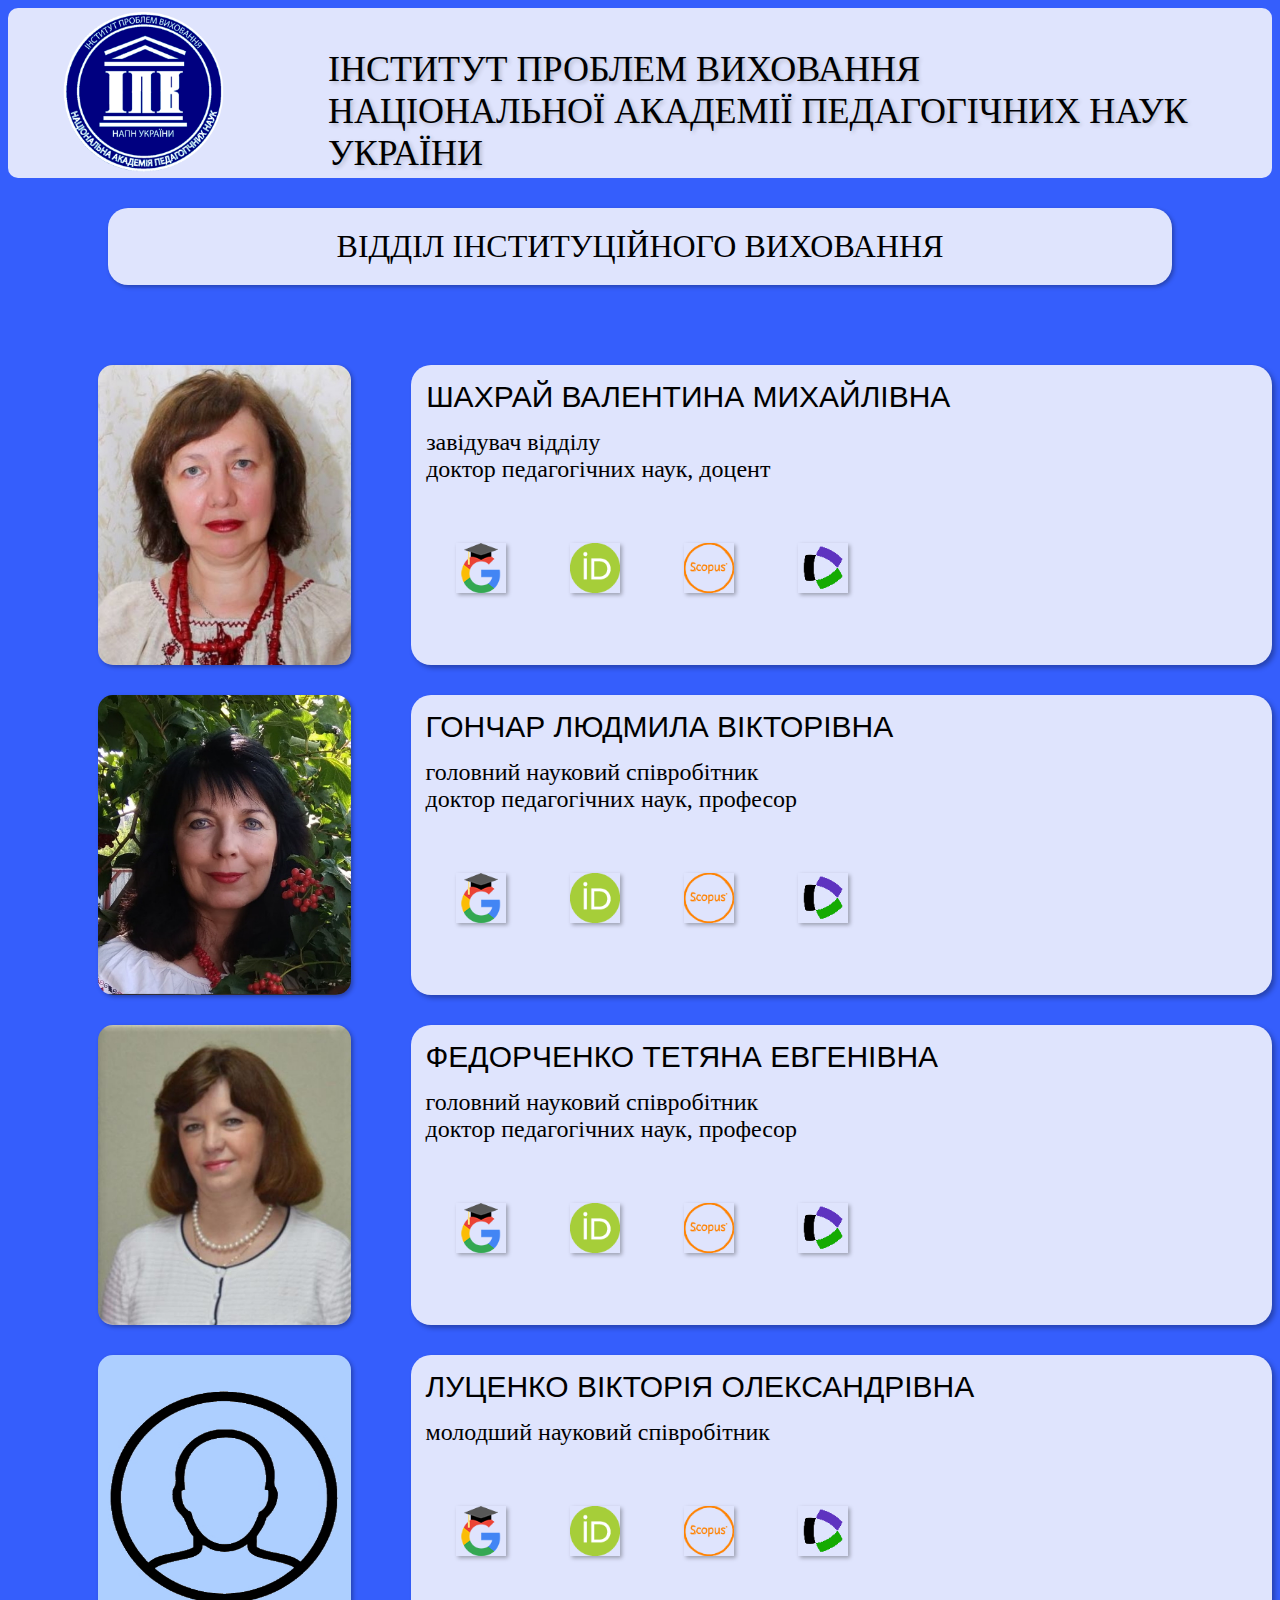
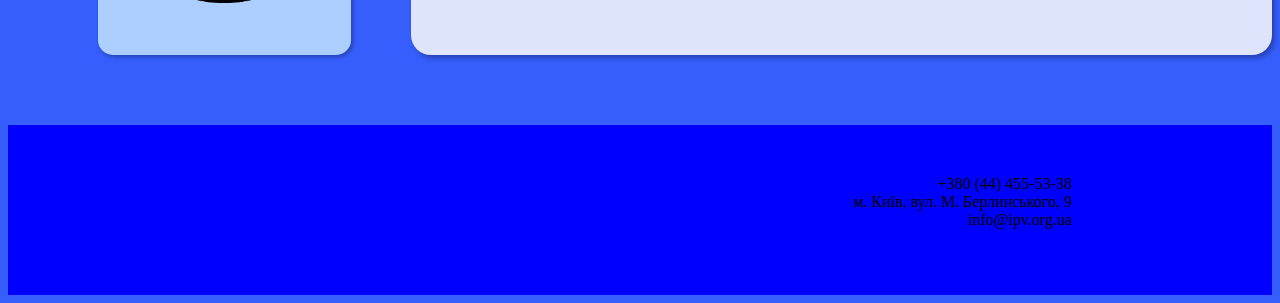
<file: pages/lab7.html>
<!DOCTYPE html>
<html lang="en">
  <head>
    <meta charset="UTF-8" />
    <meta name="viewport" content="width=device-width, initial-scale=1.0" />
    <title>Співробітники Інституту</title>
    <link rel="stylesheet" href="../styles/style.css" />
  </head>
  <body>
    <button class="back-to-top">
        <i class="fas fa-arrow-up"></i>
    </button>
    <header>
      <div class="title">
        <img src="../images/ipv.png" alt="logo" class="logo_img" />
        <div class="text_head">
          <a href="../index.html"><p>ІНСТИТУТ ПРОБЛЕМ ВИХОВАННЯ</p></a>
          <p>НАЦІОНАЛЬНОЇ АКАДЕМІЇ ПЕДАГОГІЧНИХ НАУК УКРАЇНИ</p>
        </div>
      </div>
    </header>
    <main>
        <div class="structure">
            <h1>ВІДДІЛ ІНСТИТУЦІЙНОГО ВИХОВАННЯ</h1>
        </div>
        <div class="management">
            <div class="researcher">
              <img src="../images/shackhrai.jpg" alt="logo" class="id_img" />
              <div class="text_res">
                <p class="name">ШАХРАЙ ВАЛЕНТИНА МИХАЙЛІВНА</p>
                <p class="job_title">завідувач відділу</p>
                <p class="p_info">
                  доктор педагогічних наук, доцент
                </p>
                <div class="icon">
                  <a href="https://scholar.google.com.ua/citations?hl=uk&user=KQrxcHUAAAAJ"><img src="../images/google-scholar.png" alt="Logo" /></a>
                  <a href="https://orcid.org/0000-0003-2433-0357"><img src="../images/ORCID.png" alt="Logo" /></a>
                  <img src="../images/Scopus_logo.png" alt="Logo" />
                  <img src="../images/wos.png" alt="Logo" />
                </div>
              </div>
            </div>
            <div class="researcher">
                <img src="../images/gonchar.jpg" alt="logo" class="id_img" />
                <div class="text_res">
                    <p class="name">ГОНЧАР ЛЮДМИЛА ВІКТОРІВНА</p>
                    <p class="job_title">головний науковий співробітник</p>
                    <p class="p_info">
                    доктор педагогічних наук, професор
                    </p>
                    <div class="icon">
                        <a href="https://scholar.google.com.ua/citations?hl=uk&user=U4-Y360AAAAJ"><img src="../images/google-scholar.png" alt="Logo" /></a>
                        <a href="https://orcid.org/0000-0002-9761-9031"><img src="../images/ORCID.png" alt="Logo" /></a>
                        <img src="../images/Scopus_logo.png" alt="Logo" />
                        <img src="../images/wos.png" alt="Logo" />
                    </div>
                </div>
            </div>
            <div class="researcher">
                <img src="../images/fedorchenko.jpg" alt="logo" class="id_img" />
                <div class="text_res">
                    <p class="name">ФЕДОРЧЕНКО ТЕТЯНА ЕВГЕНІВНА</p>
                    <p class="job_title">головний науковий співробітник</p>
                    <p class="p_info">
                    доктор педагогічних наук, професор
                    </p>
                    <div class="icon">
                        <a href="https://scholar.google.com.ua/citations?hl=uk&user=1Ggs0T0AAAAJ"><img src="../images/google-scholar.png" alt="Logo" /></a>
                        <a href="https://orcid.org/0000-0003-1927-0396"><img src="../images/ORCID.png" alt="Logo" /></a>
                        <img src="../images/Scopus_logo.png" alt="Logo" />
                        <img src="../images/wos.png" alt="Logo" />
                    </div>
                </div>
            </div>
            <div class="researcher">
                <img src="../images/none.jpg" alt="logo" class="id_img" />
                <div class="text_res">
                    <p class="name">ЛУЦЕНКО ВІКТОРІЯ ОЛЕКСАНДРІВНА</p>
                    <p class="job_title">молодший науковий співробітник</p>
                    <p class="p_info">
                       
                    </p>
                    <div class="icon">
                        <a href=""><img src="../images/google-scholar.png" alt="Logo" /></a>
                        <a href="https://orcid.org/0000-0002-1681-0601"><img src="../images/ORCID.png" alt="Logo" /></a>
                        <img src="../images/Scopus_logo.png" alt="Logo" />
                        <img src="../images/wos.png" alt="Logo" />
                    </div>
                </div>
            </div>
          </div>
    </main>
    <footer>
      <div class="footer">
        <p>+380 (44) 455-53-38</p>
        <p>м. Київ, вул. М. Берлинського, 9</p>
        <p>info@ipv.org.ua</p>
      </div>
    </footer>
    <script src="../scripts/scripr.js"></script>
  </body>
</html>
</file>
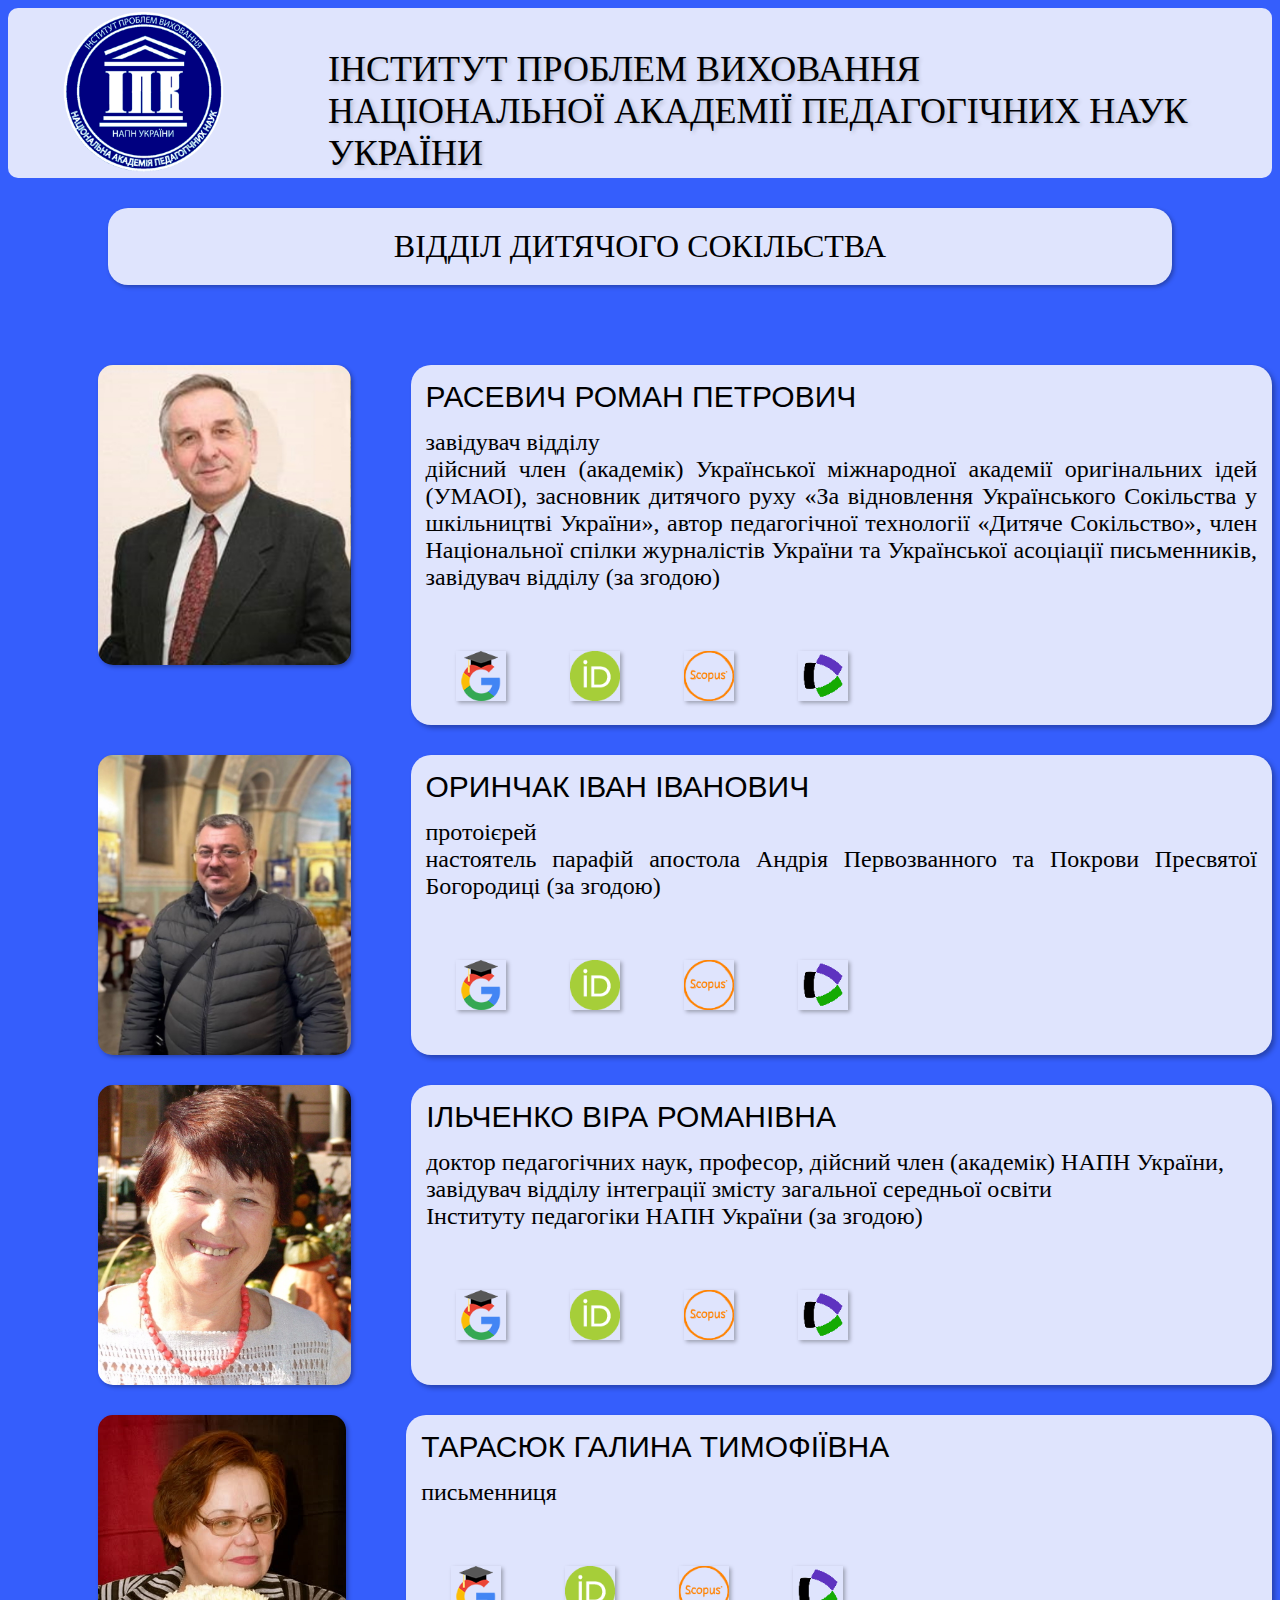
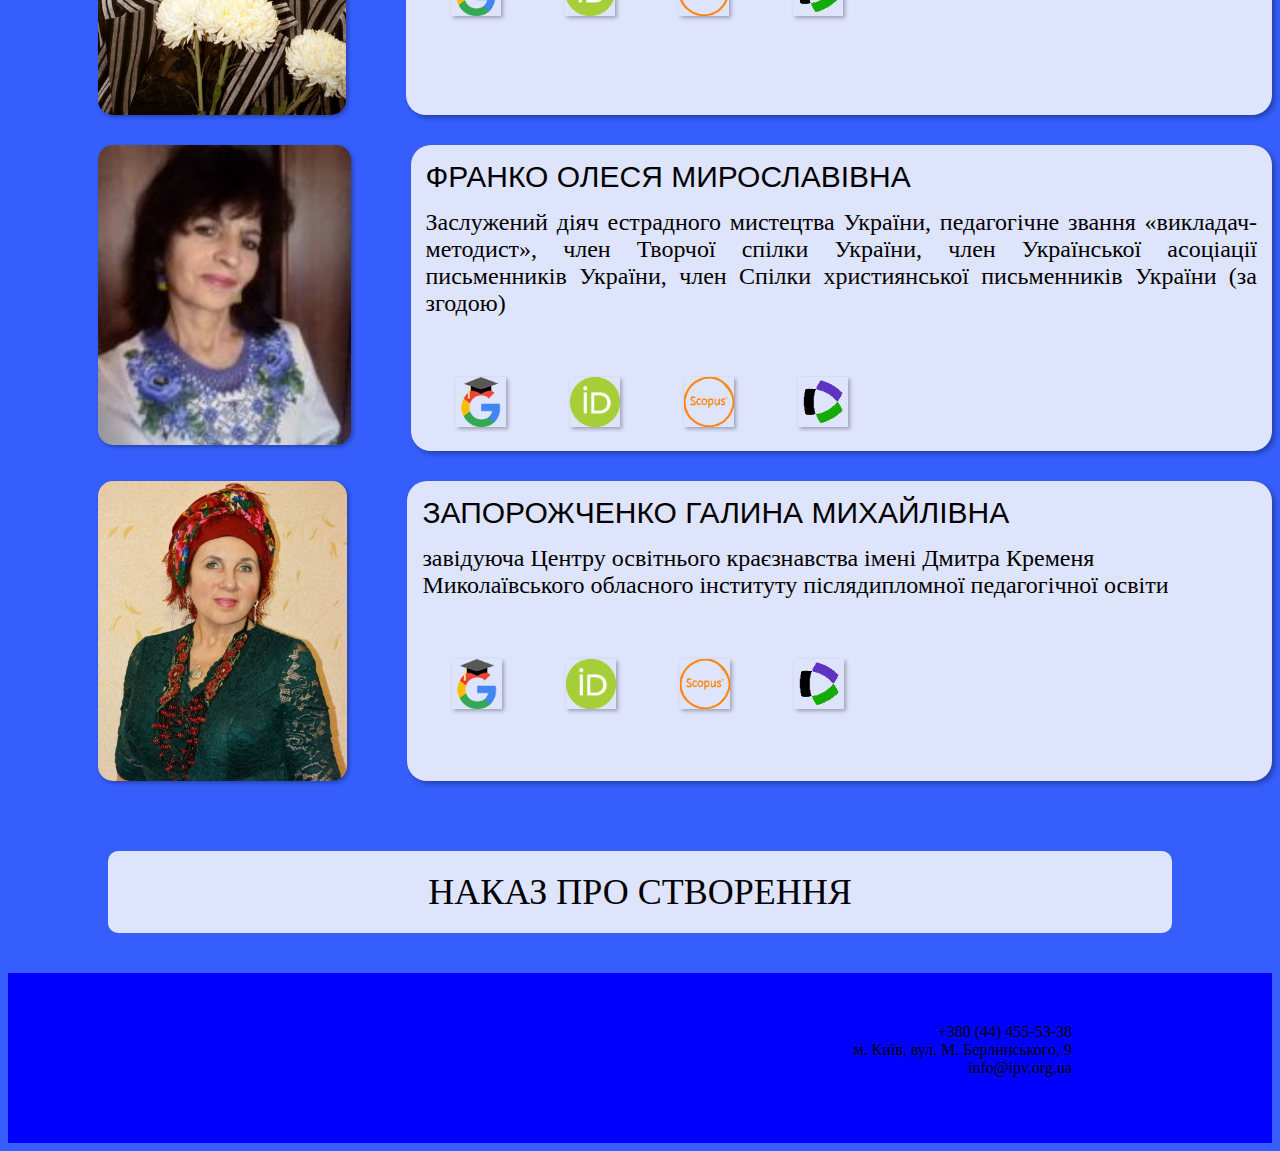
<file: pages/lab8.html>
<!DOCTYPE html>
<html lang="en">
  <head>
    <meta charset="UTF-8" />
    <meta name="viewport" content="width=device-width, initial-scale=1.0" />
    <title>Співробітники Інституту</title>
    <link rel="stylesheet" href="../styles/style.css" />
  </head>
  <body>
    <button class="back-to-top">
      <i class="fas fa-arrow-up"></i>
    </button>
    <header>
      <div class="title">
        <img src="../images/ipv.png" alt="logo" class="logo_img" />
        <div class="text_head">
          <a href="../index.html"><p>ІНСТИТУТ ПРОБЛЕМ ВИХОВАННЯ</p></a>
          <p>НАЦІОНАЛЬНОЇ АКАДЕМІЇ ПЕДАГОГІЧНИХ НАУК УКРАЇНИ</p>
        </div>
      </div>
    </header>
    <main>
      <div class="structure">
        <h1>ВІДДІЛ ДИТЯЧОГО СОКІЛЬСТВА</h1>
      </div>
      <div class="management">
        <div class="researcher">
          <img src="../images/rasev.jpg" alt="logo" class="id_img" />
          <div class="text_res">
            <p class="name">РАСЕВИЧ РОМАН ПЕТРОВИЧ</p>
            <p class="job_title">завідувач відділу</p>
            <p class="p_info">
              дійсний член (академік) Української міжнародної академії
              оригінальних ідей (УМАОІ), засновник дитячого руху «За відновлення
              Українського Сокільства у шкільництві України», автор педагогічної
              технології «Дитяче Сокільство», член Національної спілки
              журналістів України та Української асоціації письменників,
              завідувач відділу (за згодою)
            </p>
            <div class="icon">
              <a href=""><img src="../images/google-scholar.png" alt="Logo"/></a>
              <a href=""><img src="../images/ORCID.png" alt="Logo" /></a>
              <img src="../images/Scopus_logo.png" alt="Logo" />
              <img src="../images/wos.png" alt="Logo" />
            </div>
          </div>
        </div>
        <div class="researcher">
          <img src="../images/sokil2.jpg" alt="logo" class="id_img" />
          <div class="text_res">
            <p class="name">ОРИНЧАК ІВАН ІВАНОВИЧ</p>
            <p class="job_title">протоієрей</p>
            <p class="p_info">
              настоятель парафій апостола Андрія Первозванного та Покрови
              Пресвятої Богородиці (за згодою)
            </p>
            <div class="icon">
              <img src="../images/google-scholar.png" alt="Logo" />
              <img src="../images/ORCID.png" alt="Logo" />
              <img src="../images/Scopus_logo.png" alt="Logo" />
              <img src="../images/wos.png" alt="Logo" />
            </div>
          </div>
        </div>
        <div class="researcher">
          <img src="../images/Ilchenko.jpg" alt="logo" class="id_img" />
          <div class="text_res">
            <p class="name">ІЛЬЧЕНКО ВІРА РОМАНІВНА</p>
            <p class="job_title"></p>
            <p class="p_info">
              доктор педагогічних наук, професор, дійсний член (академік) НАПН України, <br>завідувач відділу
              інтеграції змісту загальної середньої освіти <br>Інституту педагогіки
              НАПН України (за згодою)
            </p>
            <div class="icon">
              <img src="../images/google-scholar.png" alt="Logo" />
              <a href=""><img src="../images/ORCID.png" alt="Logo" /></a>
              <img src="../images/Scopus_logo.png" alt="Logo" />
              <img src="../images/wos.png" alt="Logo" />
            </div>
          </div>
        </div>
        <div class="researcher">
          <img src="../images/tarasiuk.jpg" alt="logo" class="id_img" />
          <div class="text_res">
            <p class="name">ТАРАСЮК ГАЛИНА ТИМОФІЇВНА</p>
            <p class="job_title"></p>
            <p class="p_info">
              письменниця
            </p>
            <div class="icon">
              <img src="../images/google-scholar.png" alt="Logo" />
              <a href=""><img src="../images/ORCID.png" alt="Logo" /></a>
              <img src="../images/Scopus_logo.png" alt="Logo" />
              <img src="../images/wos.png" alt="Logo" />
            </div>
          </div>
        </div>
        <div class="researcher">
          <img src="../images/franko.jpg" alt="logo" class="id_img" />
          <div class="text_res">
            <p class="name">ФРАНКО ОЛЕСЯ МИРОСЛАВІВНА</p>
            <p class="job_title"></p>
            <p class="p_info">
              Заслужений діяч естрадного мистецтва України, педагогічне звання «викладач-методист», член Творчої спілки України, член Української асоціації письменників України, член
Спілки християнської письменників України (за згодою)
            </p>
            <div class="icon">
              <img src="../images/google-scholar.png" alt="Logo" />
              <a href=""><img src="../images/ORCID.png" alt="Logo" /></a>
              <img src="../images/Scopus_logo.png" alt="Logo" />
              <img src="../images/wos.png" alt="Logo" />
            </div>
          </div>
        </div>
        <div class="researcher">
          <img src="../images/zaporo.jpg" alt="logo" class="id_img" />
          <div class="text_res">
            <p class="name">ЗАПОРОЖЧЕНКО ГАЛИНА МИХАЙЛІВНА</p>
            <p class="job_title"></p>
            <p class="p_info">
              завідуюча Центру освітнього краєзнавства імені Дмитра Кременя <br> Миколаївського обласного інституту післядипломної педагогічної освіти
            </p>
            <div class="icon">
              <img src="../images/google-scholar.png" alt="Logo" />
              <a href=""><img src="../images/ORCID.png" alt="Logo" /></a>
              <img src="../images/Scopus_logo.png" alt="Logo" />
              <img src="../images/wos.png" alt="Logo" />
            </div>
          </div>
        </div>
      </div>
      <div class="labs_title">
        <a href="../images/Document.jpg"><h2>НАКАЗ ПРО СТВОРЕННЯ</h2></a>
      </div>
    </main>
    <footer>
      <div class="footer">
        <p>+380 (44) 455-53-38</p>
        <p>м. Київ, вул. М. Берлинського, 9</p>
        <p>info@ipv.org.ua</p>
      </div>
    </footer>
    <script src="../scripts/scripr.js"></script>
  </body>
</html>
</file>
<file: styles/style.css>
body{
    background-color: #355EFC;
}
.back-to-top {
    position: fixed;
    bottom: 20px;
    right: 20px;
    color: #dfe4fd;
    border-radius: 50%;
    width: 50px;
    height: 50px;
    display: flex;
    justify-content: center;
    align-items: center;
    cursor: pointer;
    opacity: 0; /* Сначала скрываем кнопку */
    transition: opacity 0.3s ease-in-out;
    background-image: url('../images/992703.png');
    background-size: contain;
    background-repeat: no-repeat;
    background-position: center;
  }
.show {
    opacity: 1;
  }
header{
    display: flex;
    justify-content: space-between;
    align-items: center;
    background-color: #dfe4fd;
    border-radius: 10px;
}
.language{
    width: 100%;
    height: 30px;
    background-color: #355EFC;
    display: flex;
    justify-content: flex-end;
}
.language img{
    text-align: right;
    height: 20px;
    margin:5px 20px 0px 10px;
}
.logo_img{
    display: flex;
    height: 170px;
    margin-right: 100px;
    margin-left: 50px;
}
.title{
    display: flex;
}
.text_head{
    display: flex;
    flex-direction: column;
    margin: 40px 0 0 0;
    font-size: 36px;
    text-shadow: 2px 2px 4px rgba(0, 0, 0, 0.2);
}
.text_head a{
    text-decoration: none;
    color: black;
}
p{
    margin: 0;
}
.structure{
    margin: 30px 100px 80px 100px;
    
}
h1{
    text-align: center;
    background-color: #dfe4fd;
    border-radius: 20px;
    box-shadow: 2px 2px 4px rgba(0, 0, 0, 0.3);
    padding: 20px;
    font-weight: 100;
}
.management{
    margin-bottom: 70px;
}
.researcher{
    display: flex;
    margin-left: 90px;
    margin-bottom: 30px;
}
.text_res{
    display: flex;
    flex-direction: column;
    background-color: #dfe4fd;
    /* background: linear-gradient(90deg, rgb(240, 248, 255), rgb(223, 228, 253)); */
    width: 900px;
    border-radius: 20px;
    padding-left: 15px;
    padding-right: 15px;
    box-shadow: 3px 3px 5px rgba(0, 0, 0, 0.3);
}
.researcher img{
    height: 300px;  
}
.icon img{
    height: 50px;
    box-shadow: 2px 2px 4px rgba(0, 0, 0, 0.3);
    margin: 30px 30px 20px 30px;
}
.id_img{
    margin-right: 60px;
    border-radius: 15px;
    box-shadow: 2px 2px 4px rgba(0, 0, 0, 0.3);
}
.name{
    font-size: 30px;
    font-family:'Gill Sans', 'Gill Sans MT', Calibri, 'Trebuchet MS', sans-serif;
    margin-top: 15px;
    margin-bottom: 15px;
}
.job_title{
    font-size: 24px;
}
.p_info{
    font-size: 24px;
    margin-bottom: 30px;
    text-align: justify;
}
.labs_title{
    margin: 30px 100px 40px 100px;
}
.labs_title a{
    text-decoration: none;
}
h2{
    background-color: #dfe4fd;
    border-radius: 10px;
    text-align: center;
    font-size: 36px;
    padding: 20px;
    color: black;
    font-weight: 100;
}
.laboratories{
    display: flex;
    flex-direction: column;
    align-items: center;
}
.row_lab{
    display: flex;
    text-align: center;
    margin-left: 100px;
}
.lab{
    display: flex;
    background-color: #dfe4fd;
    border-radius: 10px;
    width: 370px;
    height: 100px;
    margin: 30px;
    
}
.lab p{
    margin: 15px;
    text-align: center;
    font-size: 26px;
}
.lab a{
    text-decoration: none;
}
footer{
    background-color: blue;
    height: 170px;
    display: flex;
    justify-content:flex-end;
}
.footer{
    margin-top: 50px;
    margin-right: 200px;
    text-align: right;
}

@media (max-width: 768px) {
    .logo_img{
        display: flex;
        height: 100px;
        margin: 0 auto;
    }
    .text_head {
        font-size: 20px;
        width: 90%; 
        text-align: center;
    }
    .title {
        flex-direction: column;
        align-items: center;
        text-align: center;
    }
    .structure {
        width: 90%; 
        text-align: center;  
        margin: 10px;
    }
    h1{
        font-size: 24px;
    }
    h2{
        font-size: 22px;
    }
    .researcher {
      flex-direction: column;
      align-items: center;
      margin-left: 0;
    }
    .id_img{
        height: 10px;
    }
    .text_res {
      width: 90%;
      padding: 10px;
    }
    .text_res p {
        font-size: 20px;
    }
    .id_img { 
        margin: 0 auto;
    }
    .icon {
        text-align: center;
    }
    .icon img {
        width: 40px;
        height: auto;
        margin: 5px;
    }
    .row_lab {
      flex-direction: column;
      align-items: center;
      margin-left: 0;
    }
    .labs_title{
        font-size: 20px;
        width: 90%; 
        text-align: center;
        margin: 0 auto; 
    }
    .lab {
      width: 90%;
      height: auto;
      text-align: center;
    }
  
    .footer {
      margin-right: 20px;
      text-align: center;
    }
  }
</file>
